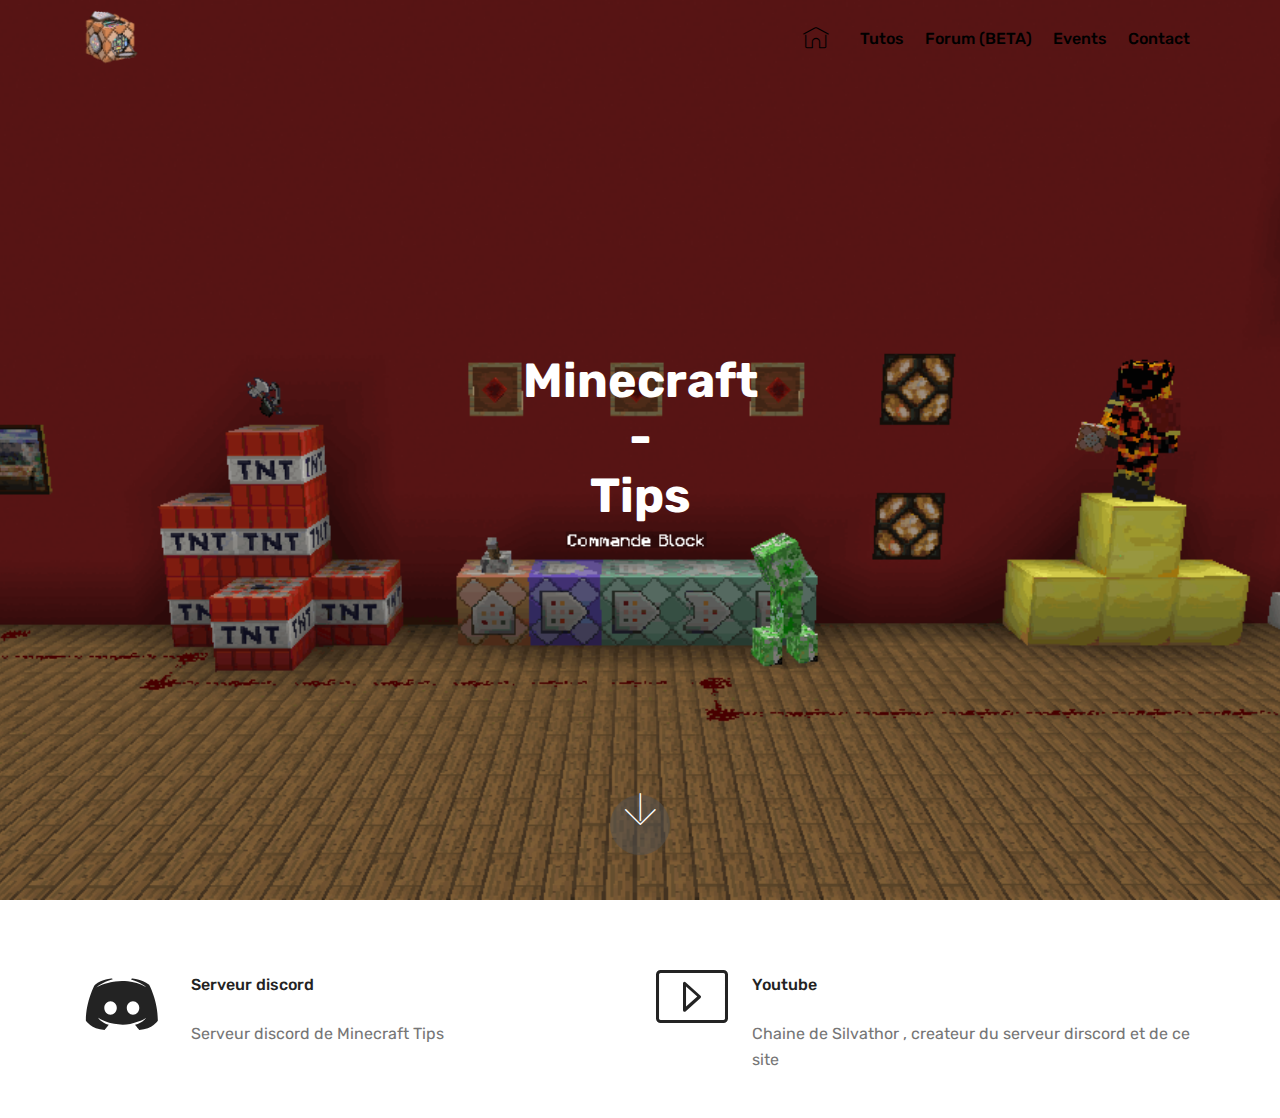
<file: acceuil.html>
<!DOCTYPE html>
<html >
<head>
  <!-- Site made with Mobirise Website Builder v4.8.10, https://mobirise.com -->
  <meta charset="UTF-8">
  <meta http-equiv="X-UA-Compatible" content="IE=edge">
  <meta name="generator" content="Mobirise v4.8.10, mobirise.com">
  <meta name="viewport" content="width=device-width, initial-scale=1, minimum-scale=1">
  <link rel="shortcut icon" href="assets/images/commandblock-128x128.png" type="image/x-icon">
  <meta name="description" content="Acceuil du site officiel de Minecraft Tips">
  <title>Acceuil</title>
  <link rel="stylesheet" href="assets/web/assets/mobirise-icons/mobirise-icons.css">
  <link rel="stylesheet" href="assets/tether/tether.min.css">
  <link rel="stylesheet" href="assets/bootstrap/css/bootstrap.min.css">
  <link rel="stylesheet" href="assets/bootstrap/css/bootstrap-grid.min.css">
  <link rel="stylesheet" href="assets/bootstrap/css/bootstrap-reboot.min.css">
  <link rel="stylesheet" href="assets/soundcloud-plugin/style.css">
  <link rel="stylesheet" href="assets/socicon/css/styles.css">
  <link rel="stylesheet" href="assets/dropdown/css/style.css">
  <link rel="stylesheet" href="assets/theme/css/style.css">
  <link rel="stylesheet" href="assets/mobirise/css/mbr-additional.css" type="text/css">
  
  
  
</head>
<body>
  <section class="menu cid-rciaYVyxCL" once="menu" id="menu2-8">

    

    <nav class="navbar navbar-expand beta-menu navbar-dropdown align-items-center navbar-toggleable-sm bg-color transparent">
        <button class="navbar-toggler navbar-toggler-right" type="button" data-toggle="collapse" data-target="#navbarSupportedContent" aria-controls="navbarSupportedContent" aria-expanded="false" aria-label="Toggle navigation">
            <div class="hamburger">
                <span></span>
                <span></span>
                <span></span>
                <span></span>
            </div>
        </button>
        <div class="menu-logo">
            <div class="navbar-brand">
                <span class="navbar-logo">
                    <a href="acceuil.html">
                        <img src="assets/images/commandblock-128x128-1.png" alt="Mobirise" title="" style="height: 3.8rem;">
                    </a>
                </span>
                
            </div>
        </div>
        <div class="collapse navbar-collapse" id="navbarSupportedContent">
            <ul class="navbar-nav nav-dropdown nav-right" data-app-modern-menu="true"><li class="nav-item">
                    <a class="nav-link link text-black display-4" href="acceuil.html"><span class="mbri-home mbr-iconfont mbr-iconfont-btn"></span></a>
                </li><li class="nav-item"><a class="nav-link link text-black display-4" href="tutos.html">Tutos</a></li><li class="nav-item"><a class="nav-link link text-black display-4" href="http://minecraftips.forumprod.com/">Forum (BETA)</a></li><li class="nav-item"><a class="nav-link link text-black display-4" href="events.html">Events</a></li><li class="nav-item">
                    <a class="nav-link link text-black display-4" href="contact.html">Contact</a>
                </li></ul>
            
        </div>
    </nav>
</section>

<section class="engine"><a href="https://mobirise.info/w">html5 templates</a></section><section class="cid-rciciZqhSb mbr-fullscreen" id="header2-a">

    

    <div class="mbr-overlay" style="opacity: 0; background-color: rgb(118, 118, 118);"></div>

    <div class="container align-center">
        <div class="row justify-content-md-center">
            <div class="mbr-white col-md-10">
                <h1 class="mbr-section-title mbr-bold pb-3 mbr-fonts-style display-2">Minecraft<br>-<br>Tips</h1>
                
                
                
            </div>
        </div>
    </div>
    <div class="mbr-arrow hidden-sm-down" aria-hidden="true">
        <a href="#next">
            <i class="mbri-down mbr-iconfont"></i>
        </a>
    </div>
</section>

<section class="features9 cid-rcifkvo56c" id="features9-3">

    

    
    <div class="container">
        <div class="row justify-content-center">
            <div class="card p-3 col-12 col-md-6">
                <div class="media-container-row">
                    <div class="card-img pr-2">
                        <a href="https://discord.gg/VbD9qta" target="_blank"><span class="mbr-iconfont socicon-discord socicon" style="color: rgb(35, 35, 35); fill: rgb(35, 35, 35);"></span></a>
                    </div>
                    <div class="card-box">
                        <h4 class="card-title py-3 mbr-fonts-style display-7">Serveur discord</h4>
                        <p class="mbr-text mbr-fonts-style display-7">Serveur discord de Minecraft Tips &nbsp; &nbsp; &nbsp; &nbsp; &nbsp; &nbsp; &nbsp; &nbsp; &nbsp; &nbsp; &nbsp; &nbsp; &nbsp; &nbsp; &nbsp; &nbsp; &nbsp; &nbsp; &nbsp; &nbsp; &nbsp; &nbsp;&nbsp;</p>
                    </div>
                </div>
            </div>

            <div class="card p-3 col-12 col-md-6">
                <div class="media-container-row">
                    <div class="card-img pr-2">
                        <a href="https://www.youtube.com/channel/UCe_nGFDs5_r1hRbL5l3JcfQ" target="_blank"><span class="mbr-iconfont mbri-video" style="color: rgb(35, 35, 35); fill: rgb(35, 35, 35);"></span></a>
                    </div>
                    <div class="card-box">
                        <h4 class="card-title py-3 mbr-fonts-style display-7">Youtube</h4>
                        <p class="mbr-text mbr-fonts-style display-7">Chaine de Silvathor , createur du serveur dirscord et de ce site</p>
                    </div>
                </div>
            </div>

            

            
        </div>
    </div>
</section>


  <script src="assets/web/assets/jquery/jquery.min.js"></script>
  <script src="assets/popper/popper.min.js"></script>
  <script src="assets/tether/tether.min.js"></script>
  <script src="assets/bootstrap/js/bootstrap.min.js"></script>
  <script src="assets/dropdown/js/script.min.js"></script>
  <script src="assets/touchswipe/jquery.touch-swipe.min.js"></script>
  <script src="assets/smoothscroll/smooth-scroll.js"></script>
  <script src="assets/theme/js/script.js"></script>
  
  
</body>
</html>
</file>
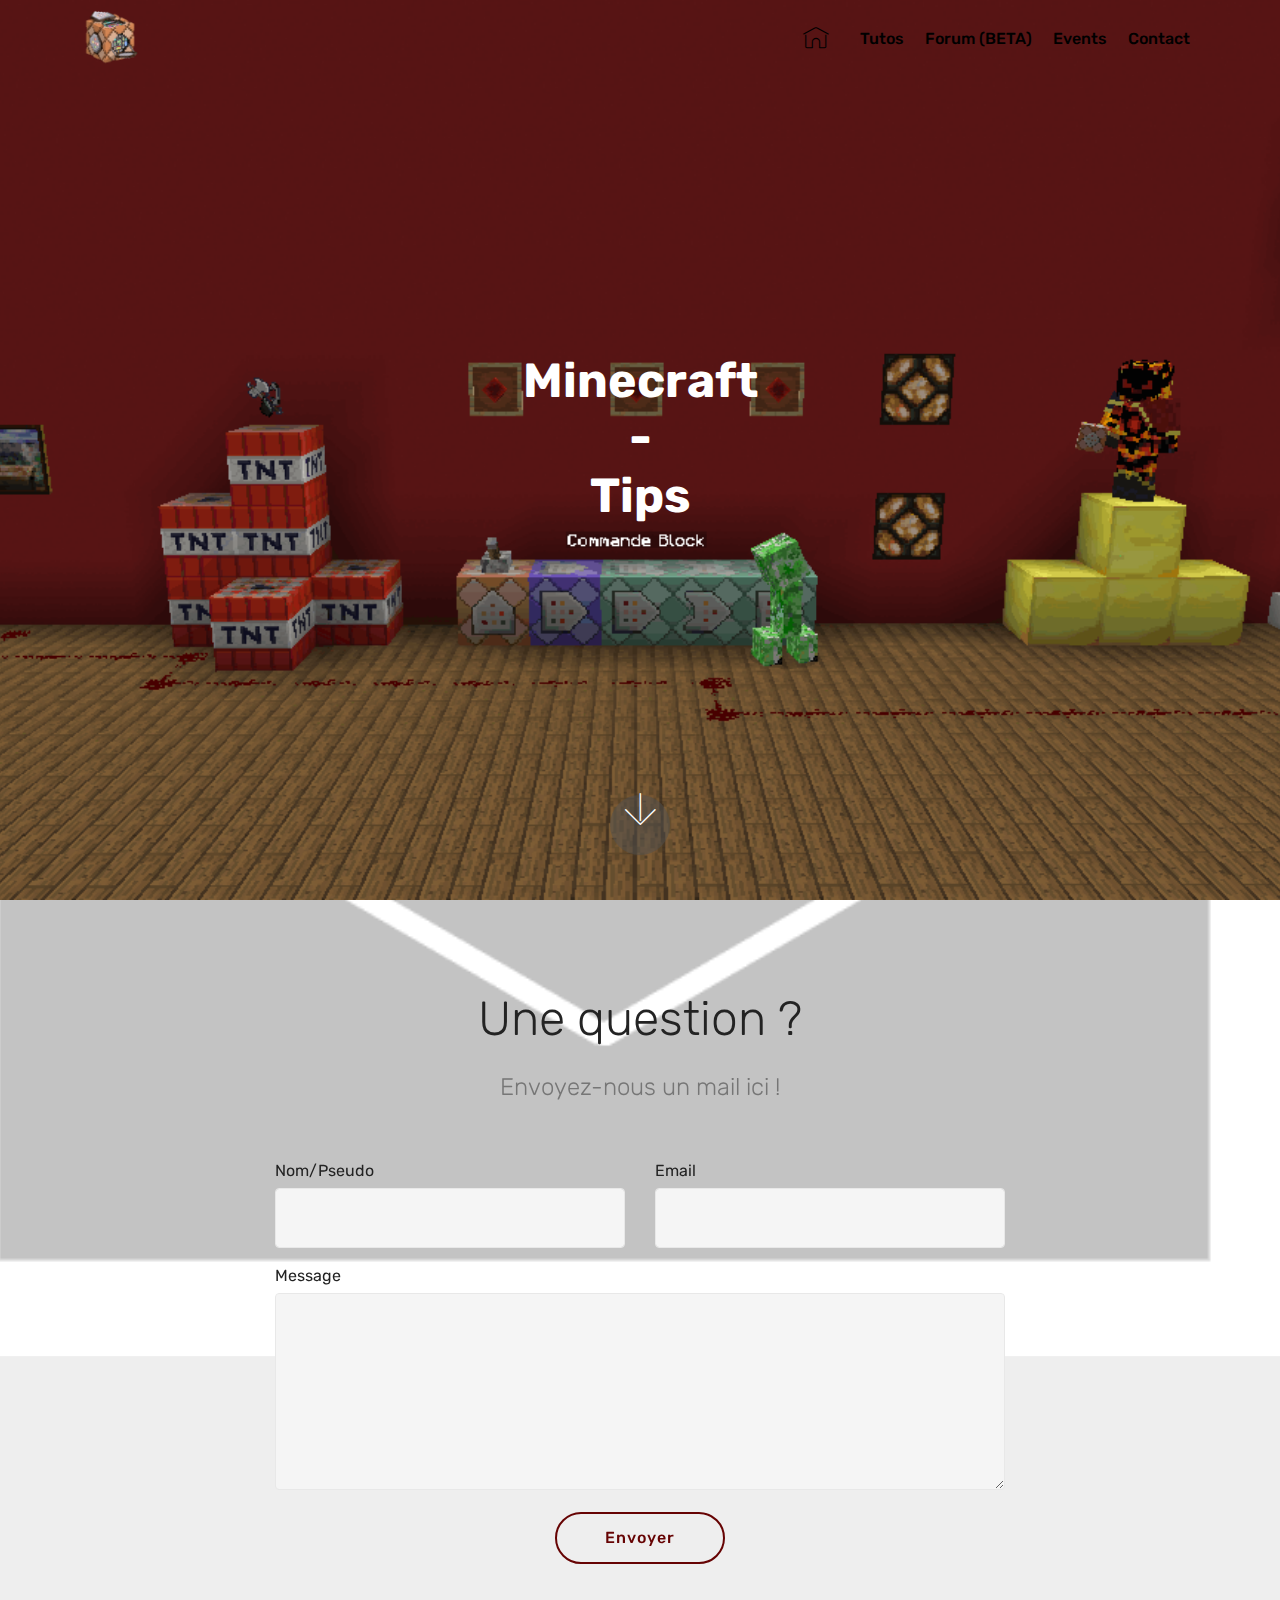
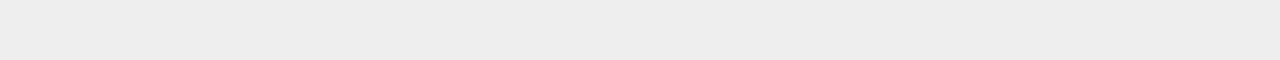
<file: contact.html>
<!DOCTYPE html>
<html >
<head>
  <!-- Site made with Mobirise Website Builder v4.8.10, https://mobirise.com -->
  <meta charset="UTF-8">
  <meta http-equiv="X-UA-Compatible" content="IE=edge">
  <meta name="generator" content="Mobirise v4.8.10, mobirise.com">
  <meta name="viewport" content="width=device-width, initial-scale=1, minimum-scale=1">
  <link rel="shortcut icon" href="assets/images/commandblock-128x128.png" type="image/x-icon">
  <meta name="description" content="Contacter le staff de minecraft-tips">
  <title>contact</title>
  <link rel="stylesheet" href="assets/web/assets/mobirise-icons/mobirise-icons.css">
  <link rel="stylesheet" href="assets/tether/tether.min.css">
  <link rel="stylesheet" href="assets/soundcloud-plugin/style.css">
  <link rel="stylesheet" href="assets/bootstrap/css/bootstrap.min.css">
  <link rel="stylesheet" href="assets/bootstrap/css/bootstrap-grid.min.css">
  <link rel="stylesheet" href="assets/bootstrap/css/bootstrap-reboot.min.css">
  <link rel="stylesheet" href="assets/dropdown/css/style.css">
  <link rel="stylesheet" href="assets/theme/css/style.css">
  <link rel="stylesheet" href="assets/mobirise/css/mbr-additional.css" type="text/css">
  
  
  
</head>
<body>
  <section class="menu cid-rd8wf29FBY" once="menu" id="menu2-4">

    

    <nav class="navbar navbar-expand beta-menu navbar-dropdown align-items-center navbar-toggleable-sm bg-color transparent">
        <button class="navbar-toggler navbar-toggler-right" type="button" data-toggle="collapse" data-target="#navbarSupportedContent" aria-controls="navbarSupportedContent" aria-expanded="false" aria-label="Toggle navigation">
            <div class="hamburger">
                <span></span>
                <span></span>
                <span></span>
                <span></span>
            </div>
        </button>
        <div class="menu-logo">
            <div class="navbar-brand">
                <span class="navbar-logo">
                    <a href="acceuil.html">
                        <img src="assets/images/commandblock-128x128-1.png" alt="Mobirise" title="" style="height: 3.8rem;">
                    </a>
                </span>
                
            </div>
        </div>
        <div class="collapse navbar-collapse" id="navbarSupportedContent">
            <ul class="navbar-nav nav-dropdown nav-right" data-app-modern-menu="true"><li class="nav-item">
                    <a class="nav-link link text-black display-4" href="acceuil.html"><span class="mbri-home mbr-iconfont mbr-iconfont-btn"></span></a>
                </li><li class="nav-item"><a class="nav-link link text-black display-4" href="tutos.html">Tutos</a></li><li class="nav-item"><a class="nav-link link text-black display-4" href="http://minecraftips.forumprod.com/">Forum (BETA)</a></li><li class="nav-item"><a class="nav-link link text-black display-4" href="events.html">Events</a></li><li class="nav-item">
                    <a class="nav-link link text-black display-4" href="contact.html">Contact</a>
                </li></ul>
            
        </div>
    </nav>
</section>

<section class="engine"><a href="https://mobirise.info/b">create your own website</a></section><section class="cid-rd8wf2OY4t mbr-fullscreen" id="header2-5">

    

    <div class="mbr-overlay" style="opacity: 0; background-color: rgb(118, 118, 118);"></div>

    <div class="container align-center">
        <div class="row justify-content-md-center">
            <div class="mbr-white col-md-10">
                <h1 class="mbr-section-title mbr-bold pb-3 mbr-fonts-style display-2">Minecraft<br>-<br>Tips</h1>
                
                
                
            </div>
        </div>
    </div>
    <div class="mbr-arrow hidden-sm-down" aria-hidden="true">
        <a href="#next">
            <i class="mbri-down mbr-iconfont"></i>
        </a>
    </div>
</section>

<section class="mbr-section form1 cid-rd8y5Qu4eo mbr-parallax-background" id="form1-a">

    

    
    <div class="container">
        <div class="row justify-content-center">
            <div class="title col-12 col-lg-8">
                <h2 class="mbr-section-title align-center pb-3 mbr-fonts-style display-2">Une question ?</h2>
                <h3 class="mbr-section-subtitle align-center mbr-light pb-3 mbr-fonts-style display-5">Envoyez-nous un mail ici !</h3>
            </div>
        </div>
    </div>
    <div class="container">
        <div class="row justify-content-center">
            <div class="media-container-column col-lg-8" data-form-type="formoid">
                    <div data-form-alert="" hidden="">Merci de nous avoir contacté , un membre du staff vous repondra dans les plus brefs delais !</div>
            
                    <form class="mbr-form" action="https://mobirise.com/" method="post" data-form-title="Mobirise Form"><input type="hidden" name="email" data-form-email="true" value="6pEScFCHJqfS36SSxOU9mz9BKcLqoFziLIa+8T2ED2xh1kbTLuknMe4lDQE6Zh9IbNM9of7zMM1mhlVn0Z0oSWh/rmpvbPuXMK93nynQdCR7VVNbHDS5bzO8rJ2zCJYZ">
                        <div class="row row-sm-offset">
                            <div class="col-md-4 multi-horizontal" data-for="name">
                                <div class="form-group">
                                    <label class="form-control-label mbr-fonts-style display-7" for="name-form1-a">Nom/Pseudo</label>
                                    <input type="text" class="form-control" name="name" data-form-field="Name" required="" id="name-form1-a">
                                </div>
                            </div>
                            <div class="col-md-4 multi-horizontal" data-for="email">
                                <div class="form-group">
                                    <label class="form-control-label mbr-fonts-style display-7" for="email-form1-a">Email</label>
                                    <input type="email" class="form-control" name="email" data-form-field="Email" required="" id="email-form1-a">
                                </div>
                            </div>
                            
                        </div>
                        <div class="form-group" data-for="message">
                            <label class="form-control-label mbr-fonts-style display-7" for="message-form1-a">Message</label>
                            <textarea type="text" class="form-control" name="message" rows="7" data-form-field="Message" id="message-form1-a"></textarea>
                        </div>
            
                        <span class="input-group-btn"><button href="" type="submit" class="btn btn-form btn-danger-outline display-4">Envoyer</button></span>
                    </form>
            </div>
        </div>
    </div>
</section>


  <script src="assets/web/assets/jquery/jquery.min.js"></script>
  <script src="assets/popper/popper.min.js"></script>
  <script src="assets/tether/tether.min.js"></script>
  <script src="assets/bootstrap/js/bootstrap.min.js"></script>
  <script src="assets/smoothscroll/smooth-scroll.js"></script>
  <script src="assets/dropdown/js/script.min.js"></script>
  <script src="assets/touchswipe/jquery.touch-swipe.min.js"></script>
  <script src="assets/parallax/jarallax.min.js"></script>
  <script src="assets/theme/js/script.js"></script>
  <script src="assets/formoid/formoid.min.js"></script>
  
  
</body>
</html>
</file>
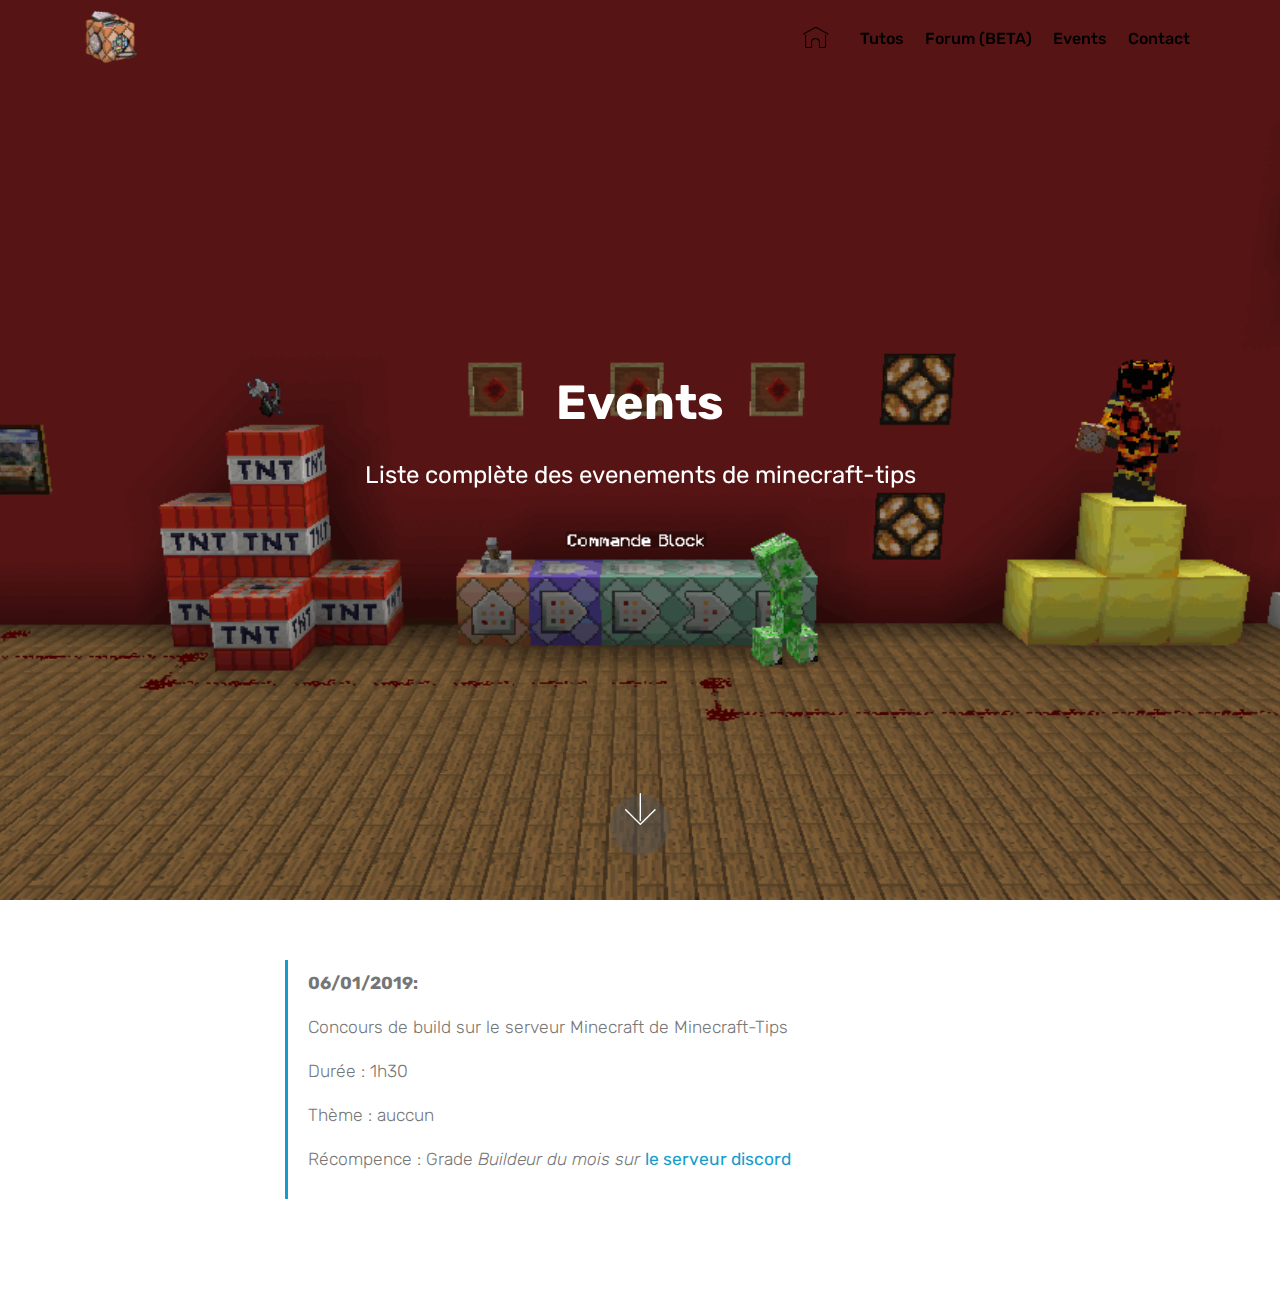
<file: events.html>
<!DOCTYPE html>
<html >
<head>
  <!-- Site made with Mobirise Website Builder v4.8.10, https://mobirise.com -->
  <meta charset="UTF-8">
  <meta http-equiv="X-UA-Compatible" content="IE=edge">
  <meta name="generator" content="Mobirise v4.8.10, mobirise.com">
  <meta name="viewport" content="width=device-width, initial-scale=1, minimum-scale=1">
  <link rel="shortcut icon" href="assets/images/commandblock-128x128.png" type="image/x-icon">
  <meta name="description" content="Liste des evenements Minecraft-tipps">
  <title>Events</title>
  <link rel="stylesheet" href="assets/web/assets/mobirise-icons/mobirise-icons.css">
  <link rel="stylesheet" href="assets/tether/tether.min.css">
  <link rel="stylesheet" href="assets/bootstrap/css/bootstrap.min.css">
  <link rel="stylesheet" href="assets/bootstrap/css/bootstrap-grid.min.css">
  <link rel="stylesheet" href="assets/bootstrap/css/bootstrap-reboot.min.css">
  <link rel="stylesheet" href="assets/soundcloud-plugin/style.css">
  <link rel="stylesheet" href="assets/dropdown/css/style.css">
  <link rel="stylesheet" href="assets/theme/css/style.css">
  <link rel="stylesheet" href="assets/mobirise/css/mbr-additional.css" type="text/css">
  
  
  
</head>
<body>
  <section class="menu cid-rciaYVyxCL" once="menu" id="menu2-g">

    

    <nav class="navbar navbar-expand beta-menu navbar-dropdown align-items-center navbar-toggleable-sm bg-color transparent">
        <button class="navbar-toggler navbar-toggler-right" type="button" data-toggle="collapse" data-target="#navbarSupportedContent" aria-controls="navbarSupportedContent" aria-expanded="false" aria-label="Toggle navigation">
            <div class="hamburger">
                <span></span>
                <span></span>
                <span></span>
                <span></span>
            </div>
        </button>
        <div class="menu-logo">
            <div class="navbar-brand">
                <span class="navbar-logo">
                    <a href="acceuil.html">
                        <img src="assets/images/commandblock-128x128-1.png" alt="Mobirise" title="" style="height: 3.8rem;">
                    </a>
                </span>
                
            </div>
        </div>
        <div class="collapse navbar-collapse" id="navbarSupportedContent">
            <ul class="navbar-nav nav-dropdown nav-right" data-app-modern-menu="true"><li class="nav-item">
                    <a class="nav-link link text-black display-4" href="acceuil.html"><span class="mbri-home mbr-iconfont mbr-iconfont-btn"></span></a>
                </li><li class="nav-item"><a class="nav-link link text-black display-4" href="tutos.html">Tutos</a></li><li class="nav-item"><a class="nav-link link text-black display-4" href="http://minecraftips.forumprod.com/">Forum (BETA)</a></li><li class="nav-item"><a class="nav-link link text-black display-4" href="events.html">Events</a></li><li class="nav-item">
                    <a class="nav-link link text-black display-4" href="contact.html">Contact</a>
                </li></ul>
            
        </div>
    </nav>
</section>

<section class="engine"><a href="https://mobirise.info/z">best website templates</a></section><section class="cid-rdVeOfWM7G mbr-fullscreen mbr-parallax-background" id="header2-h">

    

    

    <div class="container align-center">
        <div class="row justify-content-md-center">
            <div class="mbr-white col-md-10">
                <h1 class="mbr-section-title mbr-bold pb-3 mbr-fonts-style display-2">Events</h1>
                
                <p class="mbr-text pb-3 mbr-fonts-style display-5">Liste complète des evenements de minecraft-tips</p>
                
            </div>
        </div>
    </div>
    <div class="mbr-arrow hidden-sm-down" aria-hidden="true">
        <a href="#next">
            <i class="mbri-down mbr-iconfont"></i>
        </a>
    </div>
</section>

<section class="mbr-section article content1 cid-rdVf8ADo3D" id="content2-i">

     

    <div class="container">
        <div class="media-container-row">
            <div class="mbr-text col-12 col-md-8 mbr-fonts-style display-2">
                <blockquote><p><span style="font-style: normal;"><strong>06/01/2019:</strong></span></p><p><span style="font-style: normal;">Concours de build sur le serveur Minecraft de Minecraft-Tips</span></p><p><span style="font-style: normal;">Durée : 1h30</span></p><p><span style="font-style: normal;">Thème : auccun</span></p><p><span style="font-style: normal;">Récompence : Grade </span>Buildeur du mois sur <span style="font-style: normal;"><a href="https://discord.gg/3XMDbrS" target="_blank">le serveur discord</a></span></p></blockquote>
            </div>
        </div>
    </div>
</section>


  <script src="assets/web/assets/jquery/jquery.min.js"></script>
  <script src="assets/popper/popper.min.js"></script>
  <script src="assets/tether/tether.min.js"></script>
  <script src="assets/bootstrap/js/bootstrap.min.js"></script>
  <script src="assets/dropdown/js/script.min.js"></script>
  <script src="assets/touchswipe/jquery.touch-swipe.min.js"></script>
  <script src="assets/parallax/jarallax.min.js"></script>
  <script src="assets/smoothscroll/smooth-scroll.js"></script>
  <script src="assets/theme/js/script.js"></script>
  
  
</body>
</html>
</file>
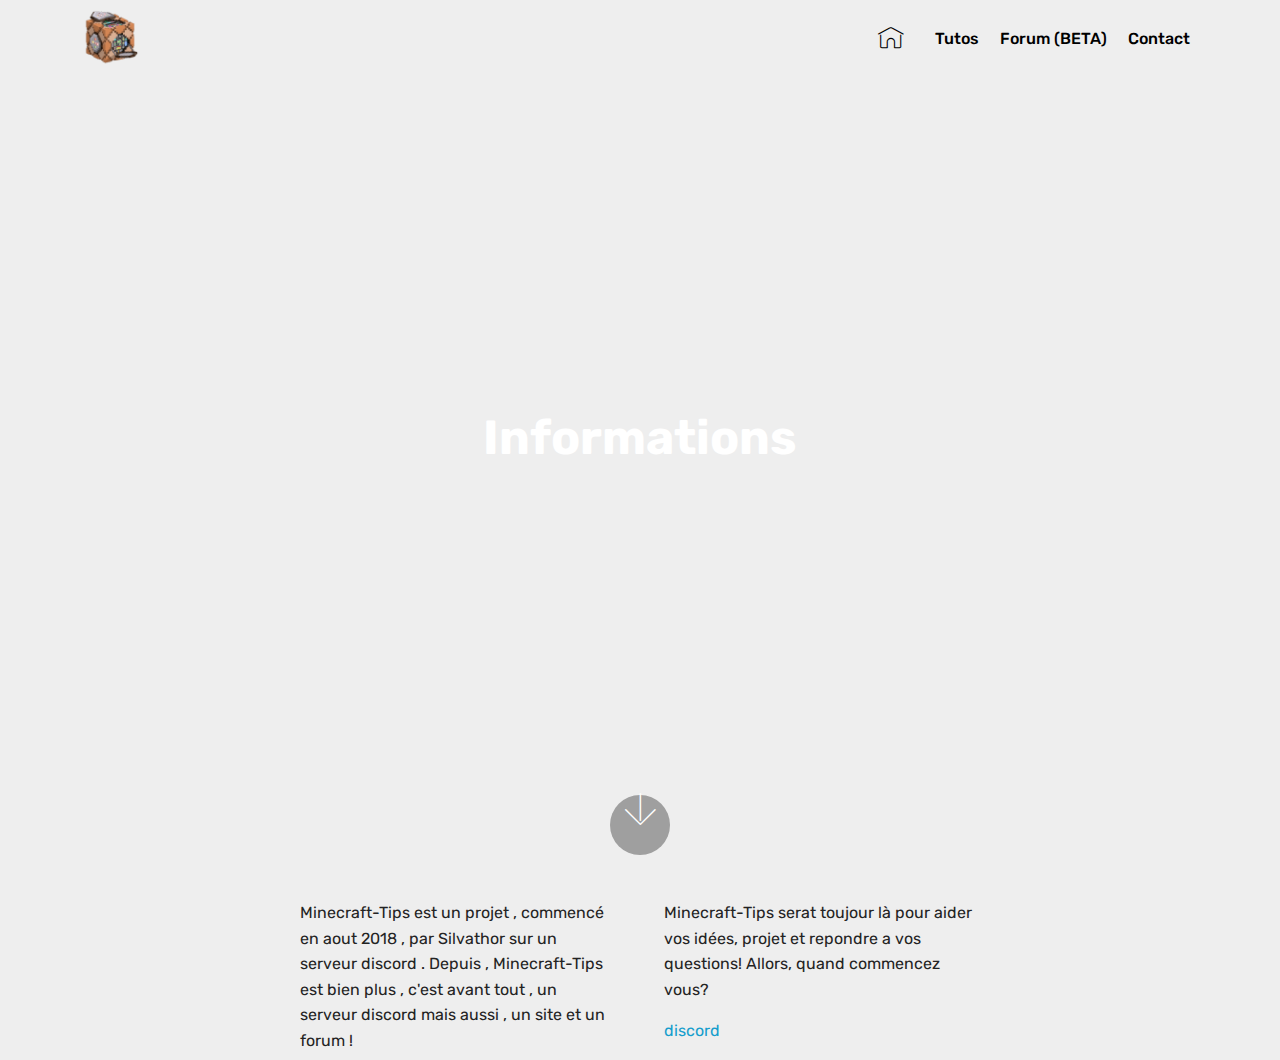
<file: infos.html>
<!DOCTYPE html>
<html >
<head>
  <!-- Site made with Mobirise Website Builder v4.8.10, https://mobirise.com -->
  <meta charset="UTF-8">
  <meta http-equiv="X-UA-Compatible" content="IE=edge">
  <meta name="generator" content="Mobirise v4.8.10, mobirise.com">
  <meta name="viewport" content="width=device-width, initial-scale=1, minimum-scale=1">
  <link rel="shortcut icon" href="assets/images/commandblock-128x128.png" type="image/x-icon">
  <meta name="description" content="Informations sur Minecraft Tips !">
  <title>Infos</title>
  <link rel="stylesheet" href="assets/web/assets/mobirise-icons/mobirise-icons.css">
  <link rel="stylesheet" href="assets/tether/tether.min.css">
  <link rel="stylesheet" href="assets/bootstrap/css/bootstrap.min.css">
  <link rel="stylesheet" href="assets/bootstrap/css/bootstrap-grid.min.css">
  <link rel="stylesheet" href="assets/bootstrap/css/bootstrap-reboot.min.css">
  <link rel="stylesheet" href="assets/soundcloud-plugin/style.css">
  <link rel="stylesheet" href="assets/dropdown/css/style.css">
  <link rel="stylesheet" href="assets/theme/css/style.css">
  <link rel="stylesheet" href="assets/mobirise/css/mbr-additional.css" type="text/css">
  
  
  
</head>
<body>
  <section class="menu cid-rciaYVyxCL" once="menu" id="menu2-2">

    

    <nav class="navbar navbar-expand beta-menu navbar-dropdown align-items-center navbar-toggleable-sm bg-color transparent">
        <button class="navbar-toggler navbar-toggler-right" type="button" data-toggle="collapse" data-target="#navbarSupportedContent" aria-controls="navbarSupportedContent" aria-expanded="false" aria-label="Toggle navigation">
            <div class="hamburger">
                <span></span>
                <span></span>
                <span></span>
                <span></span>
            </div>
        </button>
        <div class="menu-logo">
            <div class="navbar-brand">
                <span class="navbar-logo">
                    <a href="acceuil.html">
                        <img src="assets/images/commandblock-128x128-1.png" alt="Mobirise" title="" style="height: 3.8rem;">
                    </a>
                </span>
                
            </div>
        </div>
        <div class="collapse navbar-collapse" id="navbarSupportedContent">
            <ul class="navbar-nav nav-dropdown nav-right" data-app-modern-menu="true"><li class="nav-item">
                    <a class="nav-link link text-black display-4" href="acceuil.html"><span class="mbri-home mbr-iconfont mbr-iconfont-btn"></span></a>
                </li><li class="nav-item"><a class="nav-link link text-black display-4" href="tutos.html">Tutos</a></li><li class="nav-item"><a class="nav-link link text-black display-4" href="http://minecraftips.forumprod.com/">Forum (BETA)</a></li><li class="nav-item">
                    <a class="nav-link link text-black display-4" href="contact.html">Contact</a>
                </li></ul>
            
        </div>
    </nav>
</section>

<section class="engine"><a href="https://mobirise.info/e">make a site</a></section><section class="cid-rcWAkGos4J mbr-fullscreen mbr-parallax-background" id="header2-3">

    

    

    <div class="container align-center">
        <div class="row justify-content-md-center">
            <div class="mbr-white col-md-10">
                <h1 class="mbr-section-title mbr-bold pb-3 mbr-fonts-style display-2">Informations<br></h1>
                
                
                
            </div>
        </div>
    </div>
    <div class="mbr-arrow hidden-sm-down" aria-hidden="true">
        <a href="#next">
            <i class="mbri-down mbr-iconfont"></i>
        </a>
    </div>
</section>

<section class="mbr-section article content3 cid-rcWAZyb0jv" id="content3-5">
      
     

    <div class="container">
        <div class="media-container-row">
            <div class="row col-12 col-md-8">
                <div class="col-12 col-md-6 pr-lg-4 mbr-text mbr-fonts-style display-7">Minecraft-Tips est un projet , commencé en aout 2018 , par Silvathor sur un serveur discord . Depuis , Minecraft-Tips est bien plus , c'est avant tout , un serveur discord mais aussi , un site et un forum !</div>
                <div class="col-12 col-md-6 pl-lg-4 mbr-text mbr-fonts-style display-7"><p>Minecraft-Tips serat toujour là pour aider vos idées, projet et repondre a vos questions! Allors, quand <span style="font-size: 1rem;">commencez vous?</span></p><p><a href="https://www.discord.me/Minecraft-Tipps" target="_blank">discord</a>&nbsp;</p></div>
            </div>
        </div>
    </div>
</section>


  <script src="assets/web/assets/jquery/jquery.min.js"></script>
  <script src="assets/popper/popper.min.js"></script>
  <script src="assets/tether/tether.min.js"></script>
  <script src="assets/bootstrap/js/bootstrap.min.js"></script>
  <script src="assets/dropdown/js/script.min.js"></script>
  <script src="assets/touchswipe/jquery.touch-swipe.min.js"></script>
  <script src="assets/parallax/jarallax.min.js"></script>
  <script src="assets/smoothscroll/smooth-scroll.js"></script>
  <script src="assets/theme/js/script.js"></script>
  
  
</body>
</html>
</file>
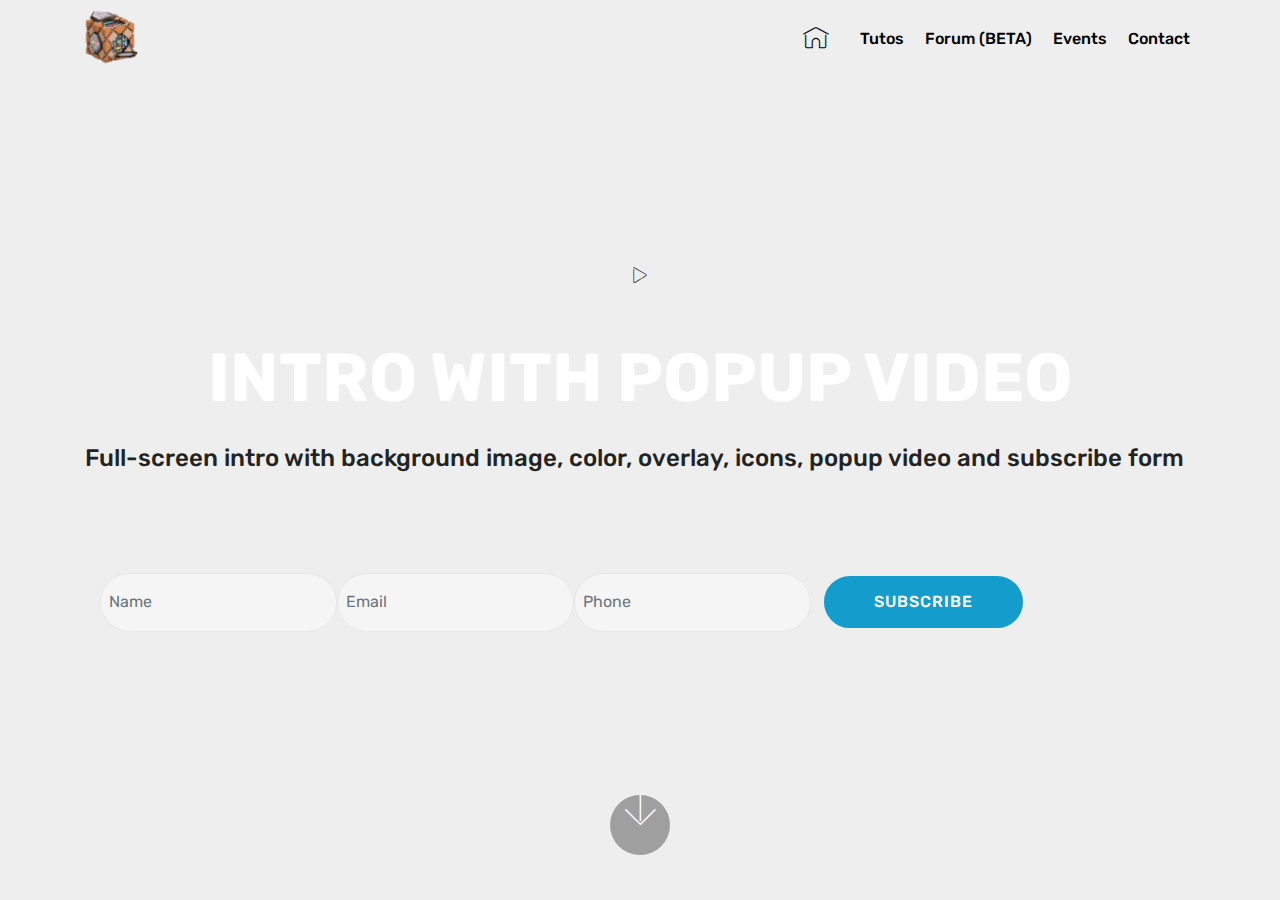
<file: page3.html>
<!DOCTYPE html>
<html >
<head>
  <!-- Site made with Mobirise Website Builder v4.8.10, https://mobirise.com -->
  <meta charset="UTF-8">
  <meta http-equiv="X-UA-Compatible" content="IE=edge">
  <meta name="generator" content="Mobirise v4.8.10, mobirise.com">
  <meta name="viewport" content="width=device-width, initial-scale=1, minimum-scale=1">
  <link rel="shortcut icon" href="assets/images/commandblock-128x128.png" type="image/x-icon">
  <meta name="description" content="Site Generator Description">
  <title>Exemple-video-copier</title>
  <link rel="stylesheet" href="assets/web/assets/mobirise-icons/mobirise-icons.css">
  <link rel="stylesheet" href="assets/tether/tether.min.css">
  <link rel="stylesheet" href="assets/soundcloud-plugin/style.css">
  <link rel="stylesheet" href="assets/bootstrap/css/bootstrap.min.css">
  <link rel="stylesheet" href="assets/bootstrap/css/bootstrap-grid.min.css">
  <link rel="stylesheet" href="assets/bootstrap/css/bootstrap-reboot.min.css">
  <link rel="stylesheet" href="assets/dropdown/css/style.css">
  <link rel="stylesheet" href="assets/theme/css/style.css">
  <link rel="stylesheet" href="assets/mobirise/css/mbr-additional.css" type="text/css">
  
  
  
</head>
<body>
  <section class="menu cid-rciaYVyxCL" once="menu" id="menu2-d">

    

    <nav class="navbar navbar-expand beta-menu navbar-dropdown align-items-center navbar-toggleable-sm bg-color transparent">
        <button class="navbar-toggler navbar-toggler-right" type="button" data-toggle="collapse" data-target="#navbarSupportedContent" aria-controls="navbarSupportedContent" aria-expanded="false" aria-label="Toggle navigation">
            <div class="hamburger">
                <span></span>
                <span></span>
                <span></span>
                <span></span>
            </div>
        </button>
        <div class="menu-logo">
            <div class="navbar-brand">
                <span class="navbar-logo">
                    <a href="acceuil.html">
                        <img src="assets/images/commandblock-128x128-1.png" alt="Mobirise" title="" style="height: 3.8rem;">
                    </a>
                </span>
                
            </div>
        </div>
        <div class="collapse navbar-collapse" id="navbarSupportedContent">
            <ul class="navbar-nav nav-dropdown nav-right" data-app-modern-menu="true"><li class="nav-item">
                    <a class="nav-link link text-black display-4" href="acceuil.html"><span class="mbri-home mbr-iconfont mbr-iconfont-btn"></span></a>
                </li><li class="nav-item"><a class="nav-link link text-black display-4" href="tutos.html">Tutos</a></li><li class="nav-item"><a class="nav-link link text-black display-4" href="http://minecraftips.forumprod.com/">Forum (BETA)</a></li><li class="nav-item"><a class="nav-link link text-black display-4" href="events.html">Events</a></li><li class="nav-item">
                    <a class="nav-link link text-black display-4" href="contact.html">Contact</a>
                </li></ul>
            
        </div>
    </nav>
</section>

<section class="engine"><a href="https://mobirise.info/b">how to create a website</a></section><section class="header13 cid-rdxA14cwIj mbr-fullscreen mbr-parallax-background" id="header13-f">

    

    

    <div class="container">
        <div class="mbr-media show-modal align-center pb-4 mb-4 pt-5" data-modal=".modalWindow">
            <span class="mbri-play mbr-icofont"></span>
        </div>

        <h1 class="mbr-section-title align-center pb-3 mbr-white mbr-bold mbr-fonts-style display-1">
            INTRO WITH POPUP VIDEO
        </h1>

        <h3 class="mbr-section-subtitle mbr-fonts-style display-5">
            Full-screen intro with background image, color, overlay, icons, popup video and subscribe form
        </h3>

        <div class="container mt-5 pt-5 pb-5">
            <div class="media-container-column" data-form-type="formoid">
                <div data-form-alert="" hidden="">
                    Thanks for filling out the form!
                </div>

                <form class="form-inline" action="https://mobirise.com/" method="post" data-form-title="Mobirise Form">
                    <input type="hidden" value="ogoNNhk+b7WF7UsBLJO+LUg+VNzQhZR4mOQtpoxgUT4TMDmBTFZ+WMlHGS59fzdj78PHmO+gsXx/vi97AD0fu6AwC1NVydcdrCzcrpdc19FK/l6A6QCbsJ4tq77TZzTn" data-form-email="true">
                    <div class="form-group">
                        <input type="text" class="form-control input-sm input-inverse" name="name" required="" data-form-field="Name" placeholder="Name" id="name-header13-f">
                    </div>
                    <div class="form-group">
                        <input type="email" class="form-control input-sm input-inverse" name="email" required="" data-form-field="Email" placeholder="Email" id="email-header13-f">
                    </div>
                    <div class="form-group">
                        <input type="tel" class="form-control input-sm input-inverse" name="phone" data-form-field="Phone" placeholder="Phone" id="phone-header13-f">
                    </div>
                    <div class="buttons-wrap">
                        <button href="" class="btn btn-primary display-4" type="submit" role="button">SUBSCRIBE</button>
                    </div>
                </form>
            </div>
        </div>
    </div>

    <div>
        <div class="modalWindow" style="display: none;">
            <div class="modalWindow-container">
                <div class="modalWindow-video-container">
                    <div class="modalWindow-video">
                        <iframe width="100%" height="100%" frameborder="0" allowfullscreen="1"></iframe>
                    </div>
                    <a class="close" role="button" data-dismiss="modal">
                        <span aria-hidden="true" class="mbri-close mbr-iconfont closeModal"></span>
                        <span class="sr-only">Close</span>
                    </a>
                </div>
            </div>
        </div>
    </div>

    <div class="mbr-arrow hidden-sm-down" aria-hidden="true">
        <a href="#next">
            <i class="mbri-down mbr-iconfont"></i>
        </a>
    </div>
</section>


  <script src="assets/web/assets/jquery/jquery.min.js"></script>
  <script src="assets/popper/popper.min.js"></script>
  <script src="assets/tether/tether.min.js"></script>
  <script src="assets/bootstrap/js/bootstrap.min.js"></script>
  <script src="assets/smoothscroll/smooth-scroll.js"></script>
  <script src="assets/dropdown/js/script.min.js"></script>
  <script src="assets/touchswipe/jquery.touch-swipe.min.js"></script>
  <script src="assets/playervimeo/vimeo_player.js"></script>
  <script src="assets/parallax/jarallax.min.js"></script>
  <script src="assets/theme/js/script.js"></script>
  <script src="assets/formoid/formoid.min.js"></script>
  
  
</body>
</html>
</file>
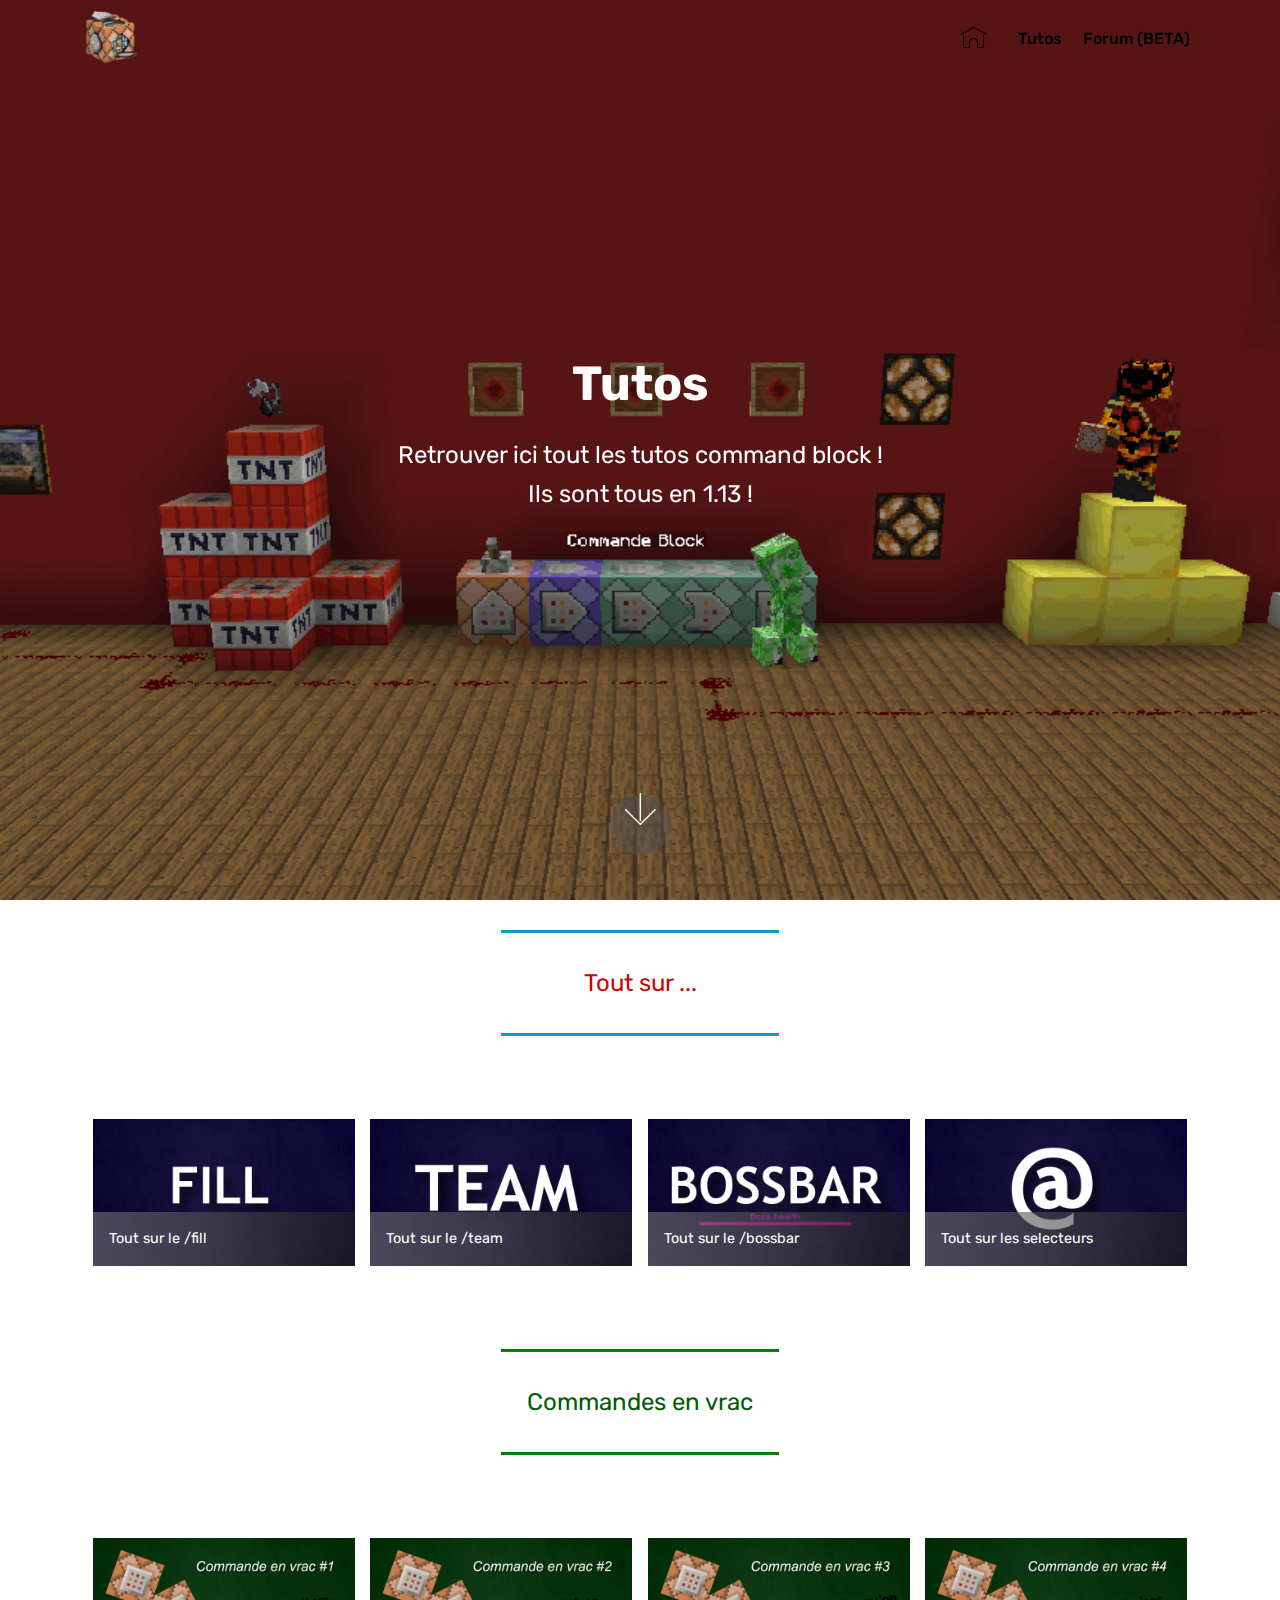
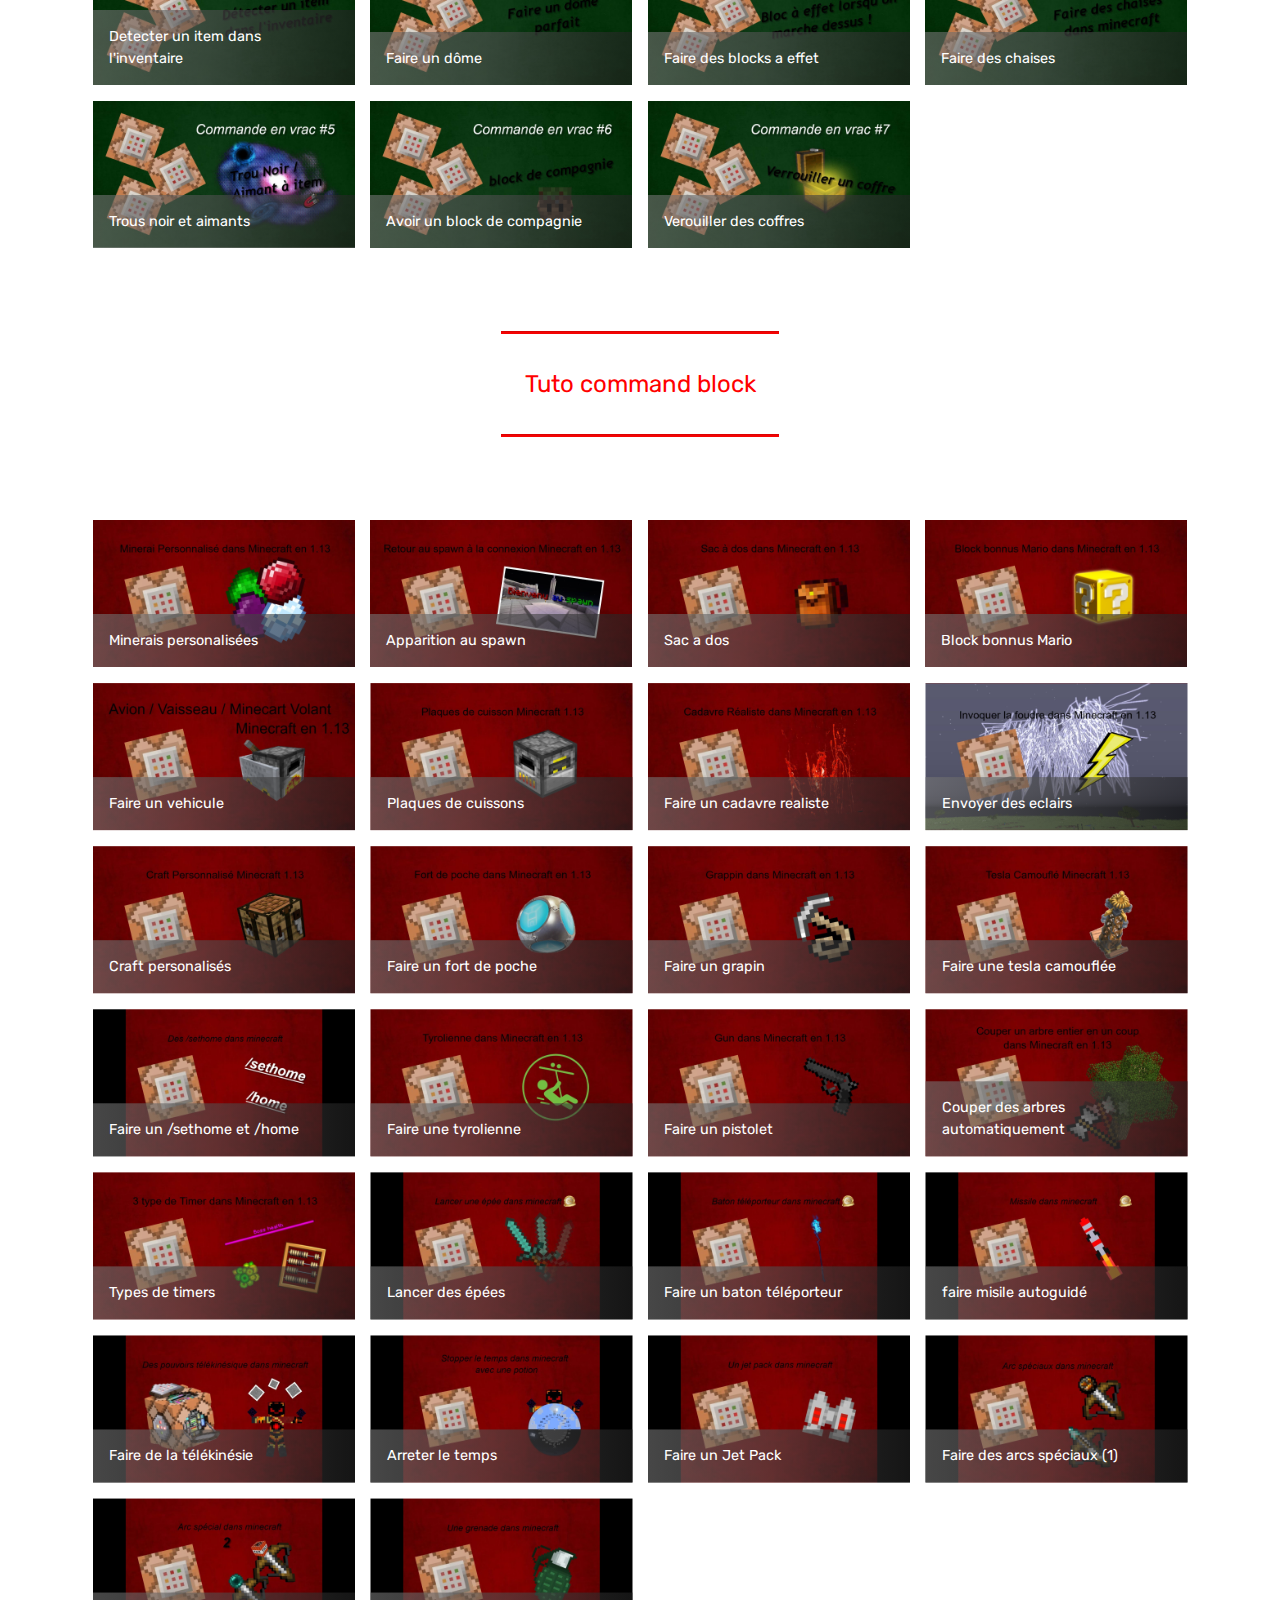
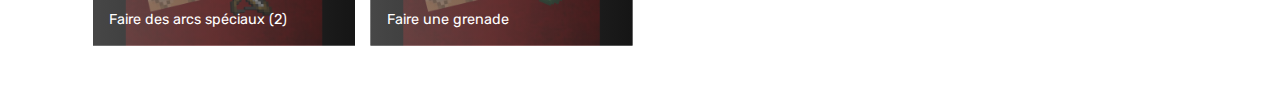
<file: Tutos.html>
<!DOCTYPE html>
<html >
<head>
  <!-- Site made with Mobirise Website Builder v4.8.10, https://mobirise.com -->
  <meta charset="UTF-8">
  <meta http-equiv="X-UA-Compatible" content="IE=edge">
  <meta name="generator" content="Mobirise v4.8.10, mobirise.com">
  <meta name="viewport" content="width=device-width, initial-scale=1, minimum-scale=1">
  <link rel="shortcut icon" href="assets/images/commandblock-128x128.png" type="image/x-icon">
  <meta name="description" content="Tous les tutoriels de Minecraft Tips !">
  <title>Tutos</title>
  <link rel="stylesheet" href="assets/web/assets/mobirise-icons/mobirise-icons.css">
  <link rel="stylesheet" href="assets/tether/tether.min.css">
  <link rel="stylesheet" href="assets/soundcloud-plugin/style.css">
  <link rel="stylesheet" href="assets/bootstrap/css/bootstrap.min.css">
  <link rel="stylesheet" href="assets/bootstrap/css/bootstrap-grid.min.css">
  <link rel="stylesheet" href="assets/bootstrap/css/bootstrap-reboot.min.css">
  <link rel="stylesheet" href="assets/dropdown/css/style.css">
  <link rel="stylesheet" href="assets/theme/css/style.css">
  <link rel="stylesheet" href="assets/gallery/style.css">
  <link rel="stylesheet" href="assets/mobirise/css/mbr-additional.css" type="text/css">
  <!-- Global site tag (gtag.js) - Google Analytics -->
<script async src="https://www.googletagmanager.com/gtag/js?id=UA-126664708-5"></script>
<script>
  window.dataLayer = window.dataLayer || [];
  function gtag(){dataLayer.push(arguments);}
  gtag('js', new Date());

  gtag('config', 'UA-126664708-5');
</script>

  
  
  
</head>
<body>
  <section class="menu cid-rciaYVyxCL" once="menu" id="menu2-9">

    

    <nav class="navbar navbar-expand beta-menu navbar-dropdown align-items-center navbar-toggleable-sm bg-color transparent">
        <button class="navbar-toggler navbar-toggler-right" type="button" data-toggle="collapse" data-target="#navbarSupportedContent" aria-controls="navbarSupportedContent" aria-expanded="false" aria-label="Toggle navigation">
            <div class="hamburger">
                <span></span>
                <span></span>
                <span></span>
                <span></span>
            </div>
        </button>
        <div class="menu-logo">
            <div class="navbar-brand">
                <span class="navbar-logo">
                    <a href="acceuil.html">
                        <img src="assets/images/commandblock-128x128-1.png" alt="Mobirise" title="" style="height: 3.8rem;">
                    </a>
                </span>
                
            </div>
        </div>
        <div class="collapse navbar-collapse" id="navbarSupportedContent">
            <ul class="navbar-nav nav-dropdown nav-right" data-app-modern-menu="true"><li class="nav-item">
                    <a class="nav-link link text-black display-4" href="acceuil.html"><span class="mbri-home mbr-iconfont mbr-iconfont-btn"></span></a>
                </li><li class="nav-item">
                    <a class="nav-link link text-black display-4" href="Tutos.html">Tutos</a>
                </li>
                <li class="nav-item"><a class="nav-link link text-black display-4" href="http://minecraftips.forumprod.com/">Forum (BETA)</a></li></ul>
            
        </div>
    </nav>
</section>

<section class="engine"><a href="https://mobirise.info/l">free site templates</a></section><section class="cid-rcigUq1fkC mbr-fullscreen mbr-parallax-background" id="header2-5">

    

    

    <div class="container align-center">
        <div class="row justify-content-md-center">
            <div class="mbr-white col-md-10">
                <h1 class="mbr-section-title mbr-bold pb-3 mbr-fonts-style display-2">
                    Tutos</h1>
                
                <p class="mbr-text pb-3 mbr-fonts-style display-5">Retrouver ici tout les tutos command block !<br>Ils sont tous en 1.13 !</p>
                
            </div>
        </div>
    </div>
    <div class="mbr-arrow hidden-sm-down" aria-hidden="true">
        <a href="#next">
            <i class="mbri-down mbr-iconfont"></i>
        </a>
    </div>
</section>

<section class="mbr-section article content9 cid-rcijiwmkHs" id="content9-c">
    
     

    <div class="container">
        <div class="inner-container" style="width: 100%;">
            <hr class="line" style="width: 25%;">
            <div class="section-text align-center mbr-fonts-style display-5"><font color="#062060"><strong><a href="https://www.youtube.com/watch?v=URdbG0QQcFQ&list=PLku56bviLQkfkpgMqNDZBXdmTNkTVB7yS" target="_blank" class="text-danger">Tout sur ...</a></strong></font></div>
            <hr class="line" style="width: 25%;">
        </div>
        </div>
</section>

<section class="mbr-gallery mbr-slider-carousel cid-rcijzpIEOv" id="gallery1-d">

    

    <div class="container">
        <div><!-- Filter --><!-- Gallery --><div class="mbr-gallery-row"><div class="mbr-gallery-layout-default"><div><div><div class="mbr-gallery-item mbr-gallery-item--p1 video-slide" data-video-url="https://youtu.be/URdbG0QQcFQ" data-tags="Animé"><div href="#lb-gallery1-d" data-slide-to="0" data-toggle="modal"><div></div><img alt="" src="assets/images/mobirise20181115-1116322018-11-6-11-43-39.jpg"><span class="icon-video"></span><span class="mbr-gallery-title mbr-fonts-style display-7">Tout sur le /fill</span></div></div><div class="mbr-gallery-item mbr-gallery-item--p1 video-slide" data-video-url="https://youtu.be/bKMJYVbp7hY" data-tags="Animé"><div href="#lb-gallery1-d" data-slide-to="1" data-toggle="modal"><div></div><img alt="" src="assets/images/mobirise20181115-1116322018-11-6-11-48-23.jpg"><span class="icon-video"></span><span class="mbr-gallery-title mbr-fonts-style display-7">Tout sur le /team</span></div></div><div class="mbr-gallery-item mbr-gallery-item--p1 video-slide" data-video-url="https://youtu.be/uJbPeLl0TTE" data-tags="Animé"><div href="#lb-gallery1-d" data-slide-to="2" data-toggle="modal"><div></div><img alt="" src="assets/images/mobirise20181115-1116322018-11-6-11-46-43.jpg"><span class="icon-video"></span><span class="mbr-gallery-title mbr-fonts-style display-7">Tout sur le /bossbar</span></div></div><div class="mbr-gallery-item mbr-gallery-item--p1 video-slide" data-video-url="https://youtu.be/SIYxWp3qHoQ" data-tags="Animé"><div href="#lb-gallery1-d" data-slide-to="3" data-toggle="modal"><div></div><img alt="" src="assets/images/mobirise20181115-1116322018-11-6-11-49.jpg"><span class="icon-video"></span><span class="mbr-gallery-title mbr-fonts-style display-7">Tout sur les selecteurs</span></div></div></div></div><div class="clearfix"></div></div></div><!-- Lightbox --><div data-app-prevent-settings="" class="mbr-slider modal fade carousel slide" tabindex="-1" data-keyboard="true" data-interval="false" id="lb-gallery1-d"><div class="modal-dialog"><div class="modal-content"><div class="modal-body"><ol class="carousel-indicators"><li data-app-prevent-settings="" data-target="#lb-gallery1-d" data-slide-to="0"></li><li data-app-prevent-settings="" data-target="#lb-gallery1-d" data-slide-to="1"></li><li data-app-prevent-settings="" data-target="#lb-gallery1-d" class=" active" data-slide-to="2"></li><li data-app-prevent-settings="" data-target="#lb-gallery1-d" data-slide-to="3"></li></ol><div class="carousel-inner"><div class="carousel-item video-container"><img src="assets/images/gallery07.jpg" alt="" title=""></div><div class="carousel-item video-container"><img src="assets/images/gallery07.jpg" alt="" title=""></div><div class="carousel-item active video-container"><img src="assets/images/gallery07.jpg" alt="" title=""></div><div class="carousel-item video-container"><img src="assets/images/gallery07.jpg" alt="" title=""></div></div><a class="carousel-control carousel-control-prev" role="button" data-slide="prev" href="#lb-gallery1-d"><span class="mbri-left mbr-iconfont" aria-hidden="true"></span><span class="sr-only">Previous</span></a><a class="carousel-control carousel-control-next" role="button" data-slide="next" href="#lb-gallery1-d"><span class="mbri-right mbr-iconfont" aria-hidden="true"></span><span class="sr-only">Next</span></a><a class="close" href="#" role="button" data-dismiss="modal"><span class="sr-only">Close</span></a></div></div></div></div></div>
    </div>

</section>

<section class="mbr-section article content9 cid-rcilfdRXgn" id="content9-e">
    
     

    <div class="container">
        <div class="inner-container" style="width: 100%;">
            <hr class="line" style="width: 25%;">
            <div class="section-text align-center mbr-fonts-style display-5">Commandes en vrac</div>
            <hr class="line" style="width: 25%;">
        </div>
        </div>
</section>

<section class="mbr-gallery mbr-slider-carousel cid-rcim5TZkfs" id="gallery1-j">

    

    <div class="container">
        <div><!-- Filter --><!-- Gallery --><div class="mbr-gallery-row"><div class="mbr-gallery-layout-default"><div><div><div class="mbr-gallery-item mbr-gallery-item--p1 video-slide" data-video-url="https://youtu.be/XxJ7EqVhj8A" data-tags="Animé"><div href="#lb-gallery1-j" data-slide-to="0" data-toggle="modal"><div></div><img alt="" src="assets/images/mobirise20181115-1116322018-11-6-11-54-32.jpg"><span class="icon-video"></span><span class="mbr-gallery-title mbr-fonts-style display-7">Detecter un item dans l'inventaire</span></div></div><div class="mbr-gallery-item mbr-gallery-item--p1 video-slide" data-video-url="https://youtu.be/D5nIUJS9qys" data-tags="Animé"><div href="#lb-gallery1-j" data-slide-to="1" data-toggle="modal"><div></div><img alt="" src="assets/images/mobirise20181115-1116322018-11-6-11-56-7.jpg"><span class="icon-video"></span><span class="mbr-gallery-title mbr-fonts-style display-7">Faire un dôme</span></div></div><div class="mbr-gallery-item mbr-gallery-item--p1 video-slide" data-video-url="https://youtu.be/t3OAg49w9y8" data-tags="Animé"><div href="#lb-gallery1-j" data-slide-to="2" data-toggle="modal"><div></div><img alt="" src="assets/images/mobirise20181115-1116322018-11-6-11-56-58.jpg"><span class="icon-video"></span><span class="mbr-gallery-title mbr-fonts-style display-7">Faire des blocks a effet</span></div></div><div class="mbr-gallery-item mbr-gallery-item--p1 video-slide" data-video-url="https://youtu.be/Tttf7ToTeRo" data-tags="Animé"><div href="#lb-gallery1-j" data-slide-to="3" data-toggle="modal"><div></div><img alt="" src="assets/images/mobirise20181115-1116322018-11-6-11-57-55.jpg"><span class="icon-video"></span><span class="mbr-gallery-title mbr-fonts-style display-7">Faire des chaises</span></div></div><div class="mbr-gallery-item mbr-gallery-item--p1 video-slide" data-video-url="https://youtu.be/2T9HkC14TzY" data-tags="Animé"><div href="#lb-gallery1-j" data-slide-to="4" data-toggle="modal"><div></div><img alt="" src="assets/images/mobirise20181115-1116322018-11-6-11-59-1.jpg"><span class="icon-video"></span><span class="mbr-gallery-title mbr-fonts-style display-7">Trous noir et aimants</span></div></div><div class="mbr-gallery-item mbr-gallery-item--p1 video-slide" data-video-url="https://youtu.be/-FQU_xDD-rE" data-tags="Animé"><div href="#lb-gallery1-j" data-slide-to="5" data-toggle="modal"><div></div><img alt="" src="assets/images/mobirise20181115-1116322018-11-6-11-59-37.jpg"><span class="icon-video"></span><span class="mbr-gallery-title mbr-fonts-style display-7">Avoir un block de compagnie</span></div></div><div class="mbr-gallery-item mbr-gallery-item--p1 video-slide" data-video-url="https://youtu.be/YubSt-OPnR8" data-tags="Animé"><div href="#lb-gallery1-j" data-slide-to="6" data-toggle="modal"><div></div><img alt="" src="assets/images/mobirise20181115-1116322018-11-6-11-59-59.jpg"><span class="icon-video"></span><span class="mbr-gallery-title mbr-fonts-style display-7">Verouiller des coffres</span></div></div></div></div><div class="clearfix"></div></div></div><!-- Lightbox --><div data-app-prevent-settings="" class="mbr-slider modal fade carousel slide" tabindex="-1" data-keyboard="true" data-interval="false" id="lb-gallery1-j"><div class="modal-dialog"><div class="modal-content"><div class="modal-body"><ol class="carousel-indicators"><li data-app-prevent-settings="" data-target="#lb-gallery1-j" data-slide-to="0"></li><li data-app-prevent-settings="" data-target="#lb-gallery1-j" data-slide-to="1"></li><li data-app-prevent-settings="" data-target="#lb-gallery1-j" data-slide-to="2"></li><li data-app-prevent-settings="" data-target="#lb-gallery1-j" data-slide-to="3"></li><li data-app-prevent-settings="" data-target="#lb-gallery1-j" data-slide-to="4"></li><li data-app-prevent-settings="" data-target="#lb-gallery1-j" class=" active" data-slide-to="5"></li><li data-app-prevent-settings="" data-target="#lb-gallery1-j" data-slide-to="6"></li></ol><div class="carousel-inner"><div class="carousel-item video-container"><img src="assets/images/gallery07.jpg" alt="" title=""></div><div class="carousel-item video-container"><img src="assets/images/gallery07.jpg" alt="" title=""></div><div class="carousel-item video-container"><img src="assets/images/gallery07.jpg" alt="" title=""></div><div class="carousel-item video-container"><img src="assets/images/gallery07.jpg" alt="" title=""></div><div class="carousel-item video-container"><img src="assets/images/gallery07.jpg" alt="" title=""></div><div class="carousel-item active video-container"><img src="assets/images/gallery07.jpg" alt="" title=""></div><div class="carousel-item video-container"><img src="assets/images/gallery07.jpg" alt="" title=""></div></div><a class="carousel-control carousel-control-prev" role="button" data-slide="prev" href="#lb-gallery1-j"><span class="mbri-left mbr-iconfont" aria-hidden="true"></span><span class="sr-only">Previous</span></a><a class="carousel-control carousel-control-next" role="button" data-slide="next" href="#lb-gallery1-j"><span class="mbri-right mbr-iconfont" aria-hidden="true"></span><span class="sr-only">Next</span></a><a class="close" href="#" role="button" data-dismiss="modal"><span class="sr-only">Close</span></a></div></div></div></div></div>
    </div>

</section>

<section class="mbr-section article content9 cid-rcio2FelLV" id="content9-l">
    
     

    <div class="container">
        <div class="inner-container" style="width: 100%;">
            <hr class="line" style="width: 25%;">
            <div class="section-text align-center mbr-fonts-style display-5">Tuto command block</div>
            <hr class="line" style="width: 25%;">
        </div>
        </div>
</section>

<section class="mbr-gallery mbr-slider-carousel cid-rcioejVumm" id="gallery1-m">

    

    <div class="container">
        <div><!-- Filter --><!-- Gallery --><div class="mbr-gallery-row"><div class="mbr-gallery-layout-default"><div><div><div class="mbr-gallery-item mbr-gallery-item--p1 video-slide" data-video-url="https://youtu.be/h-7VpfgqeG4" data-tags="Animé"><div href="#lb-gallery1-m" data-slide-to="0" data-toggle="modal"><div></div><img alt="" src="assets/images/mobirise20181115-1116322018-11-6-12-3.jpg"><span class="icon-video"></span><span class="mbr-gallery-title mbr-fonts-style display-7">Minerais personalisées</span></div></div><div class="mbr-gallery-item mbr-gallery-item--p1 video-slide" data-video-url="https://youtu.be/cku4vh9zrnQ" data-tags="Animé"><div href="#lb-gallery1-m" data-slide-to="1" data-toggle="modal"><div></div><img alt="" src="assets/images/mobirise20181115-1116322018-11-6-12-4-19.jpg"><span class="icon-video"></span><span class="mbr-gallery-title mbr-fonts-style display-7">Apparition au spawn</span></div></div><div class="mbr-gallery-item mbr-gallery-item--p1 video-slide" data-video-url="https://youtu.be/hW1LNiJA4Qk" data-tags="Animé"><div href="#lb-gallery1-m" data-slide-to="2" data-toggle="modal"><div></div><img alt="" src="assets/images/mobirise20181115-1116322018-11-6-12-4-53.jpg"><span class="icon-video"></span><span class="mbr-gallery-title mbr-fonts-style display-7">Sac a dos</span></div></div><div class="mbr-gallery-item mbr-gallery-item--p1 video-slide" data-video-url="https://youtu.be/EQEFwoCflU0" data-tags="Animé"><div href="#lb-gallery1-m" data-slide-to="3" data-toggle="modal"><div></div><img alt="" src="assets/images/mobirise20181115-1116322018-11-6-12-5-23.jpg"><span class="icon-video"></span><span class="mbr-gallery-title mbr-fonts-style display-7">Block bonnus Mario</span></div></div><div class="mbr-gallery-item mbr-gallery-item--p1 video-slide" data-video-url="https://youtu.be/FJS99cZfQE8" data-tags="Animé"><div href="#lb-gallery1-m" data-slide-to="4" data-toggle="modal"><div></div><img alt="" src="assets/images/mobirise20181115-1116322018-11-6-12-6-8.jpg"><span class="icon-video"></span><span class="mbr-gallery-title mbr-fonts-style display-7">Faire un vehicule</span></div></div><div class="mbr-gallery-item mbr-gallery-item--p1 video-slide" data-video-url="https://youtu.be/SFH6NL8l8k4" data-tags="Animé"><div href="#lb-gallery1-m" data-slide-to="5" data-toggle="modal"><div></div><img alt="" src="assets/images/mobirise20181115-1116322018-11-6-12-6-55.jpg"><span class="icon-video"></span><span class="mbr-gallery-title mbr-fonts-style display-7">Plaques de cuissons</span></div></div><div class="mbr-gallery-item mbr-gallery-item--p1 video-slide" data-video-url="https://youtu.be/5qMb4hI9Nls" data-tags="Animé"><div href="#lb-gallery1-m" data-slide-to="6" data-toggle="modal"><div></div><img alt="" src="assets/images/mobirise20181115-1116322018-11-6-12-8-1.jpg"><span class="icon-video"></span><span class="mbr-gallery-title mbr-fonts-style display-7">Faire un cadavre realiste</span></div></div><div class="mbr-gallery-item mbr-gallery-item--p1 video-slide" data-video-url="https://youtu.be/xsCjMojs5uI" data-tags="Animé"><div href="#lb-gallery1-m" data-slide-to="7" data-toggle="modal"><div></div><img alt="" src="assets/images/mobirise20181115-1116322018-11-6-12-12-35.jpg"><span class="icon-video"></span><span class="mbr-gallery-title mbr-fonts-style display-7">Envoyer des eclairs</span></div></div><div class="mbr-gallery-item mbr-gallery-item--p1 video-slide" data-video-url="https://youtu.be/fl_u0d8ru5g" data-tags="Animé"><div href="#lb-gallery1-m" data-slide-to="8" data-toggle="modal"><div></div><img alt="" src="assets/images/mobirise20181115-1116322018-11-6-12-14-16.jpg"><span class="icon-video"></span><span class="mbr-gallery-title mbr-fonts-style display-7">Craft personalisés</span></div></div><div class="mbr-gallery-item mbr-gallery-item--p1 video-slide" data-video-url="https://youtu.be/RbPcywHY6KM" data-tags="Animé"><div href="#lb-gallery1-m" data-slide-to="9" data-toggle="modal"><div></div><img alt="" src="assets/images/mobirise20181115-1116322018-11-6-12-18-10.jpg"><span class="icon-video"></span><span class="mbr-gallery-title mbr-fonts-style display-7">Faire un fort de poche</span></div></div><div class="mbr-gallery-item mbr-gallery-item--p1 video-slide" data-video-url="https://youtu.be/QAMrfEmASFo" data-tags="Animé"><div href="#lb-gallery1-m" data-slide-to="10" data-toggle="modal"><div></div><img alt="" src="assets/images/mobirise20181115-1116322018-11-6-12-18-46.jpg"><span class="icon-video"></span><span class="mbr-gallery-title mbr-fonts-style display-7">Faire un grapin</span></div></div><div class="mbr-gallery-item mbr-gallery-item--p1 video-slide" data-video-url="https://youtu.be/x9LwjpSFzL4" data-tags="Animé"><div href="#lb-gallery1-m" data-slide-to="11" data-toggle="modal"><div></div><img alt="" src="assets/images/mobirise20181115-1116322018-11-6-12-19-26.jpg"><span class="icon-video"></span><span class="mbr-gallery-title mbr-fonts-style display-7">Faire une tesla camouflée</span></div></div><div class="mbr-gallery-item mbr-gallery-item--p1 video-slide" data-video-url="https://youtu.be/aVNFXbTz9YE" data-tags="Animé"><div href="#lb-gallery1-m" data-slide-to="12" data-toggle="modal"><div></div><img alt="" src="assets/images/mobirise20181115-1116322018-11-6-12-22-16.jpg"><span class="icon-video"></span><span class="mbr-gallery-title mbr-fonts-style display-7">Faire un /sethome et /home</span></div></div><div class="mbr-gallery-item mbr-gallery-item--p1 video-slide" data-video-url="https://youtu.be/2MCdH6iQ_UY" data-tags="Animé"><div href="#lb-gallery1-m" data-slide-to="13" data-toggle="modal"><div></div><img alt="" src="assets/images/mobirise20181115-1116322018-11-6-12-21-32.jpg"><span class="icon-video"></span><span class="mbr-gallery-title mbr-fonts-style display-7">Faire une tyrolienne</span></div></div><div class="mbr-gallery-item mbr-gallery-item--p1 video-slide" data-video-url="https://youtu.be/D5-_GIM_Edk" data-tags="Animé"><div href="#lb-gallery1-m" data-slide-to="14" data-toggle="modal"><div></div><img alt="" src="assets/images/mobirise20181115-1116322018-11-6-12-22-46.jpg"><span class="icon-video"></span><span class="mbr-gallery-title mbr-fonts-style display-7">Faire un pistolet</span></div></div><div class="mbr-gallery-item mbr-gallery-item--p1 video-slide" data-video-url="https://youtu.be/VXF0uLrZOcg" data-tags="Animé"><div href="#lb-gallery1-m" data-slide-to="15" data-toggle="modal"><div></div><img alt="" src="assets/images/mobirise20181115-1116322018-11-6-12-23-1.jpg"><span class="icon-video"></span><span class="mbr-gallery-title mbr-fonts-style display-7">Couper des arbres automatiquement</span></div></div><div class="mbr-gallery-item mbr-gallery-item--p1 video-slide" data-video-url="https://youtu.be/mJya_G42KcU" data-tags="Animé"><div href="#lb-gallery1-m" data-slide-to="16" data-toggle="modal"><div></div><img alt="" src="assets/images/mobirise20181115-1116322018-11-6-12-24-36.jpg"><span class="icon-video"></span><span class="mbr-gallery-title mbr-fonts-style display-7">Types de timers</span></div></div><div class="mbr-gallery-item mbr-gallery-item--p1 video-slide" data-video-url="https://youtu.be/uLeJWThtDJQ" data-tags="Animé"><div href="#lb-gallery1-m" data-slide-to="17" data-toggle="modal"><div></div><img alt="" src="assets/images/mobirise20181115-1116322018-11-6-12-24-53.jpg"><span class="icon-video"></span><span class="mbr-gallery-title mbr-fonts-style display-7">Lancer des épées</span></div></div><div class="mbr-gallery-item mbr-gallery-item--p1 video-slide" data-video-url="https://youtu.be/wJ36VH8NqlM" data-tags="Animé"><div href="#lb-gallery1-m" data-slide-to="18" data-toggle="modal"><div></div><img alt="" src="assets/images/mobirise20181115-1116322018-11-6-12-25-38.jpg"><span class="icon-video"></span><span class="mbr-gallery-title mbr-fonts-style display-7">Faire un baton téléporteur</span></div></div><div class="mbr-gallery-item mbr-gallery-item--p1 video-slide" data-video-url="https://youtu.be/fcnftll8R4o" data-tags="Animé"><div href="#lb-gallery1-m" data-slide-to="19" data-toggle="modal"><div></div><img alt="" src="assets/images/mobirise20181115-1116322018-11-6-12-26-49.jpg"><span class="icon-video"></span><span class="mbr-gallery-title mbr-fonts-style display-7">faire misile autoguidé</span></div></div><div class="mbr-gallery-item mbr-gallery-item--p1 video-slide" data-video-url="https://youtu.be/WRXDi2Ql8mo" data-tags="Animé"><div href="#lb-gallery1-m" data-slide-to="20" data-toggle="modal"><div></div><img alt="" src="assets/images/mobirise20181115-1116322018-11-6-12-27-8.jpg"><span class="icon-video"></span><span class="mbr-gallery-title mbr-fonts-style display-7">Faire de la télékinésie</span></div></div><div class="mbr-gallery-item mbr-gallery-item--p1 video-slide" data-video-url="https://youtu.be/06m0_IWMQXc" data-tags="Animé"><div href="#lb-gallery1-m" data-slide-to="21" data-toggle="modal"><div></div><img alt="" src="assets/images/mobirise20181115-1116322018-11-6-12-29-3.jpg"><span class="icon-video"></span><span class="mbr-gallery-title mbr-fonts-style display-7">Arreter le temps</span></div></div><div class="mbr-gallery-item mbr-gallery-item--p1 video-slide" data-video-url="https://youtu.be/1TitOA0ulf4" data-tags="Animé"><div href="#lb-gallery1-m" data-slide-to="22" data-toggle="modal"><div></div><img alt="" src="assets/images/mobirise20181115-1116322018-11-6-12-29-26.jpg"><span class="icon-video"></span><span class="mbr-gallery-title mbr-fonts-style display-7">Faire un Jet Pack</span></div></div><div class="mbr-gallery-item mbr-gallery-item--p1 video-slide" data-video-url="https://youtu.be/dfXN-Tr237E" data-tags="Animé"><div href="#lb-gallery1-m" data-slide-to="23" data-toggle="modal"><div></div><img alt="" src="assets/images/mobirise20181115-1116322018-11-6-12-30-3.jpg"><span class="icon-video"></span><span class="mbr-gallery-title mbr-fonts-style display-7">Faire des arcs spéciaux (1)</span></div></div><div class="mbr-gallery-item mbr-gallery-item--p1 video-slide" data-video-url="https://youtu.be/KRGZwipGBKw" data-tags="Animé"><div href="#lb-gallery1-m" data-slide-to="24" data-toggle="modal"><div></div><img alt="" src="assets/images/mobirise20181115-1116322018-11-6-12-29-41.jpg"><span class="icon-video"></span><span class="mbr-gallery-title mbr-fonts-style display-7">Faire des arcs spéciaux (2)</span></div></div><div class="mbr-gallery-item mbr-gallery-item--p1 video-slide" data-video-url="https://youtu.be/KOXdSlKz8oU" data-tags="Animé"><div href="#lb-gallery1-m" data-slide-to="25" data-toggle="modal"><div></div><img alt="" src="assets/images/mobirise20181115-1116322018-11-6-12-30-20.jpg"><span class="icon-video"></span><span class="mbr-gallery-title mbr-fonts-style display-7">Faire une grenade</span></div></div></div></div><div class="clearfix"></div></div></div><!-- Lightbox --><div data-app-prevent-settings="" class="mbr-slider modal fade carousel slide" tabindex="-1" data-keyboard="true" data-interval="false" id="lb-gallery1-m"><div class="modal-dialog"><div class="modal-content"><div class="modal-body"><ol class="carousel-indicators"><li data-app-prevent-settings="" data-target="#lb-gallery1-m" data-slide-to="0"></li><li data-app-prevent-settings="" data-target="#lb-gallery1-m" data-slide-to="1"></li><li data-app-prevent-settings="" data-target="#lb-gallery1-m" data-slide-to="2"></li><li data-app-prevent-settings="" data-target="#lb-gallery1-m" data-slide-to="3"></li><li data-app-prevent-settings="" data-target="#lb-gallery1-m" data-slide-to="4"></li><li data-app-prevent-settings="" data-target="#lb-gallery1-m" data-slide-to="5"></li><li data-app-prevent-settings="" data-target="#lb-gallery1-m" data-slide-to="6"></li><li data-app-prevent-settings="" data-target="#lb-gallery1-m" data-slide-to="7"></li><li data-app-prevent-settings="" data-target="#lb-gallery1-m" data-slide-to="8"></li><li data-app-prevent-settings="" data-target="#lb-gallery1-m" data-slide-to="9"></li><li data-app-prevent-settings="" data-target="#lb-gallery1-m" data-slide-to="10"></li><li data-app-prevent-settings="" data-target="#lb-gallery1-m" data-slide-to="11"></li><li data-app-prevent-settings="" data-target="#lb-gallery1-m" data-slide-to="12"></li><li data-app-prevent-settings="" data-target="#lb-gallery1-m" data-slide-to="13"></li><li data-app-prevent-settings="" data-target="#lb-gallery1-m" data-slide-to="14"></li><li data-app-prevent-settings="" data-target="#lb-gallery1-m" data-slide-to="15"></li><li data-app-prevent-settings="" data-target="#lb-gallery1-m" data-slide-to="16"></li><li data-app-prevent-settings="" data-target="#lb-gallery1-m" data-slide-to="17"></li><li data-app-prevent-settings="" data-target="#lb-gallery1-m" data-slide-to="18"></li><li data-app-prevent-settings="" data-target="#lb-gallery1-m" data-slide-to="19"></li><li data-app-prevent-settings="" data-target="#lb-gallery1-m" data-slide-to="20"></li><li data-app-prevent-settings="" data-target="#lb-gallery1-m" data-slide-to="21"></li><li data-app-prevent-settings="" data-target="#lb-gallery1-m" data-slide-to="22"></li><li data-app-prevent-settings="" data-target="#lb-gallery1-m" data-slide-to="23"></li><li data-app-prevent-settings="" data-target="#lb-gallery1-m" data-slide-to="24"></li><li data-app-prevent-settings="" data-target="#lb-gallery1-m" class=" active" data-slide-to="25"></li></ol><div class="carousel-inner"><div class="carousel-item video-container"><img src="assets/images/gallery07.jpg" alt="" title=""></div><div class="carousel-item video-container"><img src="assets/images/gallery07.jpg" alt="" title=""></div><div class="carousel-item video-container"><img src="assets/images/gallery07.jpg" alt="" title=""></div><div class="carousel-item video-container"><img src="assets/images/gallery07.jpg" alt="" title=""></div><div class="carousel-item video-container"><img src="assets/images/gallery07.jpg" alt="" title=""></div><div class="carousel-item video-container"><img src="assets/images/gallery07.jpg" alt="" title=""></div><div class="carousel-item video-container"><img src="assets/images/gallery07.jpg" alt="" title=""></div><div class="carousel-item video-container"><img src="assets/images/gallery07.jpg" alt="" title=""></div><div class="carousel-item video-container"><img src="assets/images/gallery07.jpg" alt="" title=""></div><div class="carousel-item video-container"><img src="assets/images/gallery07.jpg" alt="" title=""></div><div class="carousel-item video-container"><img src="assets/images/gallery07.jpg" alt="" title=""></div><div class="carousel-item video-container"><img src="assets/images/gallery07.jpg" alt="" title=""></div><div class="carousel-item video-container"><img src="assets/images/gallery07.jpg" alt="" title=""></div><div class="carousel-item video-container"><img src="assets/images/gallery07.jpg" alt="" title=""></div><div class="carousel-item video-container"><img src="assets/images/gallery07.jpg" alt="" title=""></div><div class="carousel-item video-container"><img src="assets/images/gallery07.jpg" alt="" title=""></div><div class="carousel-item video-container"><img src="assets/images/gallery07.jpg" alt="" title=""></div><div class="carousel-item video-container"><img src="assets/images/gallery07.jpg" alt="" title=""></div><div class="carousel-item video-container"><img src="assets/images/gallery07.jpg" alt="" title=""></div><div class="carousel-item video-container"><img src="assets/images/gallery07.jpg" alt="" title=""></div><div class="carousel-item video-container"><img src="assets/images/gallery07.jpg" alt="" title=""></div><div class="carousel-item video-container"><img src="assets/images/gallery07.jpg" alt="" title=""></div><div class="carousel-item video-container"><img src="assets/images/gallery07.jpg" alt="" title=""></div><div class="carousel-item video-container"><img src="assets/images/gallery07.jpg" alt="" title=""></div><div class="carousel-item video-container"><img src="assets/images/gallery07.jpg" alt="" title=""></div><div class="carousel-item active video-container"><img src="assets/images/gallery07.jpg" alt="" title=""></div></div><a class="carousel-control carousel-control-prev" role="button" data-slide="prev" href="#lb-gallery1-m"><span class="mbri-left mbr-iconfont" aria-hidden="true"></span><span class="sr-only">Previous</span></a><a class="carousel-control carousel-control-next" role="button" data-slide="next" href="#lb-gallery1-m"><span class="mbri-right mbr-iconfont" aria-hidden="true"></span><span class="sr-only">Next</span></a><a class="close" href="#" role="button" data-dismiss="modal"><span class="sr-only">Close</span></a></div></div></div></div></div>
    </div>

</section>


  <script src="assets/web/assets/jquery/jquery.min.js"></script>
  <script src="assets/popper/popper.min.js"></script>
  <script src="assets/tether/tether.min.js"></script>
  <script src="assets/bootstrap/js/bootstrap.min.js"></script>
  <script src="assets/touchswipe/jquery.touch-swipe.min.js"></script>
  <script src="assets/dropdown/js/script.min.js"></script>
  <script src="assets/vimeoplayer/jquery.mb.vimeo_player.js"></script>
  <script src="assets/smoothscroll/smooth-scroll.js"></script>
  <script src="assets/masonry/masonry.pkgd.min.js"></script>
  <script src="assets/imagesloaded/imagesloaded.pkgd.min.js"></script>
  <script src="assets/bootstrapcarouselswipe/bootstrap-carousel-swipe.js"></script>
  <script src="assets/parallax/jarallax.min.js"></script>
  <script src="assets/theme/js/script.js"></script>
  <script src="assets/gallery/player.min.js"></script>
  <script src="assets/gallery/script.js"></script>
  <script src="assets/slidervideo/script.js"></script>
  
  
</body>
</html>
</file>
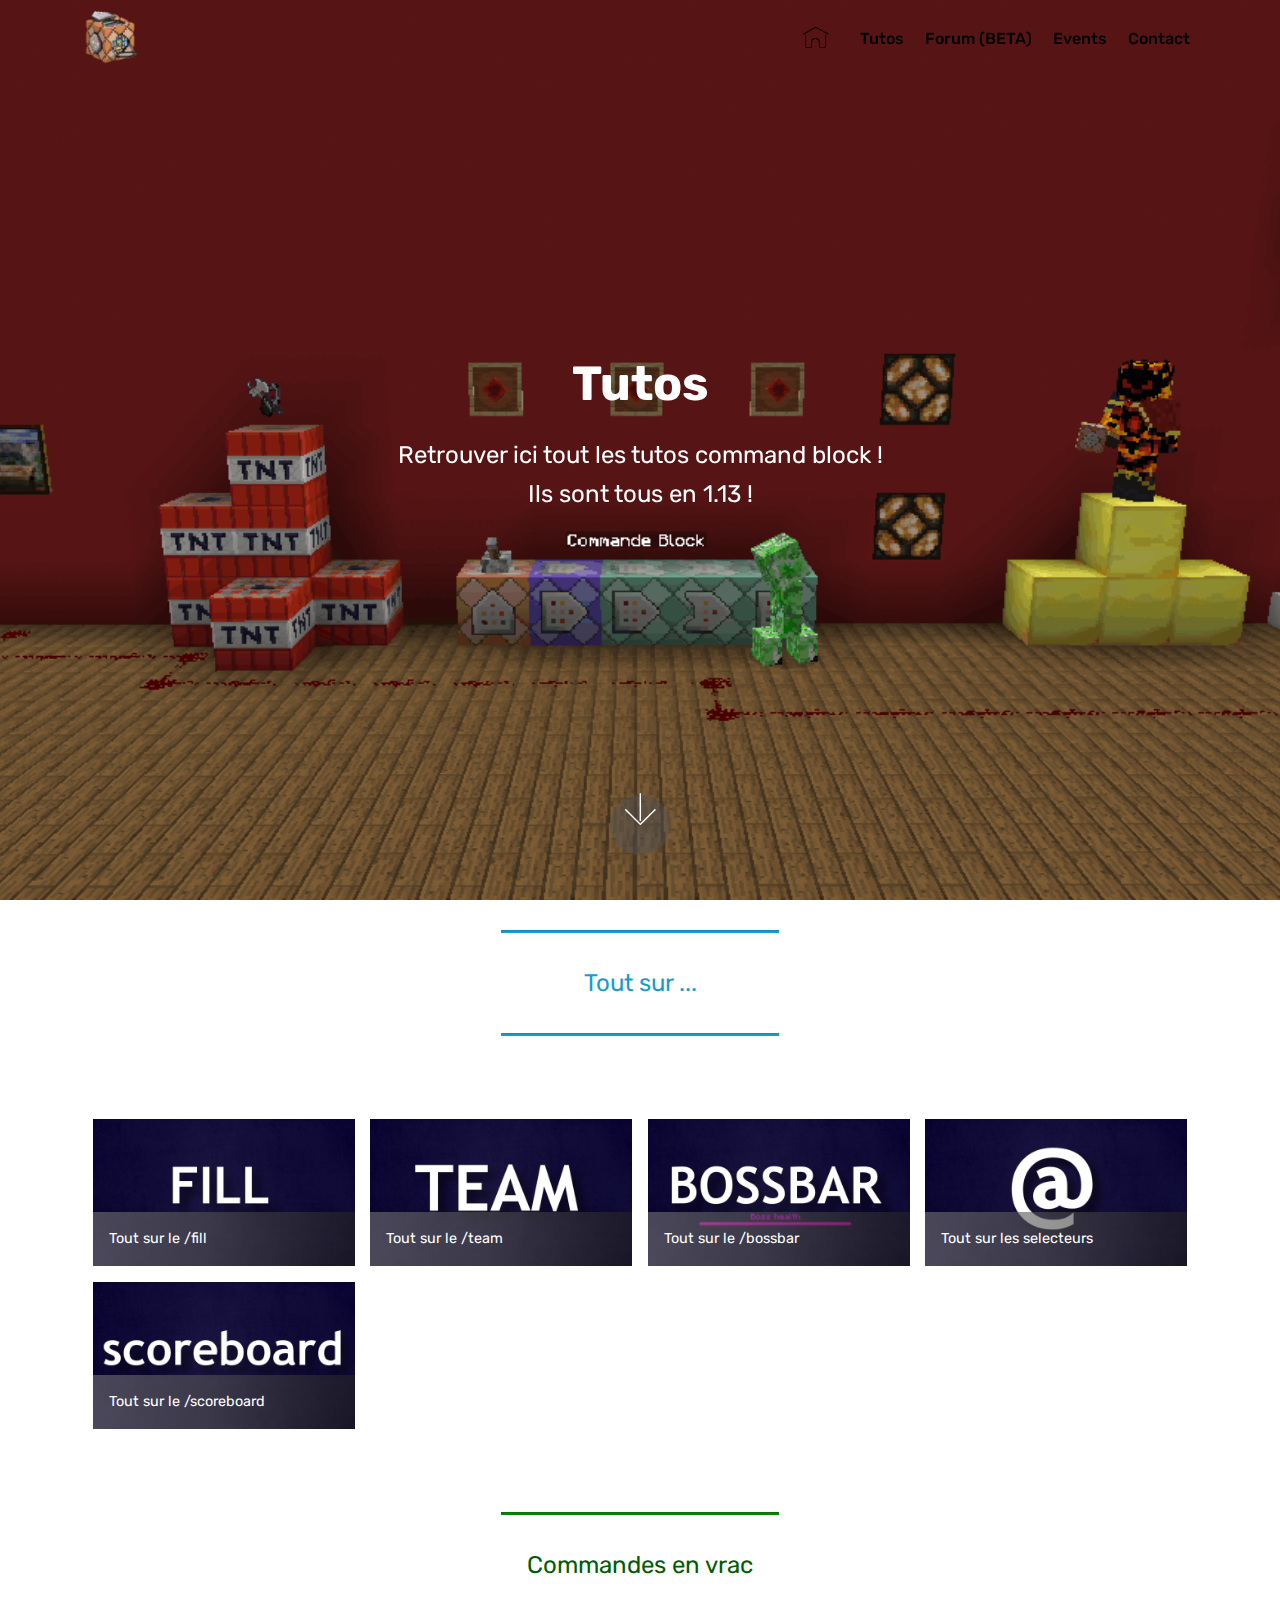
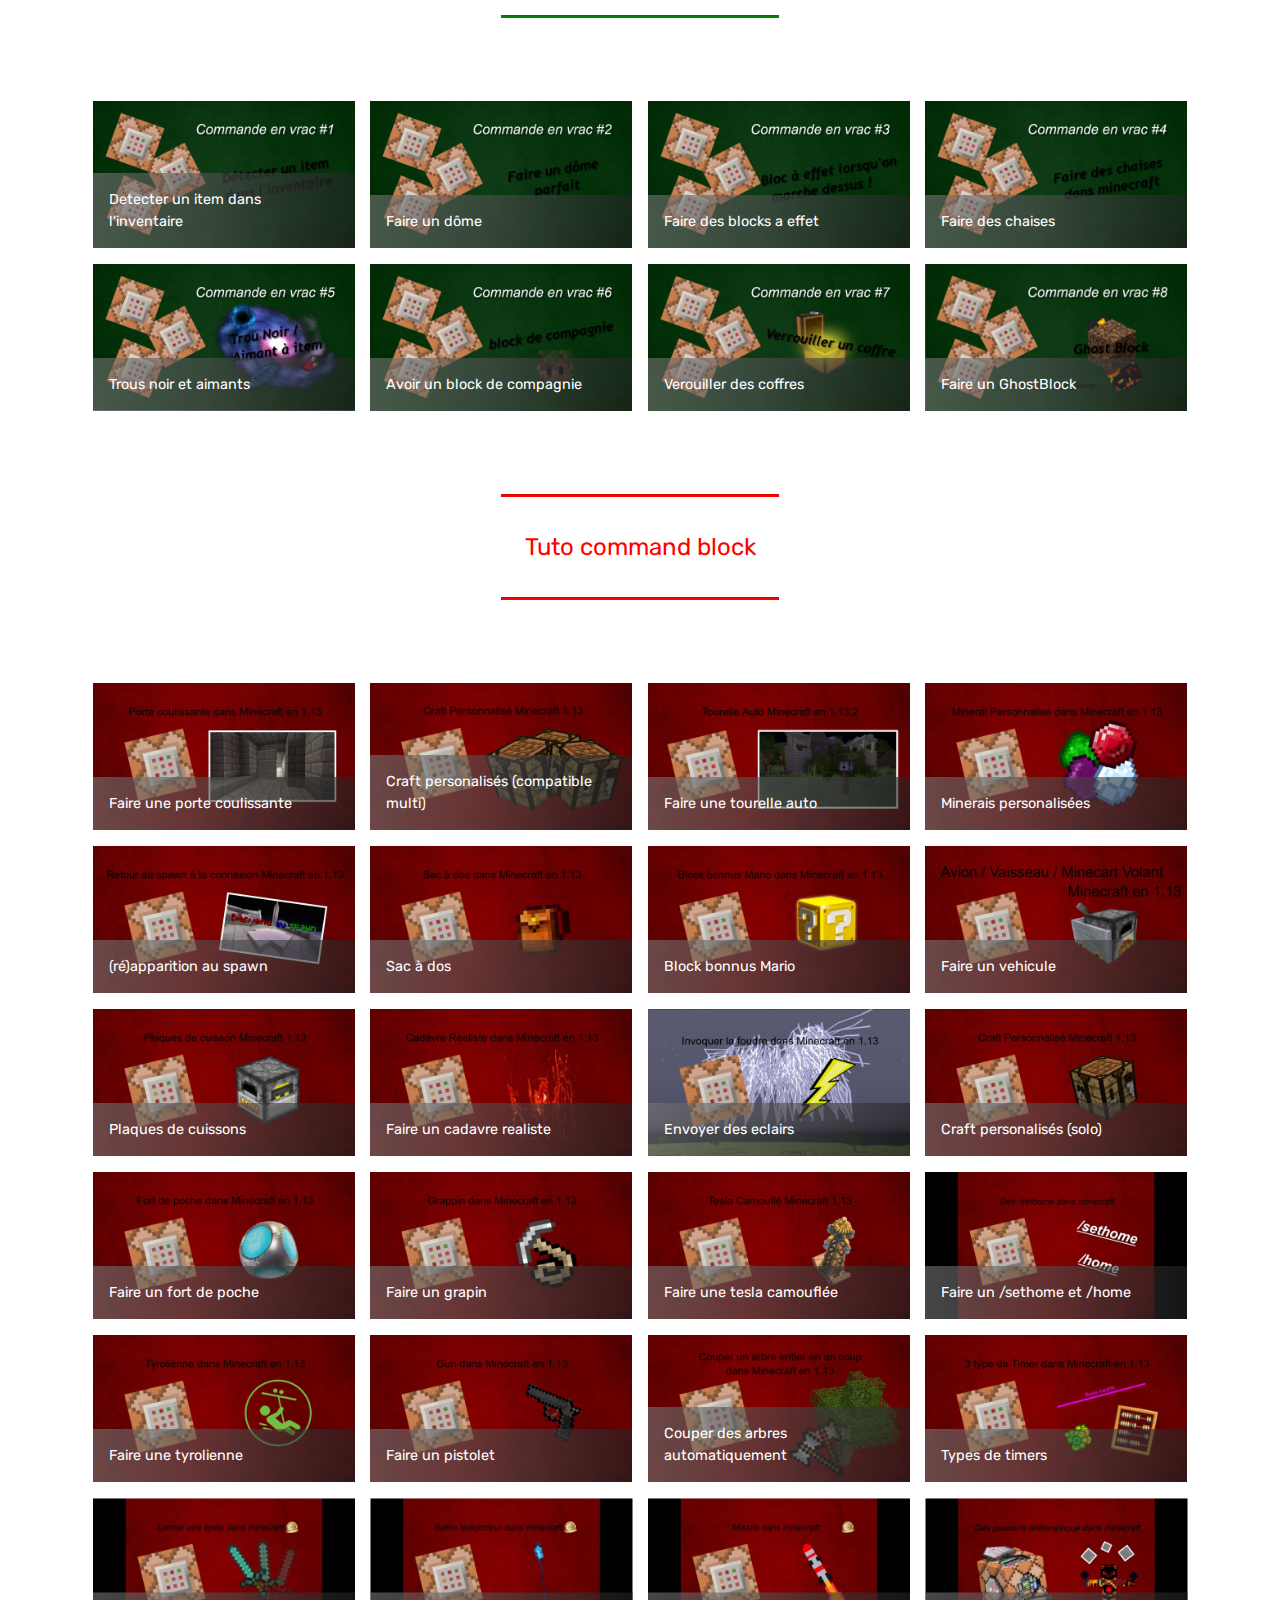
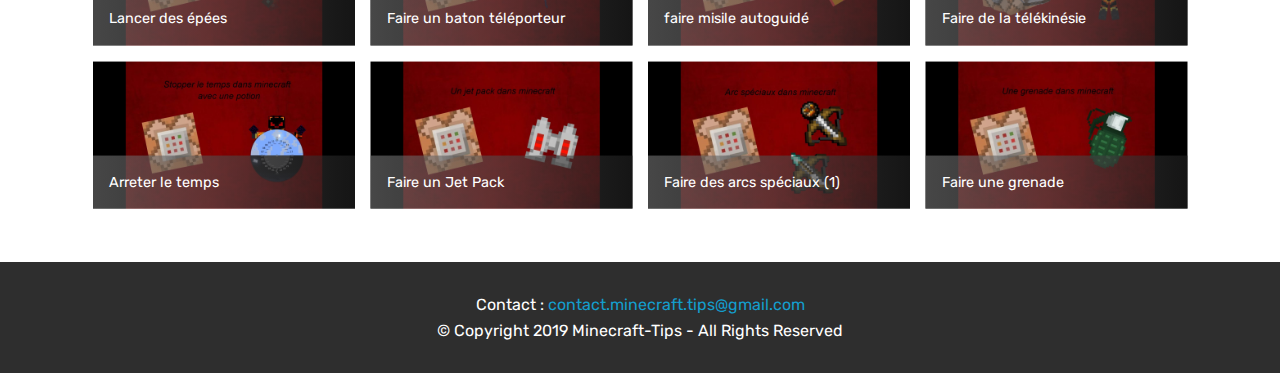
<file: tutos.html>
<!DOCTYPE html>
<html >
<head>
  <!-- Site made with Mobirise Website Builder v4.8.10, https://mobirise.com -->
  <meta charset="UTF-8">
  <meta http-equiv="X-UA-Compatible" content="IE=edge">
  <meta name="generator" content="Mobirise v4.8.10, mobirise.com">
  <meta name="viewport" content="width=device-width, initial-scale=1, minimum-scale=1">
  <link rel="shortcut icon" href="assets/images/commandblock-128x128.png" type="image/x-icon">
  <meta name="description" content="Tous les tutoriels de Minecraft Tips !">
  <title>Tutos</title>
  <link rel="stylesheet" href="assets/web/assets/mobirise-icons/mobirise-icons.css">
  <link rel="stylesheet" href="assets/tether/tether.min.css">
  <link rel="stylesheet" href="assets/soundcloud-plugin/style.css">
  <link rel="stylesheet" href="assets/bootstrap/css/bootstrap.min.css">
  <link rel="stylesheet" href="assets/bootstrap/css/bootstrap-grid.min.css">
  <link rel="stylesheet" href="assets/bootstrap/css/bootstrap-reboot.min.css">
  <link rel="stylesheet" href="assets/dropdown/css/style.css">
  <link rel="stylesheet" href="assets/theme/css/style.css">
  <link rel="stylesheet" href="assets/gallery/style.css">
  <link rel="stylesheet" href="assets/mobirise/css/mbr-additional.css" type="text/css">
  
  
  
</head>
<body>
  <section class="menu cid-rciaYVyxCL" once="menu" id="menu2-9">

    

    <nav class="navbar navbar-expand beta-menu navbar-dropdown align-items-center navbar-toggleable-sm bg-color transparent">
        <button class="navbar-toggler navbar-toggler-right" type="button" data-toggle="collapse" data-target="#navbarSupportedContent" aria-controls="navbarSupportedContent" aria-expanded="false" aria-label="Toggle navigation">
            <div class="hamburger">
                <span></span>
                <span></span>
                <span></span>
                <span></span>
            </div>
        </button>
        <div class="menu-logo">
            <div class="navbar-brand">
                <span class="navbar-logo">
                    <a href="acceuil.html">
                        <img src="assets/images/commandblock-128x128-1.png" alt="Mobirise" title="" style="height: 3.8rem;">
                    </a>
                </span>
                
            </div>
        </div>
        <div class="collapse navbar-collapse" id="navbarSupportedContent">
            <ul class="navbar-nav nav-dropdown nav-right" data-app-modern-menu="true"><li class="nav-item">
                    <a class="nav-link link text-black display-4" href="acceuil.html"><span class="mbri-home mbr-iconfont mbr-iconfont-btn"></span></a>
                </li><li class="nav-item"><a class="nav-link link text-black display-4" href="tutos.html">Tutos</a></li><li class="nav-item"><a class="nav-link link text-black display-4" href="http://minecraftips.forumprod.com/">Forum (BETA)</a></li><li class="nav-item"><a class="nav-link link text-black display-4" href="events.html">Events</a></li><li class="nav-item">
                    <a class="nav-link link text-black display-4" href="contact.html">Contact</a>
                </li></ul>
            
        </div>
    </nav>
</section>

<section class="engine"><a href="https://mobirise.info/f">simple site builder</a></section><section class="cid-rcigUq1fkC mbr-fullscreen mbr-parallax-background" id="header2-5">

    

    

    <div class="container align-center">
        <div class="row justify-content-md-center">
            <div class="mbr-white col-md-10">
                <h1 class="mbr-section-title mbr-bold pb-3 mbr-fonts-style display-2">
                    Tutos</h1>
                
                <p class="mbr-text pb-3 mbr-fonts-style display-5">Retrouver ici tout les tutos command block !<br>Ils sont tous en 1.13 !</p>
                
            </div>
        </div>
    </div>
    <div class="mbr-arrow hidden-sm-down" aria-hidden="true">
        <a href="#next">
            <i class="mbri-down mbr-iconfont"></i>
        </a>
    </div>
</section>

<section class="mbr-section article content9 cid-rcijiwmkHs" id="content9-c">
    
     

    <div class="container">
        <div class="inner-container" style="width: 100%;">
            <hr class="line" style="width: 25%;">
            <div class="section-text align-center mbr-fonts-style display-5"><font color="#062060"><strong><a href="https://www.youtube.com/watch?v=URdbG0QQcFQ&list=PLku56bviLQkfkpgMqNDZBXdmTNkTVB7yS" target="_blank" class="text-primary">Tout sur ...</a></strong></font></div>
            <hr class="line" style="width: 25%;">
        </div>
        </div>
</section>

<section class="mbr-gallery mbr-slider-carousel cid-rcijzpIEOv" id="gallery1-d">

    

    <div class="container">
        <div><!-- Filter --><!-- Gallery --><div class="mbr-gallery-row"><div class="mbr-gallery-layout-default"><div><div><div class="mbr-gallery-item mbr-gallery-item--p1 video-slide" data-video-url="https://youtu.be/URdbG0QQcFQ" data-tags="Animé"><div href="#lb-gallery1-d" data-slide-to="0" data-toggle="modal"><div></div><img alt="" src="assets/images/mobirise20181115-1116322018-11-6-11-43-39.jpg"><span class="icon-video"></span><span class="mbr-gallery-title mbr-fonts-style display-7">Tout sur le /fill</span></div></div><div class="mbr-gallery-item mbr-gallery-item--p1 video-slide" data-video-url="https://youtu.be/bKMJYVbp7hY" data-tags="Animé"><div href="#lb-gallery1-d" data-slide-to="1" data-toggle="modal"><div></div><img alt="" src="assets/images/mobirise20181115-1116322018-11-6-11-48-23.jpg"><span class="icon-video"></span><span class="mbr-gallery-title mbr-fonts-style display-7">Tout sur le /team</span></div></div><div class="mbr-gallery-item mbr-gallery-item--p1 video-slide" data-video-url="https://youtu.be/uJbPeLl0TTE" data-tags="Animé"><div href="#lb-gallery1-d" data-slide-to="2" data-toggle="modal"><div></div><img alt="" src="assets/images/mobirise20181115-1116322018-11-6-11-46-43.jpg"><span class="icon-video"></span><span class="mbr-gallery-title mbr-fonts-style display-7">Tout sur le /bossbar</span></div></div><div class="mbr-gallery-item mbr-gallery-item--p1 video-slide" data-video-url="https://youtu.be/SIYxWp3qHoQ" data-tags="Animé"><div href="#lb-gallery1-d" data-slide-to="3" data-toggle="modal"><div></div><img alt="" src="assets/images/mobirise20181115-1116322018-11-6-11-49.jpg"><span class="icon-video"></span><span class="mbr-gallery-title mbr-fonts-style display-7">Tout sur les selecteurs</span></div></div><div class="mbr-gallery-item mbr-gallery-item--p1 video-slide" data-video-url="https://youtu.be/KQZqKqUgTqE" data-tags="Animé"><div href="#lb-gallery1-d" data-slide-to="4" data-toggle="modal"><div></div><img alt="" src="assets/images/mobirise2019013-101592019-0-0-10-16-23.jpg"><span class="icon-video"></span><span class="mbr-gallery-title mbr-fonts-style display-7">Tout sur le /scoreboard</span></div></div></div></div><div class="clearfix"></div></div></div><!-- Lightbox --><div data-app-prevent-settings="" class="mbr-slider modal fade carousel slide" tabindex="-1" data-keyboard="true" data-interval="false" id="lb-gallery1-d"><div class="modal-dialog"><div class="modal-content"><div class="modal-body"><ol class="carousel-indicators"><li data-app-prevent-settings="" data-target="#lb-gallery1-d" data-slide-to="0"></li><li data-app-prevent-settings="" data-target="#lb-gallery1-d" data-slide-to="1"></li><li data-app-prevent-settings="" data-target="#lb-gallery1-d" data-slide-to="2"></li><li data-app-prevent-settings="" data-target="#lb-gallery1-d" data-slide-to="3"></li><li data-app-prevent-settings="" data-target="#lb-gallery1-d" class=" active" data-slide-to="4"></li></ol><div class="carousel-inner"><div class="carousel-item video-container"><img src="assets/images/gallery07.jpg" alt="" title=""></div><div class="carousel-item video-container"><img src="assets/images/gallery07.jpg" alt="" title=""></div><div class="carousel-item video-container"><img src="assets/images/gallery07.jpg" alt="" title=""></div><div class="carousel-item video-container"><img src="assets/images/gallery07.jpg" alt="" title=""></div><div class="carousel-item active video-container"><img src="assets/images/gallery07.jpg" alt="" title=""></div></div><a class="carousel-control carousel-control-prev" role="button" data-slide="prev" href="#lb-gallery1-d"><span class="mbri-left mbr-iconfont" aria-hidden="true"></span><span class="sr-only">Previous</span></a><a class="carousel-control carousel-control-next" role="button" data-slide="next" href="#lb-gallery1-d"><span class="mbri-right mbr-iconfont" aria-hidden="true"></span><span class="sr-only">Next</span></a><a class="close" href="#" role="button" data-dismiss="modal"><span class="sr-only">Close</span></a></div></div></div></div></div>
    </div>

</section>

<section class="mbr-section article content9 cid-rcilfdRXgn" id="content9-e">
    
     

    <div class="container">
        <div class="inner-container" style="width: 100%;">
            <hr class="line" style="width: 25%;">
            <div class="section-text align-center mbr-fonts-style display-5">Commandes en vrac</div>
            <hr class="line" style="width: 25%;">
        </div>
        </div>
</section>

<section class="mbr-gallery mbr-slider-carousel cid-rcim5TZkfs" id="gallery1-j">

    

    <div class="container">
        <div><!-- Filter --><!-- Gallery --><div class="mbr-gallery-row"><div class="mbr-gallery-layout-default"><div><div><div class="mbr-gallery-item mbr-gallery-item--p1 video-slide" data-video-url="https://youtu.be/XxJ7EqVhj8A" data-tags="Animé"><div href="#lb-gallery1-j" data-slide-to="0" data-toggle="modal"><div></div><img alt="" src="assets/images/mobirise20181115-1116322018-11-6-11-54-32.jpg"><span class="icon-video"></span><span class="mbr-gallery-title mbr-fonts-style display-7">Detecter un item dans l'inventaire</span></div></div><div class="mbr-gallery-item mbr-gallery-item--p1 video-slide" data-video-url="https://youtu.be/D5nIUJS9qys" data-tags="Animé"><div href="#lb-gallery1-j" data-slide-to="1" data-toggle="modal"><div></div><img alt="" src="assets/images/mobirise20181115-1116322018-11-6-11-56-7.jpg"><span class="icon-video"></span><span class="mbr-gallery-title mbr-fonts-style display-7">Faire un dôme</span></div></div><div class="mbr-gallery-item mbr-gallery-item--p1 video-slide" data-video-url="https://youtu.be/t3OAg49w9y8" data-tags="Animé"><div href="#lb-gallery1-j" data-slide-to="2" data-toggle="modal"><div></div><img alt="" src="assets/images/mobirise20181115-1116322018-11-6-11-56-58.jpg"><span class="icon-video"></span><span class="mbr-gallery-title mbr-fonts-style display-7">Faire des blocks a effet</span></div></div><div class="mbr-gallery-item mbr-gallery-item--p1 video-slide" data-video-url="https://youtu.be/Tttf7ToTeRo" data-tags="Animé"><div href="#lb-gallery1-j" data-slide-to="3" data-toggle="modal"><div></div><img alt="" src="assets/images/mobirise20181115-1116322018-11-6-11-57-55.jpg"><span class="icon-video"></span><span class="mbr-gallery-title mbr-fonts-style display-7">Faire des chaises</span></div></div><div class="mbr-gallery-item mbr-gallery-item--p1 video-slide" data-video-url="https://youtu.be/2T9HkC14TzY" data-tags="Animé"><div href="#lb-gallery1-j" data-slide-to="4" data-toggle="modal"><div></div><img alt="" src="assets/images/mobirise20181115-1116322018-11-6-11-59-1.jpg"><span class="icon-video"></span><span class="mbr-gallery-title mbr-fonts-style display-7">Trous noir et aimants</span></div></div><div class="mbr-gallery-item mbr-gallery-item--p1 video-slide" data-video-url="https://youtu.be/-FQU_xDD-rE" data-tags="Animé"><div href="#lb-gallery1-j" data-slide-to="5" data-toggle="modal"><div></div><img alt="" src="assets/images/mobirise20181115-1116322018-11-6-11-59-37.jpg"><span class="icon-video"></span><span class="mbr-gallery-title mbr-fonts-style display-7">Avoir un block de compagnie</span></div></div><div class="mbr-gallery-item mbr-gallery-item--p1 video-slide" data-video-url="https://youtu.be/YubSt-OPnR8" data-tags="Animé"><div href="#lb-gallery1-j" data-slide-to="6" data-toggle="modal"><div></div><img alt="" src="assets/images/mobirise20181115-1116322018-11-6-11-59-59.jpg"><span class="icon-video"></span><span class="mbr-gallery-title mbr-fonts-style display-7">Verouiller des coffres</span></div></div><div class="mbr-gallery-item mbr-gallery-item--p1 video-slide" data-video-url="https://youtu.be/fxyCa0aoHs4" data-tags="Animé"><div href="#lb-gallery1-j" data-slide-to="7" data-toggle="modal"><div></div><img alt="" src="assets/images/mobirise2019013-101592019-0-0-10-18-54.jpg"><span class="icon-video"></span><span class="mbr-gallery-title mbr-fonts-style display-7">Faire un GhostBlock</span></div></div></div></div><div class="clearfix"></div></div></div><!-- Lightbox --><div data-app-prevent-settings="" class="mbr-slider modal fade carousel slide" tabindex="-1" data-keyboard="true" data-interval="false" id="lb-gallery1-j"><div class="modal-dialog"><div class="modal-content"><div class="modal-body"><ol class="carousel-indicators"><li data-app-prevent-settings="" data-target="#lb-gallery1-j" data-slide-to="0"></li><li data-app-prevent-settings="" data-target="#lb-gallery1-j" data-slide-to="1"></li><li data-app-prevent-settings="" data-target="#lb-gallery1-j" data-slide-to="2"></li><li data-app-prevent-settings="" data-target="#lb-gallery1-j" data-slide-to="3"></li><li data-app-prevent-settings="" data-target="#lb-gallery1-j" data-slide-to="4"></li><li data-app-prevent-settings="" data-target="#lb-gallery1-j" data-slide-to="5"></li><li data-app-prevent-settings="" data-target="#lb-gallery1-j" data-slide-to="6"></li><li data-app-prevent-settings="" data-target="#lb-gallery1-j" class=" active" data-slide-to="7"></li></ol><div class="carousel-inner"><div class="carousel-item video-container"><img src="assets/images/gallery07.jpg" alt="" title=""></div><div class="carousel-item video-container"><img src="assets/images/gallery07.jpg" alt="" title=""></div><div class="carousel-item video-container"><img src="assets/images/gallery07.jpg" alt="" title=""></div><div class="carousel-item video-container"><img src="assets/images/gallery07.jpg" alt="" title=""></div><div class="carousel-item video-container"><img src="assets/images/gallery07.jpg" alt="" title=""></div><div class="carousel-item video-container"><img src="assets/images/gallery07.jpg" alt="" title=""></div><div class="carousel-item video-container"><img src="assets/images/gallery07.jpg" alt="" title=""></div><div class="carousel-item active video-container"><img src="assets/images/gallery07.jpg" alt="" title=""></div></div><a class="carousel-control carousel-control-prev" role="button" data-slide="prev" href="#lb-gallery1-j"><span class="mbri-left mbr-iconfont" aria-hidden="true"></span><span class="sr-only">Previous</span></a><a class="carousel-control carousel-control-next" role="button" data-slide="next" href="#lb-gallery1-j"><span class="mbri-right mbr-iconfont" aria-hidden="true"></span><span class="sr-only">Next</span></a><a class="close" href="#" role="button" data-dismiss="modal"><span class="sr-only">Close</span></a></div></div></div></div></div>
    </div>

</section>

<section class="mbr-section article content9 cid-rcio2FelLV" id="content9-l">
    
     

    <div class="container">
        <div class="inner-container" style="width: 100%;">
            <hr class="line" style="width: 25%;">
            <div class="section-text align-center mbr-fonts-style display-5">Tuto command block</div>
            <hr class="line" style="width: 25%;">
        </div>
        </div>
</section>

<section class="mbr-gallery mbr-slider-carousel cid-rcioejVumm" id="gallery1-m">

    

    <div class="container">
        <div><!-- Filter --><!-- Gallery --><div class="mbr-gallery-row"><div class="mbr-gallery-layout-default"><div><div><div class="mbr-gallery-item mbr-gallery-item--p1 video-slide" data-video-url="https://youtu.be/2m1Zk2TjX04" data-tags="Animé"><div href="#lb-gallery1-m" data-slide-to="0" data-toggle="modal"><div></div><img alt="" src="assets/images/mobirise2019019-108482019-0-6-10-11-23.jpg"><span class="icon-video"></span><span class="mbr-gallery-title mbr-fonts-style display-7">Faire une porte coulissante</span></div></div><div class="mbr-gallery-item mbr-gallery-item--p1 video-slide" data-video-url="https://youtu.be/mPrb7QQFLoQ" data-tags="Animé"><div href="#lb-gallery1-m" data-slide-to="1" data-toggle="modal"><div></div><img alt="" src="assets/images/mobirise2019019-108482019-0-6-10-11-4.jpg"><span class="icon-video"></span><span class="mbr-gallery-title mbr-fonts-style display-7">Craft personalisés (compatible multi)</span></div></div><div class="mbr-gallery-item mbr-gallery-item--p1 video-slide" data-video-url="https://youtu.be/etbSRWCoz7A" data-tags="Animé"><div href="#lb-gallery1-m" data-slide-to="2" data-toggle="modal"><div></div><img alt="" src="assets/images/mobirise2019013-101592019-0-0-10-20-43.jpg"><span class="icon-video"></span><span class="mbr-gallery-title mbr-fonts-style display-7">Faire une tourelle auto</span></div></div><div class="mbr-gallery-item mbr-gallery-item--p1 video-slide" data-video-url="https://youtu.be/h-7VpfgqeG4" data-tags="Animé"><div href="#lb-gallery1-m" data-slide-to="3" data-toggle="modal"><div></div><img alt="" src="assets/images/mobirise20181115-1116322018-11-6-12-3.jpg"><span class="icon-video"></span><span class="mbr-gallery-title mbr-fonts-style display-7">Minerais personalisées</span></div></div><div class="mbr-gallery-item mbr-gallery-item--p1 video-slide" data-video-url="https://youtu.be/cku4vh9zrnQ" data-tags="Animé"><div href="#lb-gallery1-m" data-slide-to="4" data-toggle="modal"><div></div><img alt="" src="assets/images/mobirise20181115-1116322018-11-6-12-4-19.jpg"><span class="icon-video"></span><span class="mbr-gallery-title mbr-fonts-style display-7">(ré)apparition au spawn</span></div></div><div class="mbr-gallery-item mbr-gallery-item--p1 video-slide" data-video-url="https://youtu.be/hW1LNiJA4Qk" data-tags="Animé"><div href="#lb-gallery1-m" data-slide-to="5" data-toggle="modal"><div></div><img alt="" src="assets/images/mobirise20181115-1116322018-11-6-12-4-53.jpg"><span class="icon-video"></span><span class="mbr-gallery-title mbr-fonts-style display-7">Sac à dos</span></div></div><div class="mbr-gallery-item mbr-gallery-item--p1 video-slide" data-video-url="https://youtu.be/EQEFwoCflU0" data-tags="Animé"><div href="#lb-gallery1-m" data-slide-to="6" data-toggle="modal"><div></div><img alt="" src="assets/images/mobirise20181115-1116322018-11-6-12-5-23.jpg"><span class="icon-video"></span><span class="mbr-gallery-title mbr-fonts-style display-7">Block bonnus Mario</span></div></div><div class="mbr-gallery-item mbr-gallery-item--p1 video-slide" data-video-url="https://youtu.be/FJS99cZfQE8" data-tags="Animé"><div href="#lb-gallery1-m" data-slide-to="7" data-toggle="modal"><div></div><img alt="" src="assets/images/mobirise20181115-1116322018-11-6-12-6-8.jpg"><span class="icon-video"></span><span class="mbr-gallery-title mbr-fonts-style display-7">Faire un vehicule</span></div></div><div class="mbr-gallery-item mbr-gallery-item--p1 video-slide" data-video-url="https://youtu.be/SFH6NL8l8k4" data-tags="Animé"><div href="#lb-gallery1-m" data-slide-to="8" data-toggle="modal"><div></div><img alt="" src="assets/images/mobirise20181115-1116322018-11-6-12-6-55.jpg"><span class="icon-video"></span><span class="mbr-gallery-title mbr-fonts-style display-7">Plaques de cuissons</span></div></div><div class="mbr-gallery-item mbr-gallery-item--p1 video-slide" data-video-url="https://youtu.be/5qMb4hI9Nls" data-tags="Animé"><div href="#lb-gallery1-m" data-slide-to="9" data-toggle="modal"><div></div><img alt="" src="assets/images/mobirise20181115-1116322018-11-6-12-8-1.jpg"><span class="icon-video"></span><span class="mbr-gallery-title mbr-fonts-style display-7">Faire un cadavre realiste</span></div></div><div class="mbr-gallery-item mbr-gallery-item--p1 video-slide" data-video-url="https://youtu.be/xsCjMojs5uI" data-tags="Animé"><div href="#lb-gallery1-m" data-slide-to="10" data-toggle="modal"><div></div><img alt="" src="assets/images/mobirise20181115-1116322018-11-6-12-12-35.jpg"><span class="icon-video"></span><span class="mbr-gallery-title mbr-fonts-style display-7">Envoyer des eclairs</span></div></div><div class="mbr-gallery-item mbr-gallery-item--p1 video-slide" data-video-url="https://youtu.be/fl_u0d8ru5g" data-tags="Animé"><div href="#lb-gallery1-m" data-slide-to="11" data-toggle="modal"><div></div><img alt="" src="assets/images/mobirise20181115-1116322018-11-6-12-14-16.jpg"><span class="icon-video"></span><span class="mbr-gallery-title mbr-fonts-style display-7">Craft personalisés (solo)</span></div></div><div class="mbr-gallery-item mbr-gallery-item--p1 video-slide" data-video-url="https://youtu.be/RbPcywHY6KM" data-tags="Animé"><div href="#lb-gallery1-m" data-slide-to="12" data-toggle="modal"><div></div><img alt="" src="assets/images/mobirise20181115-1116322018-11-6-12-18-10.jpg"><span class="icon-video"></span><span class="mbr-gallery-title mbr-fonts-style display-7">Faire un fort de poche</span></div></div><div class="mbr-gallery-item mbr-gallery-item--p1 video-slide" data-video-url="https://youtu.be/QAMrfEmASFo" data-tags="Animé"><div href="#lb-gallery1-m" data-slide-to="13" data-toggle="modal"><div></div><img alt="" src="assets/images/mobirise20181115-1116322018-11-6-12-18-46.jpg"><span class="icon-video"></span><span class="mbr-gallery-title mbr-fonts-style display-7">Faire un grapin</span></div></div><div class="mbr-gallery-item mbr-gallery-item--p1 video-slide" data-video-url="https://youtu.be/x9LwjpSFzL4" data-tags="Animé"><div href="#lb-gallery1-m" data-slide-to="14" data-toggle="modal"><div></div><img alt="" src="assets/images/mobirise20181115-1116322018-11-6-12-19-26.jpg"><span class="icon-video"></span><span class="mbr-gallery-title mbr-fonts-style display-7">Faire une tesla camouflée</span></div></div><div class="mbr-gallery-item mbr-gallery-item--p1 video-slide" data-video-url="https://youtu.be/aVNFXbTz9YE" data-tags="Animé"><div href="#lb-gallery1-m" data-slide-to="15" data-toggle="modal"><div></div><img alt="" src="assets/images/mobirise20181115-1116322018-11-6-12-22-16.jpg"><span class="icon-video"></span><span class="mbr-gallery-title mbr-fonts-style display-7">Faire un /sethome et /home</span></div></div><div class="mbr-gallery-item mbr-gallery-item--p1 video-slide" data-video-url="https://youtu.be/2MCdH6iQ_UY" data-tags="Animé"><div href="#lb-gallery1-m" data-slide-to="16" data-toggle="modal"><div></div><img alt="" src="assets/images/mobirise20181115-1116322018-11-6-12-21-32.jpg"><span class="icon-video"></span><span class="mbr-gallery-title mbr-fonts-style display-7">Faire une tyrolienne</span></div></div><div class="mbr-gallery-item mbr-gallery-item--p1 video-slide" data-video-url="https://youtu.be/D5-_GIM_Edk" data-tags="Animé"><div href="#lb-gallery1-m" data-slide-to="17" data-toggle="modal"><div></div><img alt="" src="assets/images/mobirise20181115-1116322018-11-6-12-22-46.jpg"><span class="icon-video"></span><span class="mbr-gallery-title mbr-fonts-style display-7">Faire un pistolet</span></div></div><div class="mbr-gallery-item mbr-gallery-item--p1 video-slide" data-video-url="https://youtu.be/VXF0uLrZOcg" data-tags="Animé"><div href="#lb-gallery1-m" data-slide-to="18" data-toggle="modal"><div></div><img alt="" src="assets/images/mobirise20181115-1116322018-11-6-12-23-1.jpg"><span class="icon-video"></span><span class="mbr-gallery-title mbr-fonts-style display-7">Couper des arbres automatiquement</span></div></div><div class="mbr-gallery-item mbr-gallery-item--p1 video-slide" data-video-url="https://youtu.be/mJya_G42KcU" data-tags="Animé"><div href="#lb-gallery1-m" data-slide-to="19" data-toggle="modal"><div></div><img alt="" src="assets/images/mobirise20181115-1116322018-11-6-12-24-36.jpg"><span class="icon-video"></span><span class="mbr-gallery-title mbr-fonts-style display-7">Types de timers</span></div></div><div class="mbr-gallery-item mbr-gallery-item--p1 video-slide" data-video-url="https://youtu.be/uLeJWThtDJQ" data-tags="Animé"><div href="#lb-gallery1-m" data-slide-to="20" data-toggle="modal"><div></div><img alt="" src="assets/images/mobirise20181115-1116322018-11-6-12-24-53.jpg"><span class="icon-video"></span><span class="mbr-gallery-title mbr-fonts-style display-7">Lancer des épées</span></div></div><div class="mbr-gallery-item mbr-gallery-item--p1 video-slide" data-video-url="https://youtu.be/wJ36VH8NqlM" data-tags="Animé"><div href="#lb-gallery1-m" data-slide-to="21" data-toggle="modal"><div></div><img alt="" src="assets/images/mobirise20181115-1116322018-11-6-12-25-38.jpg"><span class="icon-video"></span><span class="mbr-gallery-title mbr-fonts-style display-7">Faire un baton téléporteur</span></div></div><div class="mbr-gallery-item mbr-gallery-item--p1 video-slide" data-video-url="https://youtu.be/fcnftll8R4o" data-tags="Animé"><div href="#lb-gallery1-m" data-slide-to="22" data-toggle="modal"><div></div><img alt="" src="assets/images/mobirise20181115-1116322018-11-6-12-26-49.jpg"><span class="icon-video"></span><span class="mbr-gallery-title mbr-fonts-style display-7">faire misile autoguidé</span></div></div><div class="mbr-gallery-item mbr-gallery-item--p1 video-slide" data-video-url="https://youtu.be/WRXDi2Ql8mo" data-tags="Animé"><div href="#lb-gallery1-m" data-slide-to="23" data-toggle="modal"><div></div><img alt="" src="assets/images/mobirise20181115-1116322018-11-6-12-27-8.jpg"><span class="icon-video"></span><span class="mbr-gallery-title mbr-fonts-style display-7">Faire de la télékinésie</span></div></div><div class="mbr-gallery-item mbr-gallery-item--p1 video-slide" data-video-url="https://youtu.be/06m0_IWMQXc" data-tags="Animé"><div href="#lb-gallery1-m" data-slide-to="24" data-toggle="modal"><div></div><img alt="" src="assets/images/mobirise20181115-1116322018-11-6-12-29-3.jpg"><span class="icon-video"></span><span class="mbr-gallery-title mbr-fonts-style display-7">Arreter le temps</span></div></div><div class="mbr-gallery-item mbr-gallery-item--p1 video-slide" data-video-url="https://youtu.be/1TitOA0ulf4" data-tags="Animé"><div href="#lb-gallery1-m" data-slide-to="25" data-toggle="modal"><div></div><img alt="" src="assets/images/mobirise20181115-1116322018-11-6-12-29-26.jpg"><span class="icon-video"></span><span class="mbr-gallery-title mbr-fonts-style display-7">Faire un Jet Pack</span></div></div><div class="mbr-gallery-item mbr-gallery-item--p1 video-slide" data-video-url="https://youtu.be/dfXN-Tr237E" data-tags="Animé"><div href="#lb-gallery1-m" data-slide-to="26" data-toggle="modal"><div></div><img alt="" src="assets/images/mobirise20181115-1116322018-11-6-12-30-3.jpg"><span class="icon-video"></span><span class="mbr-gallery-title mbr-fonts-style display-7">Faire des arcs spéciaux (1)</span></div></div><div class="mbr-gallery-item mbr-gallery-item--p1 video-slide" data-video-url="https://youtu.be/KOXdSlKz8oU" data-tags="Animé"><div href="#lb-gallery1-m" data-slide-to="27" data-toggle="modal"><div></div><img alt="" src="assets/images/mobirise20181115-1116322018-11-6-12-30-20.jpg"><span class="icon-video"></span><span class="mbr-gallery-title mbr-fonts-style display-7">Faire une grenade</span></div></div></div></div><div class="clearfix"></div></div></div><!-- Lightbox --><div data-app-prevent-settings="" class="mbr-slider modal fade carousel slide" tabindex="-1" data-keyboard="true" data-interval="false" id="lb-gallery1-m"><div class="modal-dialog"><div class="modal-content"><div class="modal-body"><ol class="carousel-indicators"><li data-app-prevent-settings="" data-target="#lb-gallery1-m" class=" active" data-slide-to="0"></li><li data-app-prevent-settings="" data-target="#lb-gallery1-m" data-slide-to="1"></li><li data-app-prevent-settings="" data-target="#lb-gallery1-m" data-slide-to="2"></li><li data-app-prevent-settings="" data-target="#lb-gallery1-m" data-slide-to="3"></li><li data-app-prevent-settings="" data-target="#lb-gallery1-m" data-slide-to="4"></li><li data-app-prevent-settings="" data-target="#lb-gallery1-m" data-slide-to="5"></li><li data-app-prevent-settings="" data-target="#lb-gallery1-m" data-slide-to="6"></li><li data-app-prevent-settings="" data-target="#lb-gallery1-m" data-slide-to="7"></li><li data-app-prevent-settings="" data-target="#lb-gallery1-m" data-slide-to="8"></li><li data-app-prevent-settings="" data-target="#lb-gallery1-m" data-slide-to="9"></li><li data-app-prevent-settings="" data-target="#lb-gallery1-m" data-slide-to="10"></li><li data-app-prevent-settings="" data-target="#lb-gallery1-m" data-slide-to="11"></li><li data-app-prevent-settings="" data-target="#lb-gallery1-m" data-slide-to="12"></li><li data-app-prevent-settings="" data-target="#lb-gallery1-m" data-slide-to="13"></li><li data-app-prevent-settings="" data-target="#lb-gallery1-m" data-slide-to="14"></li><li data-app-prevent-settings="" data-target="#lb-gallery1-m" data-slide-to="15"></li><li data-app-prevent-settings="" data-target="#lb-gallery1-m" data-slide-to="16"></li><li data-app-prevent-settings="" data-target="#lb-gallery1-m" data-slide-to="17"></li><li data-app-prevent-settings="" data-target="#lb-gallery1-m" data-slide-to="18"></li><li data-app-prevent-settings="" data-target="#lb-gallery1-m" data-slide-to="19"></li><li data-app-prevent-settings="" data-target="#lb-gallery1-m" data-slide-to="20"></li><li data-app-prevent-settings="" data-target="#lb-gallery1-m" data-slide-to="21"></li><li data-app-prevent-settings="" data-target="#lb-gallery1-m" data-slide-to="22"></li><li data-app-prevent-settings="" data-target="#lb-gallery1-m" data-slide-to="23"></li><li data-app-prevent-settings="" data-target="#lb-gallery1-m" data-slide-to="24"></li><li data-app-prevent-settings="" data-target="#lb-gallery1-m" data-slide-to="25"></li><li data-app-prevent-settings="" data-target="#lb-gallery1-m" data-slide-to="26"></li><li data-app-prevent-settings="" data-target="#lb-gallery1-m" data-slide-to="27"></li></ol><div class="carousel-inner"><div class="carousel-item active video-container"><img src="assets/images/gallery07.jpg" alt="" title=""></div><div class="carousel-item video-container"><img src="assets/images/gallery07.jpg" alt="" title=""></div><div class="carousel-item video-container"><img src="assets/images/gallery07.jpg" alt="" title=""></div><div class="carousel-item video-container"><img src="assets/images/gallery07.jpg" alt="" title=""></div><div class="carousel-item video-container"><img src="assets/images/gallery07.jpg" alt="" title=""></div><div class="carousel-item video-container"><img src="assets/images/gallery07.jpg" alt="" title=""></div><div class="carousel-item video-container"><img src="assets/images/gallery07.jpg" alt="" title=""></div><div class="carousel-item video-container"><img src="assets/images/gallery07.jpg" alt="" title=""></div><div class="carousel-item video-container"><img src="assets/images/gallery07.jpg" alt="" title=""></div><div class="carousel-item video-container"><img src="assets/images/gallery07.jpg" alt="" title=""></div><div class="carousel-item video-container"><img src="assets/images/gallery07.jpg" alt="" title=""></div><div class="carousel-item video-container"><img src="assets/images/gallery07.jpg" alt="" title=""></div><div class="carousel-item video-container"><img src="assets/images/gallery07.jpg" alt="" title=""></div><div class="carousel-item video-container"><img src="assets/images/gallery07.jpg" alt="" title=""></div><div class="carousel-item video-container"><img src="assets/images/gallery07.jpg" alt="" title=""></div><div class="carousel-item video-container"><img src="assets/images/gallery07.jpg" alt="" title=""></div><div class="carousel-item video-container"><img src="assets/images/gallery07.jpg" alt="" title=""></div><div class="carousel-item video-container"><img src="assets/images/gallery07.jpg" alt="" title=""></div><div class="carousel-item video-container"><img src="assets/images/gallery07.jpg" alt="" title=""></div><div class="carousel-item video-container"><img src="assets/images/gallery07.jpg" alt="" title=""></div><div class="carousel-item video-container"><img src="assets/images/gallery07.jpg" alt="" title=""></div><div class="carousel-item video-container"><img src="assets/images/gallery07.jpg" alt="" title=""></div><div class="carousel-item video-container"><img src="assets/images/gallery07.jpg" alt="" title=""></div><div class="carousel-item video-container"><img src="assets/images/gallery07.jpg" alt="" title=""></div><div class="carousel-item video-container"><img src="assets/images/gallery07.jpg" alt="" title=""></div><div class="carousel-item video-container"><img src="assets/images/gallery07.jpg" alt="" title=""></div><div class="carousel-item video-container"><img src="assets/images/gallery07.jpg" alt="" title=""></div><div class="carousel-item video-container"><img src="assets/images/gallery07.jpg" alt="" title=""></div></div><a class="carousel-control carousel-control-prev" role="button" data-slide="prev" href="#lb-gallery1-m"><span class="mbri-left mbr-iconfont" aria-hidden="true"></span><span class="sr-only">Previous</span></a><a class="carousel-control carousel-control-next" role="button" data-slide="next" href="#lb-gallery1-m"><span class="mbri-right mbr-iconfont" aria-hidden="true"></span><span class="sr-only">Next</span></a><a class="close" href="#" role="button" data-dismiss="modal"><span class="sr-only">Close</span></a></div></div></div></div></div>
    </div>

</section>

<section once="" class="cid-rd4OYmEl0d" id="footer6-2">

    

    

    <div class="container">
        <div class="media-container-row align-center mbr-white">
            <div class="col-12">
                <p class="mbr-text mb-0 mbr-fonts-style display-7">Contact : <a href="mailto:contact.minecraft.tips@gmail.com">contact.minecraft.tips@gmail.com</a><br>© Copyright 2019 Minecraft-Tips - All Rights Reserved<br>
                </p>
            </div>
        </div>
    </div>
</section>


  <script src="assets/web/assets/jquery/jquery.min.js"></script>
  <script src="assets/popper/popper.min.js"></script>
  <script src="assets/tether/tether.min.js"></script>
  <script src="assets/bootstrap/js/bootstrap.min.js"></script>
  <script src="assets/touchswipe/jquery.touch-swipe.min.js"></script>
  <script src="assets/dropdown/js/script.min.js"></script>
  <script src="assets/vimeoplayer/jquery.mb.vimeo_player.js"></script>
  <script src="assets/smoothscroll/smooth-scroll.js"></script>
  <script src="assets/masonry/masonry.pkgd.min.js"></script>
  <script src="assets/imagesloaded/imagesloaded.pkgd.min.js"></script>
  <script src="assets/bootstrapcarouselswipe/bootstrap-carousel-swipe.js"></script>
  <script src="assets/parallax/jarallax.min.js"></script>
  <script src="assets/theme/js/script.js"></script>
  <script src="assets/gallery/player.min.js"></script>
  <script src="assets/gallery/script.js"></script>
  <script src="assets/slidervideo/script.js"></script>
  
  
</body>
</html>
</file>
<file: assets/web/assets/mobirise-icons/mobirise-icons.css>
@font-face {
  font-family: 'MobiriseIcons';
  src:  url('mobirise-icons.eot?spat4u');
  src:  url('mobirise-icons.eot?spat4u#iefix') format('embedded-opentype'),
    url('mobirise-icons.ttf?spat4u') format('truetype'),
    url('mobirise-icons.woff?spat4u') format('woff'),
    url('mobirise-icons.svg?spat4u#MobiriseIcons') format('svg');
  font-weight: normal;
  font-style: normal;
}

[class^="mbri-"], [class*=" mbri-"] {
  /* use !important to prevent issues with browser extensions that change fonts */
  font-family: MobiriseIcons !important;
  speak: none;
  font-style: normal;
  font-weight: normal;
  font-variant: normal;
  text-transform: none;
  line-height: 1;

  /* Better Font Rendering =========== */
  -webkit-font-smoothing: antialiased;
  -moz-osx-font-smoothing: grayscale;
}

.mbri-add-submenu:before {
  content: "\e900";
}
.mbri-alert:before {
  content: "\e901";
}
.mbri-align-center:before {
  content: "\e902";
}
.mbri-align-justify:before {
  content: "\e903";
}
.mbri-align-left:before {
  content: "\e904";
}
.mbri-align-right:before {
  content: "\e905";
}
.mbri-android:before {
  content: "\e906";
}
.mbri-apple:before {
  content: "\e907";
}
.mbri-arrow-down:before {
  content: "\e908";
}
.mbri-arrow-next:before {
  content: "\e909";
}
.mbri-arrow-prev:before {
  content: "\e90a";
}
.mbri-arrow-up:before {
  content: "\e90b";
}
.mbri-bold:before {
  content: "\e90c";
}
.mbri-bookmark:before {
  content: "\e90d";
}
.mbri-bootstrap:before {
  content: "\e90e";
}
.mbri-briefcase:before {
  content: "\e90f";
}
.mbri-browse:before {
  content: "\e910";
}
.mbri-bulleted-list:before {
  content: "\e911";
}
.mbri-calendar:before {
  content: "\e912";
}
.mbri-camera:before {
  content: "\e913";
}
.mbri-cart-add:before {
  content: "\e914";
}
.mbri-cart-full:before {
  content: "\e915";
}
.mbri-cash:before {
  content: "\e916";
}
.mbri-change-style:before {
  content: "\e917";
}
.mbri-chat:before {
  content: "\e918";
}
.mbri-clock:before {
  content: "\e919";
}
.mbri-close:before {
  content: "\e91a";
}
.mbri-cloud:before {
  content: "\e91b";
}
.mbri-code:before {
  content: "\e91c";
}
.mbri-contact-form:before {
  content: "\e91d";
}
.mbri-credit-card:before {
  content: "\e91e";
}
.mbri-cursor-click:before {
  content: "\e91f";
}
.mbri-cust-feedback:before {
  content: "\e920";
}
.mbri-database:before {
  content: "\e921";
}
.mbri-delivery:before {
  content: "\e922";
}
.mbri-desktop:before {
  content: "\e923";
}
.mbri-devices:before {
  content: "\e924";
}
.mbri-down:before {
  content: "\e925";
}
.mbri-download:before {
  content: "\e989";
}
.mbri-drag-n-drop:before {
  content: "\e927";
}
.mbri-drag-n-drop2:before {
  content: "\e928";
}
.mbri-edit:before {
  content: "\e929";
}
.mbri-edit2:before {
  content: "\e92a";
}
.mbri-error:before {
  content: "\e92b";
}
.mbri-extension:before {
  content: "\e92c";
}
.mbri-features:before {
  content: "\e92d";
}
.mbri-file:before {
  content: "\e92e";
}
.mbri-flag:before {
  content: "\e92f";
}
.mbri-folder:before {
  content: "\e930";
}
.mbri-gift:before {
  content: "\e931";
}
.mbri-github:before {
  content: "\e932";
}
.mbri-globe:before {
  content: "\e933";
}
.mbri-globe-2:before {
  content: "\e934";
}
.mbri-growing-chart:before {
  content: "\e935";
}
.mbri-hearth:before {
  content: "\e936";
}
.mbri-help:before {
  content: "\e937";
}
.mbri-home:before {
  content: "\e938";
}
.mbri-hot-cup:before {
  content: "\e939";
}
.mbri-idea:before {
  content: "\e93a";
}
.mbri-image-gallery:before {
  content: "\e93b";
}
.mbri-image-slider:before {
  content: "\e93c";
}
.mbri-info:before {
  content: "\e93d";
}
.mbri-italic:before {
  content: "\e93e";
}
.mbri-key:before {
  content: "\e93f";
}
.mbri-laptop:before {
  content: "\e940";
}
.mbri-layers:before {
  content: "\e941";
}
.mbri-left-right:before {
  content: "\e942";
}
.mbri-left:before {
  content: "\e943";
}
.mbri-letter:before {
  content: "\e944";
}
.mbri-like:before {
  content: "\e945";
}
.mbri-link:before {
  content: "\e946";
}
.mbri-lock:before {
  content: "\e947";
}
.mbri-login:before {
  content: "\e948";
}
.mbri-logout:before {
  content: "\e949";
}
.mbri-magic-stick:before {
  content: "\e94a";
}
.mbri-map-pin:before {
  content: "\e94b";
}
.mbri-menu:before {
  content: "\e94c";
}
.mbri-mobile:before {
  content: "\e94d";
}
.mbri-mobile2:before {
  content: "\e94e";
}
.mbri-mobirise:before {
  content: "\e94f";
}
.mbri-more-horizontal:before {
  content: "\e950";
}
.mbri-more-vertical:before {
  content: "\e951";
}
.mbri-music:before {
  content: "\e952";
}
.mbri-new-file:before {
  content: "\e953";
}
.mbri-numbered-list:before {
  content: "\e954";
}
.mbri-opened-folder:before {
  content: "\e955";
}
.mbri-pages:before {
  content: "\e956";
}
.mbri-paper-plane:before {
  content: "\e957";
}
.mbri-paperclip:before {
  content: "\e958";
}
.mbri-photo:before {
  content: "\e959";
}
.mbri-photos:before {
  content: "\e95a";
}
.mbri-pin:before {
  content: "\e95b";
}
.mbri-play:before {
  content: "\e95c";
}
.mbri-plus:before {
  content: "\e95d";
}
.mbri-preview:before {
  content: "\e95e";
}
.mbri-print:before {
  content: "\e95f";
}
.mbri-protect:before {
  content: "\e960";
}
.mbri-question:before {
  content: "\e961";
}
.mbri-quote-left:before {
  content: "\e962";
}
.mbri-quote-right:before {
  content: "\e963";
}
.mbri-refresh:before {
  content: "\e964";
}
.mbri-responsive:before {
  content: "\e965";
}
.mbri-right:before {
  content: "\e966";
}
.mbri-rocket:before {
  content: "\e967";
}
.mbri-sad-face:before {
  content: "\e968";
}
.mbri-sale:before {
  content: "\e969";
}
.mbri-save:before {
  content: "\e96a";
}
.mbri-search:before {
  content: "\e96b";
}
.mbri-setting:before {
  content: "\e96c";
}
.mbri-setting2:before {
  content: "\e96d";
}
.mbri-setting3:before {
  content: "\e96e";
}
.mbri-share:before {
  content: "\e96f";
}
.mbri-shopping-bag:before {
  content: "\e970";
}
.mbri-shopping-basket:before {
  content: "\e971";
}
.mbri-shopping-cart:before {
  content: "\e972";
}
.mbri-sites:before {
  content: "\e973";
}
.mbri-smile-face:before {
  content: "\e974";
}
.mbri-speed:before {
  content: "\e975";
}
.mbri-star:before {
  content: "\e976";
}
.mbri-success:before {
  content: "\e977";
}
.mbri-sun:before {
  content: "\e978";
}
.mbri-sun2:before {
  content: "\e979";
}
.mbri-tablet:before {
  content: "\e97a";
}
.mbri-tablet-vertical:before {
  content: "\e97b";
}
.mbri-target:before {
  content: "\e97c";
}
.mbri-timer:before {
  content: "\e97d";
}
.mbri-to-ftp:before {
  content: "\e97e";
}
.mbri-to-local-drive:before {
  content: "\e97f";
}
.mbri-touch-swipe:before {
  content: "\e980";
}
.mbri-touch:before {
  content: "\e981";
}
.mbri-trash:before {
  content: "\e982";
}
.mbri-underline:before {
  content: "\e983";
}
.mbri-unlink:before {
  content: "\e984";
}
.mbri-unlock:before {
  content: "\e985";
}
.mbri-up-down:before {
  content: "\e986";
}
.mbri-up:before {
  content: "\e987";
}
.mbri-update:before {
  content: "\e988";
}
.mbri-upload:before {
 content: "\e926"; 
}
.mbri-user:before {
  content: "\e98a";
}
.mbri-user2:before {
  content: "\e98b";
}
.mbri-users:before {
  content: "\e98c";
}
.mbri-video:before {
  content: "\e98d";
}
.mbri-video-play:before {
  content: "\e98e";
}
.mbri-watch:before {
  content: "\e98f";
}
.mbri-website-theme:before {
  content: "\e990";
}
.mbri-wifi:before {
  content: "\e991";
}
.mbri-windows:before {
  content: "\e992";
}
.mbri-zoom-out:before {
  content: "\e993";
}
.mbri-redo:before {
  content: "\e994";
}
.mbri-undo:before {
  content: "\e995";
}
</file>
<file: assets/soundcloud-plugin/style.css>
.addons-container {
  position: relative;
  margin-left: auto;
  margin-right: auto;
  padding-right: 15px;
  padding-left: 15px; }
  @media (min-width: 576px) {
    .addons-container {
      padding-right: 15px;
      padding-left: 15px; } }
  @media (min-width: 768px) {
    .addons-container {
      padding-right: 15px;
      padding-left: 15px; } }
  @media (min-width: 992px) {
    .addons-container {
      padding-right: 15px;
      padding-left: 15px; } }
  @media (min-width: 1200px) {
    .addons-container {
      padding-right: 15px;
      padding-left: 15px; } }
  @media (min-width: 576px) {
    .addons-container {
      width: 540px;
      max-width: 100%; } }
  @media (min-width: 768px) {
    .addons-container {
      width: 720px;
      max-width: 100%; } }
  @media (min-width: 992px) {
    .addons-container {
      width: 960px;
      max-width: 100%; } }
  @media (min-width: 1200px) {
    .addons-container {
      width: 1140px;
      max-width: 100%; } }

.addons-container-inner{
    position: relative;
    width: 100%;
    min-height: 1px;
    padding-right: 15px;
    padding-left: 15px;
}
@media (min-width: 567px) {
    .addons-container-inner{
        -ms-flex: 0 0 66.666667%;
        flex: 0 0 66.666667%;
        max-width: 66.666667%;
    }
}
.addons-row{
    display: flex;
    justify-content:center;
}
</file>
<file: assets/socicon/css/styles.css>
@charset "UTF-8";

@font-face {
  font-family: "socicon";
  src:url("../fonts/socicon.eot");
  src:url("../fonts/socicon.eot?#iefix") format("embedded-opentype"),
    url("../fonts/socicon.woff") format("woff"),
    url("../fonts/socicon.ttf") format("truetype"),
    url("../fonts/socicon.svg#socicon") format("svg");
  font-weight: normal;
  font-style: normal;

}

[data-icon]:before {
  font-family: "socicon" !important;
  content: attr(data-icon);
  font-style: normal !important;
  font-weight: normal !important;
  font-variant: normal !important;
  text-transform: none !important;
  speak: none;
  line-height: 1;
  -webkit-font-smoothing: antialiased;
  -moz-osx-font-smoothing: grayscale;
}

[class^="socicon-"]:before,
[class*=" socicon-"]:before {
  font-family: "socicon" !important;
  font-style: normal !important;
  font-weight: normal !important;
  font-variant: normal !important;
  text-transform: none !important;
  speak: none;
  line-height: 1;
  -webkit-font-smoothing: antialiased;
  -moz-osx-font-smoothing: grayscale;
}

.socicon-modelmayhem:before {
  content: "\e000";
}
.socicon-mixcloud:before {
  content: "\e001";
}
.socicon-drupal:before {
  content: "\e002";
}
.socicon-swarm:before {
  content: "\e003";
}
.socicon-istock:before {
  content: "\e004";
}
.socicon-yammer:before {
  content: "\e005";
}
.socicon-ello:before {
  content: "\e006";
}
.socicon-stackoverflow:before {
  content: "\e007";
}
.socicon-persona:before {
  content: "\e008";
}
.socicon-triplej:before {
  content: "\e009";
}
.socicon-houzz:before {
  content: "\e00a";
}
.socicon-rss:before {
  content: "\e00b";
}
.socicon-paypal:before {
  content: "\e00c";
}
.socicon-odnoklassniki:before {
  content: "\e00d";
}
.socicon-airbnb:before {
  content: "\e00e";
}
.socicon-periscope:before {
  content: "\e00f";
}
.socicon-outlook:before {
  content: "\e010";
}
.socicon-coderwall:before {
  content: "\e011";
}
.socicon-tripadvisor:before {
  content: "\e012";
}
.socicon-appnet:before {
  content: "\e013";
}
.socicon-goodreads:before {
  content: "\e014";
}
.socicon-tripit:before {
  content: "\e015";
}
.socicon-lanyrd:before {
  content: "\e016";
}
.socicon-slideshare:before {
  content: "\e017";
}
.socicon-buffer:before {
  content: "\e018";
}
.socicon-disqus:before {
  content: "\e019";
}
.socicon-vkontakte:before {
  content: "\e01a";
}
.socicon-whatsapp:before {
  content: "\e01b";
}
.socicon-patreon:before {
  content: "\e01c";
}
.socicon-storehouse:before {
  content: "\e01d";
}
.socicon-pocket:before {
  content: "\e01e";
}
.socicon-mail:before {
  content: "\e01f";
}
.socicon-blogger:before {
  content: "\e020";
}
.socicon-technorati:before {
  content: "\e021";
}
.socicon-reddit:before {
  content: "\e022";
}
.socicon-dribbble:before {
  content: "\e023";
}
.socicon-stumbleupon:before {
  content: "\e024";
}
.socicon-digg:before {
  content: "\e025";
}
.socicon-envato:before {
  content: "\e026";
}
.socicon-behance:before {
  content: "\e027";
}
.socicon-delicious:before {
  content: "\e028";
}
.socicon-deviantart:before {
  content: "\e029";
}
.socicon-forrst:before {
  content: "\e02a";
}
.socicon-play:before {
  content: "\e02b";
}
.socicon-zerply:before {
  content: "\e02c";
}
.socicon-wikipedia:before {
  content: "\e02d";
}
.socicon-apple:before {
  content: "\e02e";
}
.socicon-flattr:before {
  content: "\e02f";
}
.socicon-github:before {
  content: "\e030";
}
.socicon-renren:before {
  content: "\e031";
}
.socicon-friendfeed:before {
  content: "\e032";
}
.socicon-newsvine:before {
  content: "\e033";
}
.socicon-identica:before {
  content: "\e034";
}
.socicon-bebo:before {
  content: "\e035";
}
.socicon-zynga:before {
  content: "\e036";
}
.socicon-steam:before {
  content: "\e037";
}
.socicon-xbox:before {
  content: "\e038";
}
.socicon-windows:before {
  content: "\e039";
}
.socicon-qq:before {
  content: "\e03a";
}
.socicon-douban:before {
  content: "\e03b";
}
.socicon-meetup:before {
  content: "\e03c";
}
.socicon-playstation:before {
  content: "\e03d";
}
.socicon-android:before {
  content: "\e03e";
}
.socicon-snapchat:before {
  content: "\e03f";
}
.socicon-twitter:before {
  content: "\e040";
}
.socicon-facebook:before {
  content: "\e041";
}
.socicon-googleplus:before {
  content: "\e042";
}
.socicon-pinterest:before {
  content: "\e043";
}
.socicon-foursquare:before {
  content: "\e044";
}
.socicon-yahoo:before {
  content: "\e045";
}
.socicon-skype:before {
  content: "\e046";
}
.socicon-yelp:before {
  content: "\e047";
}
.socicon-feedburner:before {
  content: "\e048";
}
.socicon-linkedin:before {
  content: "\e049";
}
.socicon-viadeo:before {
  content: "\e04a";
}
.socicon-xing:before {
  content: "\e04b";
}
.socicon-myspace:before {
  content: "\e04c";
}
.socicon-soundcloud:before {
  content: "\e04d";
}
.socicon-spotify:before {
  content: "\e04e";
}
.socicon-grooveshark:before {
  content: "\e04f";
}
.socicon-lastfm:before {
  content: "\e050";
}
.socicon-youtube:before {
  content: "\e051";
}
.socicon-vimeo:before {
  content: "\e052";
}
.socicon-dailymotion:before {
  content: "\e053";
}
.socicon-vine:before {
  content: "\e054";
}
.socicon-flickr:before {
  content: "\e055";
}
.socicon-500px:before {
  content: "\e056";
}
.socicon-wordpress:before {
  content: "\e058";
}
.socicon-tumblr:before {
  content: "\e059";
}
.socicon-twitch:before {
  content: "\e05a";
}
.socicon-8tracks:before {
  content: "\e05b";
}
.socicon-amazon:before {
  content: "\e05c";
}
.socicon-icq:before {
  content: "\e05d";
}
.socicon-smugmug:before {
  content: "\e05e";
}
.socicon-ravelry:before {
  content: "\e05f";
}
.socicon-weibo:before {
  content: "\e060";
}
.socicon-baidu:before {
  content: "\e061";
}
.socicon-angellist:before {
  content: "\e062";
}
.socicon-ebay:before {
  content: "\e063";
}
.socicon-imdb:before {
  content: "\e064";
}
.socicon-stayfriends:before {
  content: "\e065";
}
.socicon-residentadvisor:before {
  content: "\e066";
}
.socicon-google:before {
  content: "\e067";
}
.socicon-yandex:before {
  content: "\e068";
}
.socicon-sharethis:before {
  content: "\e069";
}
.socicon-bandcamp:before {
  content: "\e06a";
}
.socicon-itunes:before {
  content: "\e06b";
}
.socicon-deezer:before {
  content: "\e06c";
}
.socicon-telegram:before {
  content: "\e06e";
}
.socicon-openid:before {
  content: "\e06f";
}
.socicon-amplement:before {
  content: "\e070";
}
.socicon-viber:before {
  content: "\e071";
}
.socicon-zomato:before {
  content: "\e072";
}
.socicon-draugiem:before {
  content: "\e074";
}
.socicon-endomodo:before {
  content: "\e075";
}
.socicon-filmweb:before {
  content: "\e076";
}
.socicon-stackexchange:before {
  content: "\e077";
}
.socicon-wykop:before {
  content: "\e078";
}
.socicon-teamspeak:before {
  content: "\e079";
}
.socicon-teamviewer:before {
  content: "\e07a";
}
.socicon-ventrilo:before {
  content: "\e07b";
}
.socicon-younow:before {
  content: "\e07c";
}
.socicon-raidcall:before {
  content: "\e07d";
}
.socicon-mumble:before {
  content: "\e07e";
}
.socicon-medium:before {
  content: "\e06d";
}
.socicon-bebee:before {
  content: "\e07f";
}
.socicon-hitbox:before {
  content: "\e080";
}
.socicon-reverbnation:before {
  content: "\e081";
}
.socicon-formulr:before {
  content: "\e082";
}
.socicon-instagram:before {
  content: "\e057";
}
.socicon-battlenet:before {
  content: "\e083";
}
.socicon-chrome:before {
  content: "\e084";
}
.socicon-discord:before {
  content: "\e086";
}
.socicon-issuu:before {
  content: "\e087";
}
.socicon-macos:before {
  content: "\e088";
}
.socicon-firefox:before {
  content: "\e089";
}
.socicon-opera:before {
  content: "\e08d";
}
.socicon-keybase:before {
  content: "\e090";
}
.socicon-alliance:before {
  content: "\e091";
}
.socicon-livejournal:before {
  content: "\e092";
}
.socicon-googlephotos:before {
  content: "\e093";
}
.socicon-horde:before {
  content: "\e094";
}
.socicon-etsy:before {
  content: "\e095";
}
.socicon-zapier:before {
  content: "\e096";
}
.socicon-google-scholar:before {
  content: "\e097";
}
.socicon-researchgate:before {
  content: "\e098";
}
.socicon-wechat:before {
  content: "\e099";
}
.socicon-strava:before {
  content: "\e09a";
}
.socicon-line:before {
  content: "\e09b";
}
.socicon-lyft:before {
  content: "\e09c";
}
.socicon-uber:before {
  content: "\e09d";
}
.socicon-songkick:before {
  content: "\e09e";
}
.socicon-viewbug:before {
  content: "\e09f";
}
.socicon-googlegroups:before {
  content: "\e0a0";
}
.socicon-quora:before {
  content: "\e073";
}
.socicon-diablo:before {
  content: "\e085";
}
.socicon-blizzard:before {
  content: "\e0a1";
}
.socicon-hearthstone:before {
  content: "\e08b";
}
.socicon-heroes:before {
  content: "\e08a";
}
.socicon-overwatch:before {
  content: "\e08c";
}
.socicon-warcraft:before {
  content: "\e08e";
}
.socicon-starcraft:before {
  content: "\e08f";
}
.socicon-beam:before {
  content: "\e0a2";
}
.socicon-curse:before {
  content: "\e0a3";
}
.socicon-player:before {
  content: "\e0a4";
}
.socicon-streamjar:before {
  content: "\e0a5";
}
.socicon-nintendo:before {
  content: "\e0a6";
}
.socicon-hellocoton:before {
  content: "\e0a7";
}
</file>
<file: assets/dropdown/css/style.css>
.navbar-dropdown {
  left: 0;
  padding: 0;
  position: absolute;
  right: 0;
  top: 0;
  transition: all 0.45s ease;
  z-index: 1030;
  background: #282828; }
  .navbar-dropdown .navbar-logo {
    margin-right: 0.8rem;
    transition: margin 0.3s ease-in-out;
    vertical-align: middle; }
    .navbar-dropdown .navbar-logo img {
      height: 3.125rem;
      transition: all 0.3s ease-in-out; }
    .navbar-dropdown .navbar-logo.mbr-iconfont {
      font-size: 3.125rem;
      line-height: 3.125rem; }
  .navbar-dropdown .navbar-caption {
    font-weight: 700;
    white-space: normal;
    vertical-align: -4px;
    line-height: 3.125rem !important; }
    .navbar-dropdown .navbar-caption, .navbar-dropdown .navbar-caption:hover {
      color: inherit;
      text-decoration: none; }
  .navbar-dropdown .mbr-iconfont + .navbar-caption {
    vertical-align: -1px; }
  .navbar-dropdown.navbar-fixed-top {
    position: fixed; }
  .navbar-dropdown .navbar-brand span {
    vertical-align: -4px; }
  .navbar-dropdown.bg-color.transparent {
    background: none; }
  .navbar-dropdown.navbar-short .navbar-brand {
    padding: 0.625rem 0; }
    .navbar-dropdown.navbar-short .navbar-brand span {
      vertical-align: -1px; }
  .navbar-dropdown.navbar-short .navbar-caption {
    line-height: 2.375rem !important;
    vertical-align: -2px; }
  .navbar-dropdown.navbar-short .navbar-logo {
    margin-right: 0.5rem; }
    .navbar-dropdown.navbar-short .navbar-logo img {
      height: 2.375rem; }
    .navbar-dropdown.navbar-short .navbar-logo.mbr-iconfont {
      font-size: 2.375rem;
      line-height: 2.375rem; }
  .navbar-dropdown.navbar-short .mbr-table-cell {
    height: 3.625rem; }
  .navbar-dropdown .navbar-close {
    left: 0.6875rem;
    position: fixed;
    top: 0.75rem;
    z-index: 1000; }
  .navbar-dropdown .hamburger-icon {
    content: "";
    display: inline-block;
    vertical-align: middle;
    width: 16px;
    -webkit-box-shadow: 0 -6px 0 1px #282828,0 0 0 1px #282828,0 6px 0 1px #282828;
    -moz-box-shadow: 0 -6px 0 1px #282828,0 0 0 1px #282828,0 6px 0 1px #282828;
    box-shadow: 0 -6px 0 1px #282828,0 0 0 1px #282828,0 6px 0 1px #282828; }

.dropdown-menu .dropdown-toggle[data-toggle="dropdown-submenu"]::after {
  border-bottom: 0.35em solid transparent;
  border-left: 0.35em solid;
  border-right: 0;
  border-top: 0.35em solid transparent;
  margin-left: 0.3rem; }

.dropdown-menu .dropdown-item:focus {
  outline: 0; }

.nav-dropdown {
  font-size: 0.75rem;
  font-weight: 500;
  height: auto !important; }
  .nav-dropdown .nav-btn {
    padding-left: 1rem; }
  .nav-dropdown .link {
    margin: .667em 1.667em;
    font-weight: 500;
    padding: 0;
    transition: color .2s ease-in-out; }
    .nav-dropdown .link.dropdown-toggle {
      margin-right: 2.583em; }
      .nav-dropdown .link.dropdown-toggle::after {
        margin-left: .25rem;
        border-top: 0.35em solid;
        border-right: 0.35em solid transparent;
        border-left: 0.35em solid transparent;
        border-bottom: 0; }
      .nav-dropdown .link.dropdown-toggle[aria-expanded="true"] {
        margin: 0;
        padding: 0.667em 3.263em  0.667em 1.667em; }
  .nav-dropdown .link::after,
  .nav-dropdown .dropdown-item::after {
    color: inherit; }
  .nav-dropdown .btn {
    font-size: 0.75rem;
    font-weight: 700;
    letter-spacing: 0;
    margin-bottom: 0;
    padding-left: 1.25rem;
    padding-right: 1.25rem; }
  .nav-dropdown .dropdown-menu {
    border-radius: 0;
    border: 0;
    left: 0;
    margin: 0;
    padding-bottom: 1.25rem;
    padding-top: 1.25rem;
    position: relative; }
  .nav-dropdown .dropdown-submenu {
    margin-left: 0.125rem;
    top: 0; }
  .nav-dropdown .dropdown-item {
    font-weight: 500;
    line-height: 2;
    padding: 0.3846em 4.615em 0.3846em 1.5385em;
    position: relative;
    transition: color .2s ease-in-out, background-color .2s ease-in-out; }
    .nav-dropdown .dropdown-item::after {
      margin-top: -0.3077em;
      position: absolute;
      right: 1.1538em;
      top: 50%; }
    .nav-dropdown .dropdown-item:focus, .nav-dropdown .dropdown-item:hover {
      background: none; }

@media (max-width: 767px) {
  .nav-dropdown.navbar-toggleable-sm {
    bottom: 0;
    display: none;
    left: 0;
    overflow-x: hidden;
    position: fixed;
    top: 0;
    transform: translateX(-100%);
    -ms-transform: translateX(-100%);
    -webkit-transform: translateX(-100%);
    width: 18.75rem;
    z-index: 999; } }
.nav-dropdown.navbar-toggleable-xl {
  bottom: 0;
  display: none;
  left: 0;
  overflow-x: hidden;
  position: fixed;
  top: 0;
  transform: translateX(-100%);
  -ms-transform: translateX(-100%);
  -webkit-transform: translateX(-100%);
  width: 18.75rem;
  z-index: 999; }

.nav-dropdown-sm {
  display: block !important;
  overflow-x: hidden;
  overflow: auto;
  padding-top: 3.875rem; }
  .nav-dropdown-sm::after {
    content: "";
    display: block;
    height: 3rem;
    width: 100%; }
  .nav-dropdown-sm.collapse.in ~ .navbar-close {
    display: block !important; }
  .nav-dropdown-sm.collapsing, .nav-dropdown-sm.collapse.in {
    transform: translateX(0);
    -ms-transform: translateX(0);
    -webkit-transform: translateX(0);
    transition: all 0.25s ease-out;
    -webkit-transition: all 0.25s ease-out;
    background: #282828; }
  .nav-dropdown-sm.collapsing[aria-expanded="false"] {
    transform: translateX(-100%);
    -ms-transform: translateX(-100%);
    -webkit-transform: translateX(-100%); }
  .nav-dropdown-sm .nav-item {
    display: block;
    margin-left: 0 !important;
    padding-left: 0; }
  .nav-dropdown-sm .link,
  .nav-dropdown-sm .dropdown-item {
    border-top: 1px dotted rgba(255, 255, 255, 0.1);
    font-size: 0.8125rem;
    line-height: 1.6;
    margin: 0 !important;
    padding: 0.875rem 2.4rem 0.875rem 1.5625rem !important;
    position: relative;
    white-space: normal; }
    .nav-dropdown-sm .link:focus, .nav-dropdown-sm .link:hover,
    .nav-dropdown-sm .dropdown-item:focus,
    .nav-dropdown-sm .dropdown-item:hover {
      background: rgba(0, 0, 0, 0.2) !important;
      color: #c0a375; }
  .nav-dropdown-sm .nav-btn {
    position: relative;
    padding: 1.5625rem 1.5625rem 0 1.5625rem; }
    .nav-dropdown-sm .nav-btn::before {
      border-top: 1px dotted rgba(255, 255, 255, 0.1);
      content: "";
      left: 0;
      position: absolute;
      top: 0;
      width: 100%; }
    .nav-dropdown-sm .nav-btn + .nav-btn {
      padding-top: 0.625rem; }
      .nav-dropdown-sm .nav-btn + .nav-btn::before {
        display: none; }
  .nav-dropdown-sm .btn {
    padding: 0.625rem 0; }
  .nav-dropdown-sm .dropdown-toggle[data-toggle="dropdown-submenu"]::after {
    margin-left: .25rem;
    border-top: 0.35em solid;
    border-right: 0.35em solid transparent;
    border-left: 0.35em solid transparent;
    border-bottom: 0; }
  .nav-dropdown-sm .dropdown-toggle[data-toggle="dropdown-submenu"][aria-expanded="true"]::after {
    border-top: 0;
    border-right: 0.35em solid transparent;
    border-left: 0.35em solid transparent;
    border-bottom: 0.35em solid; }
  .nav-dropdown-sm .dropdown-menu {
    margin: 0;
    padding: 0;
    position: relative;
    top: 0;
    left: 0;
    width: 100%;
    border: 0;
    float: none;
    border-radius: 0;
    background: none; }
  .nav-dropdown-sm .dropdown-submenu {
    left: 100%;
    margin-left: 0.125rem;
    margin-top: -1.25rem;
    top: 0; }

.navbar-toggleable-sm .nav-dropdown .dropdown-menu {
  position: absolute; }

.navbar-toggleable-sm .nav-dropdown .dropdown-submenu {
  left: 100%;
  margin-left: 0.125rem;
  margin-top: -1.25rem;
  top: 0; }

.navbar-toggleable-sm.opened .nav-dropdown .dropdown-menu {
  position: relative; }

.navbar-toggleable-sm.opened .nav-dropdown .dropdown-submenu {
  left: 0;
  margin-left: 00rem;
  margin-top: 0rem;
  top: 0; }

.is-builder .nav-dropdown.collapsing {
  transition: none !important; }

/*# sourceMappingURL=style.css.map */
</file>
<file: assets/theme/css/style.css>
/*!
 * Mobirise v4 theme (https://mobirise.com/)
 * Copyright 2017 Mobirise
 */
section {
  background-color: #eeeeee; }

section,
.container,
.container-fluid {
  position: relative;
  word-wrap: break-word; }

a.mbr-iconfont:hover {
  text-decoration: none; }

.article .lead p, .article .lead ul, .article .lead ol, .article .lead pre, .article .lead blockquote {
  margin-bottom: 0; }

a {
  font-style: normal;
  font-weight: 400;
  cursor: pointer; }
  a, a:hover {
    text-decoration: none; }

figure {
  margin-bottom: 0; }

body {
  color: #232323; }

h1, h2, h3, h4, h5, h6,
.h1, .h2, .h3, .h4, .h5, .h6,
.display-1, .display-2, .display-3, .display-4 {
  line-height: 1;
  word-break: break-word;
  word-wrap: break-word; }

b, strong {
  font-weight: bold; }

blockquote {
  padding: 10px 0 10px 20px;
  position: relative;
  border-left: 2px solid;
  border-color: #ff3366; }

input:-webkit-autofill, input:-webkit-autofill:hover, input:-webkit-autofill:focus, input:-webkit-autofill:active {
  transition-delay: 9999s;
  transition-property: background-color, color; }

textarea[type="hidden"] {
  display: none; }

body {
  position: relative; }

section {
  background-position: 50% 50%;
  background-repeat: no-repeat;
  background-size: cover; }
  section .mbr-background-video,
  section .mbr-background-video-preview {
    position: absolute;
    bottom: 0;
    left: 0;
    right: 0;
    top: 0; }

.hidden {
  visibility: hidden; }

.mbr-z-index20 {
  z-index: 20; }

/*! Base colors */
.mbr-white {
  color: #ffffff; }

.mbr-black {
  color: #000000; }

.mbr-bg-white {
  background-color: #ffffff; }

.mbr-bg-black {
  background-color: #000000; }

/*! Text-aligns */
.align-left {
  text-align: left; }

.align-center {
  text-align: center; }

.align-right {
  text-align: right; }

@media (max-width: 767px) {
  .align-left, .align-center, .align-right, .mbr-section-btn, .mbr-section-title {
    text-align: center; } }
/*! Font-weight  */
.mbr-light {
  font-weight: 300; }

.mbr-regular {
  font-weight: 400; }

.mbr-semibold {
  font-weight: 500; }

.mbr-bold {
  font-weight: 700; }

/*! Media  */
.media-size-item {
  -webkit-flex: 1 1 auto;
  -moz-flex: 1 1 auto;
  -ms-flex: 1 1 auto;
  -o-flex: 1 1 auto;
  flex: 1 1 auto; }

.media-content {
  -webkit-flex-basis: 100%;
  flex-basis: 100%; }

.media-container-row {
  display: -ms-flexbox;
  display: -webkit-flex;
  display: flex;
  -webkit-flex-direction: row;
  -ms-flex-direction: row;
  flex-direction: row;
  -webkit-flex-wrap: wrap;
  -ms-flex-wrap: wrap;
  flex-wrap: wrap;
  -webkit-justify-content: center;
  -ms-flex-pack: center;
  justify-content: center;
  -webkit-align-content: center;
  -ms-flex-line-pack: center;
  align-content: center;
  -webkit-align-items: start;
  -ms-flex-align: start;
  align-items: start; }
  .media-container-row .media-size-item {
    width: 400px; }

.media-container-column {
  display: -ms-flexbox;
  display: -webkit-flex;
  display: flex;
  -webkit-flex-direction: column;
  -ms-flex-direction: column;
  flex-direction: column;
  -webkit-flex-wrap: wrap;
  -ms-flex-wrap: wrap;
  flex-wrap: wrap;
  -webkit-justify-content: center;
  -ms-flex-pack: center;
  justify-content: center;
  -webkit-align-content: center;
  -ms-flex-line-pack: center;
  align-content: center;
  -webkit-align-items: stretch;
  -ms-flex-align: stretch;
  align-items: stretch; }
  .media-container-column > * {
    width: 100%; }

@media (min-width: 992px) {
  .media-container-row {
    -webkit-flex-wrap: nowrap;
    -ms-flex-wrap: nowrap;
    flex-wrap: nowrap; } }
figure {
  overflow: hidden; }

figure[mbr-media-size] {
  transition: width 0.1s; }

.mbr-figure img, .mbr-figure iframe {
  display: block;
  width: 100%; }

.card {
  background-color: transparent;
  border: none; }

.card-img {
  text-align: center;
  flex-shrink: 0;
  -webkit-flex-shrink: 0; }

.media {
  max-width: 100%;
  margin: 0 auto; }

.mbr-figure {
  -ms-flex-item-align: center;
  -ms-grid-row-align: center;
  -webkit-align-self: center;
  align-self: center; }

.media-container > div {
  max-width: 100%; }

.mbr-figure img, .card-img img {
  width: 100%; }

@media (max-width: 991px) {
  .media-size-item {
    width: auto !important; }

  .media {
    width: auto; }

  .mbr-figure {
    width: 100% !important; } }
/*! Buttons */
.mbr-section-btn {
  margin-left: -.25rem;
  margin-right: -.25rem;
  font-size: 0; }

nav .mbr-section-btn {
  margin-left: 0rem;
  margin-right: 0rem; }

/*! Btn icon margin */
.btn .mbr-iconfont, .btn.btn-sm .mbr-iconfont {
  cursor: pointer;
  margin-right: 0.5rem; }

.btn.btn-md .mbr-iconfont, .btn.btn-md .mbr-iconfont {
  margin-right: 0.8rem; }

.mbr-regular {
  font-weight: 400; }

.mbr-semibold {
  font-weight: 500; }

.mbr-bold {
  font-weight: 700; }

[type="submit"] {
  -webkit-appearance: none; }

/*! Full-screen */
.mbr-fullscreen .mbr-overlay {
  min-height: 100vh; }

.mbr-fullscreen {
  display: flex;
  display: -webkit-flex;
  display: -moz-flex;
  display: -ms-flex;
  display: -o-flex;
  align-items: center;
  -webkit-align-items: center;
  min-height: 100vh;
  padding-top: 3rem;
  padding-bottom: 3rem; }

/*! Map */
.map {
  height: 25rem;
  position: relative; }
  .map iframe {
    width: 100%;
    height: 100%; }

/* Form */
.form-asterisk {
  font-family: initial;
  position: absolute;
  top: -2px;
  font-weight: normal; }

/*! Scroll to top arrow */
.mbr-arrow-up {
  bottom: 25px;
  right: 90px;
  position: fixed;
  text-align: right;
  z-index: 5000;
  color: #ffffff;
  font-size: 32px;
  transform: rotate(180deg);
  -webkit-transform: rotate(180deg); }

.mbr-arrow-up a {
  background: rgba(0, 0, 0, 0.2);
  border-radius: 3px;
  color: #fff;
  display: inline-block;
  height: 60px;
  width: 60px;
  outline-style: none !important;
  position: relative;
  text-decoration: none;
  transition: all .3s ease-in-out;
  cursor: pointer;
  text-align: center; }
  .mbr-arrow-up a:hover {
    background-color: rgba(0, 0, 0, 0.4); }
  .mbr-arrow-up a i {
    line-height: 60px; }

.mbr-arrow-up-icon {
  display: block;
  color: #fff; }

.mbr-arrow-up-icon::before {
  content: "\203a";
  display: inline-block;
  font-family: serif;
  font-size: 32px;
  line-height: 1;
  font-style: normal;
  position: relative;
  top: 6px;
  left: -4px;
  -webkit-transform: rotate(-90deg);
  transform: rotate(-90deg); }

/*! Arrow Down */
.mbr-arrow {
  position: absolute;
  bottom: 45px;
  left: 50%;
  width: 60px;
  height: 60px;
  cursor: pointer;
  background-color: rgba(80, 80, 80, 0.5);
  border-radius: 50%;
  -webkit-transform: translateX(-50%);
  transform: translateX(-50%); }
  .mbr-arrow > a {
    display: inline-block;
    text-decoration: none;
    outline-style: none;
    -webkit-animation: arrowdown 1.7s ease-in-out infinite;
    animation: arrowdown 1.7s ease-in-out infinite; }
    .mbr-arrow > a > i {
      position: absolute;
      top: -2px;
      left: 15px;
      font-size: 2rem; }

@keyframes arrowdown {
  0% {
    transform: translateY(0px);
    -webkit-transform: translateY(0px); }
  50% {
    transform: translateY(-5px);
    -webkit-transform: translateY(-5px); }
  100% {
    transform: translateY(0px);
    -webkit-transform: translateY(0px); } }
@-webkit-keyframes arrowdown {
  0% {
    transform: translateY(0px);
    -webkit-transform: translateY(0px); }
  50% {
    transform: translateY(-5px);
    -webkit-transform: translateY(-5px); }
  100% {
    transform: translateY(0px);
    -webkit-transform: translateY(0px); } }
@media (max-width: 500px) {
  .mbr-arrow-up {
    left: 50%;
    right: auto;
    transform: translateX(-50%) rotate(180deg);
    -webkit-transform: translateX(-50%) rotate(180deg); } }
/*Gradients animation*/
@keyframes gradient-animation {
  from {
    background-position: 0% 100%;
    animation-timing-function: ease-in-out; }
  to {
    background-position: 100% 0%;
    animation-timing-function: ease-in-out; } }
@-webkit-keyframes gradient-animation {
  from {
    background-position: 0% 100%;
    animation-timing-function: ease-in-out; }
  to {
    background-position: 100% 0%;
    animation-timing-function: ease-in-out; } }
.bg-gradient {
  background-size: 200% 200%;
  animation: gradient-animation 5s infinite alternate;
  -webkit-animation: gradient-animation 5s infinite alternate; }

.menu .navbar-brand {
  display: -webkit-flex; }
  .menu .navbar-brand span {
    display: flex;
    display: -webkit-flex; }
  .menu .navbar-brand .navbar-caption-wrap {
    display: -webkit-flex; }
  .menu .navbar-brand .navbar-logo img {
    display: -webkit-flex; }
@media (min-width: 768px) and (max-width: 991px) {
  .menu .navbar-toggleable-sm .navbar-nav {
    display: -webkit-box;
    display: -webkit-flex;
    display: -ms-flexbox; } }
@media (min-width: 992px) {
  .menu .navbar-nav.nav-dropdown {
    display: -webkit-flex; }
  .menu .navbar-toggleable-sm .navbar-collapse {
    display: -webkit-flex !important; } }
@media (max-width: 767px) {
  .menu .navbar-collapse {
    overflow-y: auto;
    max-height: 80vh; }
  .menu .dropdown-menu {
    max-height: 60vh;
    overflow-y: auto; } }

.navbar {
  display: -webkit-flex;
  -webkit-flex-wrap: wrap;
  -webkit-align-items: center;
  -webkit-justify-content: space-between; }

.navbar-collapse {
  -webkit-flex-basis: 100%;
  -webkit-flex-grow: 1;
  -webkit-align-items: center; }

.nav-dropdown .link {
  padding: .667em 1.667em !important;
  margin: 0 !important; }

.nav {
  display: -webkit-flex;
  -webkit-flex-wrap: wrap; }

.row {
  display: -webkit-flex;
  -webkit-flex-wrap: wrap; }

.justify-content-center {
  -webkit-justify-content: center; }

.form-inline {
  display: -webkit-flex;
  -webkit-flex-flow: row wrap;
  -webkit-align-items: center; }

.card-wrapper {
  -webkit-flex: 1; }

.carousel-control {
  z-index: 10;
  display: -webkit-flex;
  -webkit-align-items: center;
  -webkit-justify-content: center; }

.carousel-controls {
  display: -webkit-flex; }

.media {
  display: -webkit-flex; }

/*# sourceMappingURL=style.css.map */
.engine {
	position: absolute;
	text-indent: -2400px;
	text-align: center;
	padding: 0;
	top: 0;
	left: -2400px;
}
</file>
<file: assets/mobirise/css/mbr-additional.css>
@import url(https://fonts.googleapis.com/css?family=Rubik:300,300i,400,400i,500,500i,700,700i,900,900i);





body {
  font-style: normal;
  line-height: 1.5;
}
.mbr-section-title {
  font-style: normal;
  line-height: 1.2;
}
.mbr-section-subtitle {
  line-height: 1.3;
}
.mbr-text {
  font-style: normal;
  line-height: 1.6;
}
.display-1 {
  font-family: 'Rubik', sans-serif;
  font-size: 4.25rem;
}
.display-1 > .mbr-iconfont {
  font-size: 6.8rem;
}
.display-2 {
  font-family: 'Rubik', sans-serif;
  font-size: 3rem;
}
.display-2 > .mbr-iconfont {
  font-size: 4.8rem;
}
.display-4 {
  font-family: 'Rubik', sans-serif;
  font-size: 1rem;
}
.display-4 > .mbr-iconfont {
  font-size: 1.6rem;
}
.display-5 {
  font-family: 'Rubik', sans-serif;
  font-size: 1.5rem;
}
.display-5 > .mbr-iconfont {
  font-size: 2.4rem;
}
.display-7 {
  font-family: 'Rubik', sans-serif;
  font-size: 1rem;
}
.display-7 > .mbr-iconfont {
  font-size: 1.6rem;
}
/* ---- Fluid typography for mobile devices ---- */
/* 1.4 - font scale ratio ( bootstrap == 1.42857 ) */
/* 100vw - current viewport width */
/* (48 - 20)  48 == 48rem == 768px, 20 == 20rem == 320px(minimal supported viewport) */
/* 0.65 - min scale variable, may vary */
@media (max-width: 768px) {
  .display-1 {
    font-size: 3.4rem;
    font-size: calc( 2.1374999999999997rem + (4.25 - 2.1374999999999997) * ((100vw - 20rem) / (48 - 20)));
    line-height: calc( 1.4 * (2.1374999999999997rem + (4.25 - 2.1374999999999997) * ((100vw - 20rem) / (48 - 20))));
  }
  .display-2 {
    font-size: 2.4rem;
    font-size: calc( 1.7rem + (3 - 1.7) * ((100vw - 20rem) / (48 - 20)));
    line-height: calc( 1.4 * (1.7rem + (3 - 1.7) * ((100vw - 20rem) / (48 - 20))));
  }
  .display-4 {
    font-size: 0.8rem;
    font-size: calc( 1rem + (1 - 1) * ((100vw - 20rem) / (48 - 20)));
    line-height: calc( 1.4 * (1rem + (1 - 1) * ((100vw - 20rem) / (48 - 20))));
  }
  .display-5 {
    font-size: 1.2rem;
    font-size: calc( 1.175rem + (1.5 - 1.175) * ((100vw - 20rem) / (48 - 20)));
    line-height: calc( 1.4 * (1.175rem + (1.5 - 1.175) * ((100vw - 20rem) / (48 - 20))));
  }
}
/* Buttons */
.btn {
  font-weight: 500;
  border-width: 2px;
  font-style: normal;
  letter-spacing: 1px;
  margin: .4rem .8rem;
  white-space: normal;
  -webkit-transition: all 0.3s ease-in-out;
  -moz-transition: all 0.3s ease-in-out;
  transition: all 0.3s ease-in-out;
  display: inline-flex;
  align-items: center;
  justify-content: center;
  word-break: break-word;
  -webkit-align-items: center;
  -webkit-justify-content: center;
  display: -webkit-inline-flex;
  padding: 1rem 3rem;
  border-radius: 3px;
}
.btn-sm {
  font-weight: 500;
  letter-spacing: 1px;
  -webkit-transition: all 0.3s ease-in-out;
  -moz-transition: all 0.3s ease-in-out;
  transition: all 0.3s ease-in-out;
  padding: 0.6rem 1.5rem;
  border-radius: 3px;
}
.btn-md {
  font-weight: 500;
  letter-spacing: 1px;
  margin: .4rem .8rem !important;
  -webkit-transition: all 0.3s ease-in-out;
  -moz-transition: all 0.3s ease-in-out;
  transition: all 0.3s ease-in-out;
  padding: 1rem 3rem;
  border-radius: 3px;
}
.btn-lg {
  font-weight: 500;
  letter-spacing: 1px;
  margin: .4rem .8rem !important;
  -webkit-transition: all 0.3s ease-in-out;
  -moz-transition: all 0.3s ease-in-out;
  transition: all 0.3s ease-in-out;
  padding: 1.2rem 3.2rem;
  border-radius: 3px;
}
.bg-primary {
  background-color: #149dcc !important;
}
.bg-success {
  background-color: #f7ed4a !important;
}
.bg-info {
  background-color: #82786e !important;
}
.bg-warning {
  background-color: #879a9f !important;
}
.bg-danger {
  background-color: #ca0505 !important;
}
.btn-primary,
.btn-primary:active {
  background-color: #149dcc !important;
  border-color: #149dcc !important;
  color: #ffffff !important;
}
.btn-primary:hover,
.btn-primary:focus,
.btn-primary.focus,
.btn-primary.active {
  color: #ffffff !important;
  background-color: #0d6786 !important;
  border-color: #0d6786 !important;
}
.btn-primary.disabled,
.btn-primary:disabled {
  color: #ffffff !important;
  background-color: #0d6786 !important;
  border-color: #0d6786 !important;
}
.btn-secondary,
.btn-secondary:active {
  background-color: #ff3366 !important;
  border-color: #ff3366 !important;
  color: #ffffff !important;
}
.btn-secondary:hover,
.btn-secondary:focus,
.btn-secondary.focus,
.btn-secondary.active {
  color: #ffffff !important;
  background-color: #e50039 !important;
  border-color: #e50039 !important;
}
.btn-secondary.disabled,
.btn-secondary:disabled {
  color: #ffffff !important;
  background-color: #e50039 !important;
  border-color: #e50039 !important;
}
.btn-info,
.btn-info:active {
  background-color: #82786e !important;
  border-color: #82786e !important;
  color: #ffffff !important;
}
.btn-info:hover,
.btn-info:focus,
.btn-info.focus,
.btn-info.active {
  color: #ffffff !important;
  background-color: #59524b !important;
  border-color: #59524b !important;
}
.btn-info.disabled,
.btn-info:disabled {
  color: #ffffff !important;
  background-color: #59524b !important;
  border-color: #59524b !important;
}
.btn-success,
.btn-success:active {
  background-color: #f7ed4a !important;
  border-color: #f7ed4a !important;
  color: #3f3c03 !important;
}
.btn-success:hover,
.btn-success:focus,
.btn-success.focus,
.btn-success.active {
  color: #3f3c03 !important;
  background-color: #eadd0a !important;
  border-color: #eadd0a !important;
}
.btn-success.disabled,
.btn-success:disabled {
  color: #3f3c03 !important;
  background-color: #eadd0a !important;
  border-color: #eadd0a !important;
}
.btn-warning,
.btn-warning:active {
  background-color: #879a9f !important;
  border-color: #879a9f !important;
  color: #ffffff !important;
}
.btn-warning:hover,
.btn-warning:focus,
.btn-warning.focus,
.btn-warning.active {
  color: #ffffff !important;
  background-color: #617479 !important;
  border-color: #617479 !important;
}
.btn-warning.disabled,
.btn-warning:disabled {
  color: #ffffff !important;
  background-color: #617479 !important;
  border-color: #617479 !important;
}
.btn-danger,
.btn-danger:active {
  background-color: #ca0505 !important;
  border-color: #ca0505 !important;
  color: #ffffff !important;
}
.btn-danger:hover,
.btn-danger:focus,
.btn-danger.focus,
.btn-danger.active {
  color: #ffffff !important;
  background-color: #7f0303 !important;
  border-color: #7f0303 !important;
}
.btn-danger.disabled,
.btn-danger:disabled {
  color: #ffffff !important;
  background-color: #7f0303 !important;
  border-color: #7f0303 !important;
}
.btn-white {
  color: #333333 !important;
}
.btn-white,
.btn-white:active {
  background-color: #ffffff !important;
  border-color: #ffffff !important;
  color: #808080 !important;
}
.btn-white:hover,
.btn-white:focus,
.btn-white.focus,
.btn-white.active {
  color: #808080 !important;
  background-color: #d9d9d9 !important;
  border-color: #d9d9d9 !important;
}
.btn-white.disabled,
.btn-white:disabled {
  color: #808080 !important;
  background-color: #d9d9d9 !important;
  border-color: #d9d9d9 !important;
}
.btn-black,
.btn-black:active {
  background-color: #333333 !important;
  border-color: #333333 !important;
  color: #ffffff !important;
}
.btn-black:hover,
.btn-black:focus,
.btn-black.focus,
.btn-black.active {
  color: #ffffff !important;
  background-color: #0d0d0d !important;
  border-color: #0d0d0d !important;
}
.btn-black.disabled,
.btn-black:disabled {
  color: #ffffff !important;
  background-color: #0d0d0d !important;
  border-color: #0d0d0d !important;
}
.btn-primary-outline,
.btn-primary-outline:active {
  background: none;
  border-color: #0b566f;
  color: #0b566f;
}
.btn-primary-outline:hover,
.btn-primary-outline:focus,
.btn-primary-outline.focus,
.btn-primary-outline.active {
  color: #ffffff;
  background-color: #149dcc;
  border-color: #149dcc;
}
.btn-primary-outline.disabled,
.btn-primary-outline:disabled {
  color: #ffffff !important;
  background-color: #149dcc !important;
  border-color: #149dcc !important;
}
.btn-secondary-outline,
.btn-secondary-outline:active {
  background: none;
  border-color: #cc0033;
  color: #cc0033;
}
.btn-secondary-outline:hover,
.btn-secondary-outline:focus,
.btn-secondary-outline.focus,
.btn-secondary-outline.active {
  color: #ffffff;
  background-color: #ff3366;
  border-color: #ff3366;
}
.btn-secondary-outline.disabled,
.btn-secondary-outline:disabled {
  color: #ffffff !important;
  background-color: #ff3366 !important;
  border-color: #ff3366 !important;
}
.btn-info-outline,
.btn-info-outline:active {
  background: none;
  border-color: #4b453f;
  color: #4b453f;
}
.btn-info-outline:hover,
.btn-info-outline:focus,
.btn-info-outline.focus,
.btn-info-outline.active {
  color: #ffffff;
  background-color: #82786e;
  border-color: #82786e;
}
.btn-info-outline.disabled,
.btn-info-outline:disabled {
  color: #ffffff !important;
  background-color: #82786e !important;
  border-color: #82786e !important;
}
.btn-success-outline,
.btn-success-outline:active {
  background: none;
  border-color: #d2c609;
  color: #d2c609;
}
.btn-success-outline:hover,
.btn-success-outline:focus,
.btn-success-outline.focus,
.btn-success-outline.active {
  color: #3f3c03;
  background-color: #f7ed4a;
  border-color: #f7ed4a;
}
.btn-success-outline.disabled,
.btn-success-outline:disabled {
  color: #3f3c03 !important;
  background-color: #f7ed4a !important;
  border-color: #f7ed4a !important;
}
.btn-warning-outline,
.btn-warning-outline:active {
  background: none;
  border-color: #55666b;
  color: #55666b;
}
.btn-warning-outline:hover,
.btn-warning-outline:focus,
.btn-warning-outline.focus,
.btn-warning-outline.active {
  color: #ffffff;
  background-color: #879a9f;
  border-color: #879a9f;
}
.btn-warning-outline.disabled,
.btn-warning-outline:disabled {
  color: #ffffff !important;
  background-color: #879a9f !important;
  border-color: #879a9f !important;
}
.btn-danger-outline,
.btn-danger-outline:active {
  background: none;
  border-color: #660303;
  color: #660303;
}
.btn-danger-outline:hover,
.btn-danger-outline:focus,
.btn-danger-outline.focus,
.btn-danger-outline.active {
  color: #ffffff;
  background-color: #ca0505;
  border-color: #ca0505;
}
.btn-danger-outline.disabled,
.btn-danger-outline:disabled {
  color: #ffffff !important;
  background-color: #ca0505 !important;
  border-color: #ca0505 !important;
}
.btn-black-outline,
.btn-black-outline:active {
  background: none;
  border-color: #000000;
  color: #000000;
}
.btn-black-outline:hover,
.btn-black-outline:focus,
.btn-black-outline.focus,
.btn-black-outline.active {
  color: #ffffff;
  background-color: #333333;
  border-color: #333333;
}
.btn-black-outline.disabled,
.btn-black-outline:disabled {
  color: #ffffff !important;
  background-color: #333333 !important;
  border-color: #333333 !important;
}
.btn-white-outline,
.btn-white-outline:active,
.btn-white-outline.active {
  background: none;
  border-color: #ffffff;
  color: #ffffff;
}
.btn-white-outline:hover,
.btn-white-outline:focus,
.btn-white-outline.focus {
  color: #333333;
  background-color: #ffffff;
  border-color: #ffffff;
}
.text-primary {
  color: #149dcc !important;
}
.text-secondary {
  color: #ff3366 !important;
}
.text-success {
  color: #f7ed4a !important;
}
.text-info {
  color: #82786e !important;
}
.text-warning {
  color: #879a9f !important;
}
.text-danger {
  color: #ca0505 !important;
}
.text-white {
  color: #ffffff !important;
}
.text-black {
  color: #000000 !important;
}
a.text-primary:hover,
a.text-primary:focus {
  color: #0b566f !important;
}
a.text-secondary:hover,
a.text-secondary:focus {
  color: #cc0033 !important;
}
a.text-success:hover,
a.text-success:focus {
  color: #d2c609 !important;
}
a.text-info:hover,
a.text-info:focus {
  color: #4b453f !important;
}
a.text-warning:hover,
a.text-warning:focus {
  color: #55666b !important;
}
a.text-danger:hover,
a.text-danger:focus {
  color: #660303 !important;
}
a.text-white:hover,
a.text-white:focus {
  color: #b3b3b3 !important;
}
a.text-black:hover,
a.text-black:focus {
  color: #4d4d4d !important;
}
.alert-success {
  background-color: #70c770;
}
.alert-info {
  background-color: #82786e;
}
.alert-warning {
  background-color: #879a9f;
}
.alert-danger {
  background-color: #ca0505;
}
.mbr-section-btn a.btn:not(.btn-form) {
  border-radius: 100px;
}
.mbr-section-btn a.btn:not(.btn-form):hover,
.mbr-section-btn a.btn:not(.btn-form):focus {
  box-shadow: none !important;
}
.mbr-section-btn a.btn:not(.btn-form):hover,
.mbr-section-btn a.btn:not(.btn-form):focus {
  box-shadow: 0 10px 40px 0 rgba(0, 0, 0, 0.2) !important;
  -webkit-box-shadow: 0 10px 40px 0 rgba(0, 0, 0, 0.2) !important;
}
.mbr-gallery-filter li a {
  border-radius: 100px !important;
}
.mbr-gallery-filter li.active .btn {
  background-color: #149dcc;
  border-color: #149dcc;
  color: #ffffff;
}
.mbr-gallery-filter li.active .btn:focus {
  box-shadow: none;
}
.nav-tabs .nav-link {
  border-radius: 100px !important;
}
.btn-form {
  border-radius: 0;
}
.btn-form:hover {
  cursor: pointer;
}
a,
a:hover {
  color: #149dcc;
}
.mbr-plan-header.bg-primary .mbr-plan-subtitle,
.mbr-plan-header.bg-primary .mbr-plan-price-desc {
  color: #b4e6f8;
}
.mbr-plan-header.bg-success .mbr-plan-subtitle,
.mbr-plan-header.bg-success .mbr-plan-price-desc {
  color: #ffffff;
}
.mbr-plan-header.bg-info .mbr-plan-subtitle,
.mbr-plan-header.bg-info .mbr-plan-price-desc {
  color: #beb8b2;
}
.mbr-plan-header.bg-warning .mbr-plan-subtitle,
.mbr-plan-header.bg-warning .mbr-plan-price-desc {
  color: #ced6d8;
}
.mbr-plan-header.bg-danger .mbr-plan-subtitle,
.mbr-plan-header.bg-danger .mbr-plan-price-desc {
  color: #fd9e9e;
}
/* Scroll to top button*/
.scrollToTop_wraper {
  display: none;
}
#scrollToTop a i:before {
  content: '';
  position: absolute;
  height: 40%;
  top: 25%;
  background: #fff;
  width: 2px;
  left: calc(50% - 1px);
}
#scrollToTop a i:after {
  content: '';
  position: absolute;
  display: block;
  border-top: 2px solid #fff;
  border-right: 2px solid #fff;
  width: 40%;
  height: 40%;
  left: 30%;
  bottom: 30%;
  transform: rotate(135deg);
  -webkit-transform: rotate(135deg);
}
/* Others*/
.note-check a[data-value=Rubik] {
  font-style: normal;
}
.mbr-arrow a {
  color: #ffffff;
}
@media (max-width: 767px) {
  .mbr-arrow {
    display: none;
  }
}
.form-control-label {
  position: relative;
  cursor: pointer;
  margin-bottom: .357em;
  padding: 0;
}
.alert {
  color: #ffffff;
  border-radius: 0;
  border: 0;
  font-size: .875rem;
  line-height: 1.5;
  margin-bottom: 1.875rem;
  padding: 1.25rem;
  position: relative;
}
.alert.alert-form::after {
  background-color: inherit;
  bottom: -7px;
  content: "";
  display: block;
  height: 14px;
  left: 50%;
  margin-left: -7px;
  position: absolute;
  transform: rotate(45deg);
  width: 14px;
  -webkit-transform: rotate(45deg);
}
.form-control {
  background-color: #f5f5f5;
  box-shadow: none;
  color: #565656;
  font-family: 'Rubik', sans-serif;
  font-size: 1rem;
  line-height: 1.43;
  min-height: 3.5em;
  padding: 1.07em .5em;
}
.form-control > .mbr-iconfont {
  font-size: 1.6rem;
}
.form-control,
.form-control:focus {
  border: 1px solid #e8e8e8;
}
.form-active .form-control:invalid {
  border-color: red;
}
.mbr-overlay {
  background-color: #000;
  bottom: 0;
  left: 0;
  opacity: .5;
  position: absolute;
  right: 0;
  top: 0;
  z-index: 0;
}
blockquote {
  font-style: italic;
  padding: 10px 0 10px 20px;
  font-size: 1.09rem;
  position: relative;
  border-color: #149dcc;
  border-width: 3px;
}
ul,
ol,
pre,
blockquote {
  margin-bottom: 2.3125rem;
}
pre {
  background: #f4f4f4;
  padding: 10px 24px;
  white-space: pre-wrap;
}
.inactive {
  -webkit-user-select: none;
  -moz-user-select: none;
  -ms-user-select: none;
  user-select: none;
  pointer-events: none;
  -webkit-user-drag: none;
  user-drag: none;
}
.mbr-section__comments .row {
  justify-content: center;
  -webkit-justify-content: center;
}
/* Forms */
.mbr-form .btn {
  margin: .4rem 0;
}
.mbr-form .input-group-btn a.btn {
  border-radius: 100px !important;
}
.mbr-form .input-group-btn a.btn:hover {
  box-shadow: 0 10px 40px 0 rgba(0, 0, 0, 0.2);
}
.mbr-form .input-group-btn button[type="submit"] {
  border-radius: 100px !important;
  padding: 1rem 3rem;
}
.mbr-form .input-group-btn button[type="submit"]:hover {
  box-shadow: 0 10px 40px 0 rgba(0, 0, 0, 0.2);
}
.form2 .form-control {
  border-top-left-radius: 100px;
  border-bottom-left-radius: 100px;
}
.form2 .input-group-btn a.btn {
  border-top-left-radius: 0 !important;
  border-bottom-left-radius: 0 !important;
}
.form2 .input-group-btn button[type="submit"] {
  border-top-left-radius: 0 !important;
  border-bottom-left-radius: 0 !important;
}
.form3 input[type="email"] {
  border-radius: 100px !important;
}
@media (max-width: 349px) {
  .form2 input[type="email"] {
    border-radius: 100px !important;
  }
  .form2 .input-group-btn a.btn {
    border-radius: 100px !important;
  }
  .form2 .input-group-btn button[type="submit"] {
    border-radius: 100px !important;
  }
}
@media (max-width: 767px) {
  .btn {
    font-size: .75rem !important;
  }
  .btn .mbr-iconfont {
    font-size: 1rem !important;
  }
}
/* Social block */
.btn-social {
  font-size: 20px;
  border-radius: 50%;
  padding: 0;
  width: 44px;
  height: 44px;
  line-height: 44px;
  text-align: center;
  position: relative;
  border: 2px solid #c0a375;
  border-color: #149dcc;
  color: #232323;
  cursor: pointer;
}
.btn-social i {
  top: 0;
  line-height: 44px;
  width: 44px;
}
.btn-social:hover {
  color: #fff;
  background: #149dcc;
}
.btn-social + .btn {
  margin-left: .1rem;
}
/* Footer */
.mbr-footer-content li::before,
.mbr-footer .mbr-contacts li::before {
  background: #149dcc;
}
.mbr-footer-content li a:hover,
.mbr-footer .mbr-contacts li a:hover {
  color: #149dcc;
}
.footer3 input[type="email"],
.footer4 input[type="email"] {
  border-radius: 100px !important;
}
.footer3 .input-group-btn a.btn,
.footer4 .input-group-btn a.btn {
  border-radius: 100px !important;
}
.footer3 .input-group-btn button[type="submit"],
.footer4 .input-group-btn button[type="submit"] {
  border-radius: 100px !important;
}
/* Headers*/
.header13 .form-inline input[type="email"],
.header14 .form-inline input[type="email"] {
  border-radius: 100px;
}
.header13 .form-inline input[type="text"],
.header14 .form-inline input[type="text"] {
  border-radius: 100px;
}
.header13 .form-inline input[type="tel"],
.header14 .form-inline input[type="tel"] {
  border-radius: 100px;
}
.header13 .form-inline a.btn,
.header14 .form-inline a.btn {
  border-radius: 100px;
}
.header13 .form-inline button,
.header14 .form-inline button {
  border-radius: 100px !important;
}
.offset-1 {
  margin-left: 8.33333%;
}
.offset-2 {
  margin-left: 16.66667%;
}
.offset-3 {
  margin-left: 25%;
}
.offset-4 {
  margin-left: 33.33333%;
}
.offset-5 {
  margin-left: 41.66667%;
}
.offset-6 {
  margin-left: 50%;
}
.offset-7 {
  margin-left: 58.33333%;
}
.offset-8 {
  margin-left: 66.66667%;
}
.offset-9 {
  margin-left: 75%;
}
.offset-10 {
  margin-left: 83.33333%;
}
.offset-11 {
  margin-left: 91.66667%;
}
@media (min-width: 576px) {
  .offset-sm-0 {
    margin-left: 0%;
  }
  .offset-sm-1 {
    margin-left: 8.33333%;
  }
  .offset-sm-2 {
    margin-left: 16.66667%;
  }
  .offset-sm-3 {
    margin-left: 25%;
  }
  .offset-sm-4 {
    margin-left: 33.33333%;
  }
  .offset-sm-5 {
    margin-left: 41.66667%;
  }
  .offset-sm-6 {
    margin-left: 50%;
  }
  .offset-sm-7 {
    margin-left: 58.33333%;
  }
  .offset-sm-8 {
    margin-left: 66.66667%;
  }
  .offset-sm-9 {
    margin-left: 75%;
  }
  .offset-sm-10 {
    margin-left: 83.33333%;
  }
  .offset-sm-11 {
    margin-left: 91.66667%;
  }
}
@media (min-width: 768px) {
  .offset-md-0 {
    margin-left: 0%;
  }
  .offset-md-1 {
    margin-left: 8.33333%;
  }
  .offset-md-2 {
    margin-left: 16.66667%;
  }
  .offset-md-3 {
    margin-left: 25%;
  }
  .offset-md-4 {
    margin-left: 33.33333%;
  }
  .offset-md-5 {
    margin-left: 41.66667%;
  }
  .offset-md-6 {
    margin-left: 50%;
  }
  .offset-md-7 {
    margin-left: 58.33333%;
  }
  .offset-md-8 {
    margin-left: 66.66667%;
  }
  .offset-md-9 {
    margin-left: 75%;
  }
  .offset-md-10 {
    margin-left: 83.33333%;
  }
  .offset-md-11 {
    margin-left: 91.66667%;
  }
}
@media (min-width: 992px) {
  .offset-lg-0 {
    margin-left: 0%;
  }
  .offset-lg-1 {
    margin-left: 8.33333%;
  }
  .offset-lg-2 {
    margin-left: 16.66667%;
  }
  .offset-lg-3 {
    margin-left: 25%;
  }
  .offset-lg-4 {
    margin-left: 33.33333%;
  }
  .offset-lg-5 {
    margin-left: 41.66667%;
  }
  .offset-lg-6 {
    margin-left: 50%;
  }
  .offset-lg-7 {
    margin-left: 58.33333%;
  }
  .offset-lg-8 {
    margin-left: 66.66667%;
  }
  .offset-lg-9 {
    margin-left: 75%;
  }
  .offset-lg-10 {
    margin-left: 83.33333%;
  }
  .offset-lg-11 {
    margin-left: 91.66667%;
  }
}
@media (min-width: 1200px) {
  .offset-xl-0 {
    margin-left: 0%;
  }
  .offset-xl-1 {
    margin-left: 8.33333%;
  }
  .offset-xl-2 {
    margin-left: 16.66667%;
  }
  .offset-xl-3 {
    margin-left: 25%;
  }
  .offset-xl-4 {
    margin-left: 33.33333%;
  }
  .offset-xl-5 {
    margin-left: 41.66667%;
  }
  .offset-xl-6 {
    margin-left: 50%;
  }
  .offset-xl-7 {
    margin-left: 58.33333%;
  }
  .offset-xl-8 {
    margin-left: 66.66667%;
  }
  .offset-xl-9 {
    margin-left: 75%;
  }
  .offset-xl-10 {
    margin-left: 83.33333%;
  }
  .offset-xl-11 {
    margin-left: 91.66667%;
  }
}
.navbar-toggler {
  -webkit-align-self: flex-start;
  -ms-flex-item-align: start;
  align-self: flex-start;
  padding: 0.25rem 0.75rem;
  font-size: 1.25rem;
  line-height: 1;
  background: transparent;
  border: 1px solid transparent;
  -webkit-border-radius: 0.25rem;
  border-radius: 0.25rem;
}
.navbar-toggler:focus,
.navbar-toggler:hover {
  text-decoration: none;
}
.navbar-toggler-icon {
  display: inline-block;
  width: 1.5em;
  height: 1.5em;
  vertical-align: middle;
  content: "";
  background: no-repeat center center;
  -webkit-background-size: 100% 100%;
  -o-background-size: 100% 100%;
  background-size: 100% 100%;
}
.navbar-toggler-left {
  position: absolute;
  left: 1rem;
}
.navbar-toggler-right {
  position: absolute;
  right: 1rem;
}
@media (max-width: 575px) {
  .navbar-toggleable .navbar-nav .dropdown-menu {
    position: static;
    float: none;
  }
  .navbar-toggleable > .container {
    padding-right: 0;
    padding-left: 0;
  }
}
@media (min-width: 576px) {
  .navbar-toggleable {
    -webkit-box-orient: horizontal;
    -webkit-box-direction: normal;
    -webkit-flex-direction: row;
    -ms-flex-direction: row;
    flex-direction: row;
    -webkit-flex-wrap: nowrap;
    -ms-flex-wrap: nowrap;
    flex-wrap: nowrap;
    -webkit-box-align: center;
    -webkit-align-items: center;
    -ms-flex-align: center;
    align-items: center;
  }
  .navbar-toggleable .navbar-nav {
    -webkit-box-orient: horizontal;
    -webkit-box-direction: normal;
    -webkit-flex-direction: row;
    -ms-flex-direction: row;
    flex-direction: row;
  }
  .navbar-toggleable .navbar-nav .nav-link {
    padding-right: .5rem;
    padding-left: .5rem;
  }
  .navbar-toggleable > .container {
    display: -webkit-box;
    display: -webkit-flex;
    display: -ms-flexbox;
    display: flex;
    -webkit-flex-wrap: nowrap;
    -ms-flex-wrap: nowrap;
    flex-wrap: nowrap;
    -webkit-box-align: center;
    -webkit-align-items: center;
    -ms-flex-align: center;
    align-items: center;
  }
  .navbar-toggleable .navbar-collapse {
    display: -webkit-box !important;
    display: -webkit-flex !important;
    display: -ms-flexbox !important;
    display: flex !important;
    width: 100%;
  }
  .navbar-toggleable .navbar-toggler {
    display: none;
  }
}
@media (max-width: 767px) {
  .navbar-toggleable-sm .navbar-nav .dropdown-menu {
    position: static;
    float: none;
  }
  .navbar-toggleable-sm > .container {
    padding-right: 0;
    padding-left: 0;
  }
}
@media (min-width: 768px) {
  .navbar-toggleable-sm {
    -webkit-box-orient: horizontal;
    -webkit-box-direction: normal;
    -webkit-flex-direction: row;
    -ms-flex-direction: row;
    flex-direction: row;
    -webkit-flex-wrap: nowrap;
    -ms-flex-wrap: nowrap;
    flex-wrap: nowrap;
    -webkit-box-align: center;
    -webkit-align-items: center;
    -ms-flex-align: center;
    align-items: center;
  }
  .navbar-toggleable-sm .navbar-nav {
    -webkit-box-orient: horizontal;
    -webkit-box-direction: normal;
    -webkit-flex-direction: row;
    -ms-flex-direction: row;
    flex-direction: row;
  }
  .navbar-toggleable-sm .navbar-nav .nav-link {
    padding-right: .5rem;
    padding-left: .5rem;
  }
  .navbar-toggleable-sm > .container {
    display: -webkit-box;
    display: -webkit-flex;
    display: -ms-flexbox;
    display: flex;
    -webkit-flex-wrap: nowrap;
    -ms-flex-wrap: nowrap;
    flex-wrap: nowrap;
    -webkit-box-align: center;
    -webkit-align-items: center;
    -ms-flex-align: center;
    align-items: center;
  }
  .navbar-toggleable-sm .navbar-collapse {
    display: none;
    width: 100%;
  }
  .navbar-toggleable-sm .navbar-toggler {
    display: none;
  }
}
@media (max-width: 991px) {
  .navbar-toggleable-md .navbar-nav .dropdown-menu {
    position: static;
    float: none;
  }
  .navbar-toggleable-md > .container {
    padding-right: 0;
    padding-left: 0;
  }
}
@media (min-width: 992px) {
  .navbar-toggleable-md {
    -webkit-box-orient: horizontal;
    -webkit-box-direction: normal;
    -webkit-flex-direction: row;
    -ms-flex-direction: row;
    flex-direction: row;
    -webkit-flex-wrap: nowrap;
    -ms-flex-wrap: nowrap;
    flex-wrap: nowrap;
    -webkit-box-align: center;
    -webkit-align-items: center;
    -ms-flex-align: center;
    align-items: center;
  }
  .navbar-toggleable-md .navbar-nav {
    -webkit-box-orient: horizontal;
    -webkit-box-direction: normal;
    -webkit-flex-direction: row;
    -ms-flex-direction: row;
    flex-direction: row;
  }
  .navbar-toggleable-md .navbar-nav .nav-link {
    padding-right: .5rem;
    padding-left: .5rem;
  }
  .navbar-toggleable-md > .container {
    display: -webkit-box;
    display: -webkit-flex;
    display: -ms-flexbox;
    display: flex;
    -webkit-flex-wrap: nowrap;
    -ms-flex-wrap: nowrap;
    flex-wrap: nowrap;
    -webkit-box-align: center;
    -webkit-align-items: center;
    -ms-flex-align: center;
    align-items: center;
  }
  .navbar-toggleable-md .navbar-collapse {
    display: -webkit-box !important;
    display: -webkit-flex !important;
    display: -ms-flexbox !important;
    display: flex !important;
    width: 100%;
  }
  .navbar-toggleable-md .navbar-toggler {
    display: none;
  }
}
@media (max-width: 1199px) {
  .navbar-toggleable-lg .navbar-nav .dropdown-menu {
    position: static;
    float: none;
  }
  .navbar-toggleable-lg > .container {
    padding-right: 0;
    padding-left: 0;
  }
}
@media (min-width: 1200px) {
  .navbar-toggleable-lg {
    -webkit-box-orient: horizontal;
    -webkit-box-direction: normal;
    -webkit-flex-direction: row;
    -ms-flex-direction: row;
    flex-direction: row;
    -webkit-flex-wrap: nowrap;
    -ms-flex-wrap: nowrap;
    flex-wrap: nowrap;
    -webkit-box-align: center;
    -webkit-align-items: center;
    -ms-flex-align: center;
    align-items: center;
  }
  .navbar-toggleable-lg .navbar-nav {
    -webkit-box-orient: horizontal;
    -webkit-box-direction: normal;
    -webkit-flex-direction: row;
    -ms-flex-direction: row;
    flex-direction: row;
  }
  .navbar-toggleable-lg .navbar-nav .nav-link {
    padding-right: .5rem;
    padding-left: .5rem;
  }
  .navbar-toggleable-lg > .container {
    display: -webkit-box;
    display: -webkit-flex;
    display: -ms-flexbox;
    display: flex;
    -webkit-flex-wrap: nowrap;
    -ms-flex-wrap: nowrap;
    flex-wrap: nowrap;
    -webkit-box-align: center;
    -webkit-align-items: center;
    -ms-flex-align: center;
    align-items: center;
  }
  .navbar-toggleable-lg .navbar-collapse {
    display: -webkit-box !important;
    display: -webkit-flex !important;
    display: -ms-flexbox !important;
    display: flex !important;
    width: 100%;
  }
  .navbar-toggleable-lg .navbar-toggler {
    display: none;
  }
}
.navbar-toggleable-xl {
  -webkit-box-orient: horizontal;
  -webkit-box-direction: normal;
  -webkit-flex-direction: row;
  -ms-flex-direction: row;
  flex-direction: row;
  -webkit-flex-wrap: nowrap;
  -ms-flex-wrap: nowrap;
  flex-wrap: nowrap;
  -webkit-box-align: center;
  -webkit-align-items: center;
  -ms-flex-align: center;
  align-items: center;
}
.navbar-toggleable-xl .navbar-nav .dropdown-menu {
  position: static;
  float: none;
}
.navbar-toggleable-xl > .container {
  padding-right: 0;
  padding-left: 0;
}
.navbar-toggleable-xl .navbar-nav {
  -webkit-box-orient: horizontal;
  -webkit-box-direction: normal;
  -webkit-flex-direction: row;
  -ms-flex-direction: row;
  flex-direction: row;
}
.navbar-toggleable-xl .navbar-nav .nav-link {
  padding-right: .5rem;
  padding-left: .5rem;
}
.navbar-toggleable-xl > .container {
  display: -webkit-box;
  display: -webkit-flex;
  display: -ms-flexbox;
  display: flex;
  -webkit-flex-wrap: nowrap;
  -ms-flex-wrap: nowrap;
  flex-wrap: nowrap;
  -webkit-box-align: center;
  -webkit-align-items: center;
  -ms-flex-align: center;
  align-items: center;
}
.navbar-toggleable-xl .navbar-collapse {
  display: -webkit-box !important;
  display: -webkit-flex !important;
  display: -ms-flexbox !important;
  display: flex !important;
  width: 100%;
}
.navbar-toggleable-xl .navbar-toggler {
  display: none;
}
.card-img {
  width: auto;
}
.menu .navbar.collapsed:not(.beta-menu) {
  flex-direction: column;
  -webkit-flex-direction: column;
}
.carousel-item.active,
.carousel-item-next,
.carousel-item-prev {
  display: -webkit-box;
  display: -webkit-flex;
  display: -ms-flexbox;
  display: flex;
}
.note-air-layout .dropup .dropdown-menu,
.note-air-layout .navbar-fixed-bottom .dropdown .dropdown-menu {
  bottom: initial !important;
}
html,
body {
  height: auto;
  min-height: 100vh;
}
.dropup .dropdown-toggle::after {
  display: none;
}
@media screen and (-ms-high-contrast: active), (-ms-high-contrast: none) {
  .card-wrapper {
    flex: auto!important;
  }
}
.cid-rciaYVyxCL .navbar {
  background: #c1c1c1;
  transition: none;
  min-height: 77px;
  padding: .5rem 0;
}
.cid-rciaYVyxCL .navbar-dropdown.bg-color.transparent.opened {
  background: #c1c1c1;
}
.cid-rciaYVyxCL a {
  font-style: normal;
}
.cid-rciaYVyxCL .nav-item span {
  padding-right: 0.4em;
  line-height: 0.5em;
  vertical-align: text-bottom;
  position: relative;
  text-decoration: none;
}
.cid-rciaYVyxCL .nav-item a {
  display: -webkit-flex;
  align-items: center;
  justify-content: center;
  padding: 0.7rem 0 !important;
  margin: 0rem .65rem !important;
  -webkit-align-items: center;
  -webkit-justify-content: center;
}
.cid-rciaYVyxCL .nav-item:focus,
.cid-rciaYVyxCL .nav-link:focus {
  outline: none;
}
.cid-rciaYVyxCL .btn {
  padding: 0.4rem 1.5rem;
  display: -webkit-inline-flex;
  align-items: center;
  -webkit-align-items: center;
}
.cid-rciaYVyxCL .btn .mbr-iconfont {
  font-size: 1.6rem;
}
.cid-rciaYVyxCL .menu-logo {
  margin-right: auto;
}
.cid-rciaYVyxCL .menu-logo .navbar-brand {
  display: -webkit-flex;
  margin-left: 5rem;
  padding: 0;
  transition: padding .2s;
  min-height: 3.8rem;
  align-items: center;
  -webkit-align-items: center;
}
.cid-rciaYVyxCL .menu-logo .navbar-brand .navbar-caption-wrap {
  display: -webkit-flex;
  -webkit-align-items: center;
  align-items: center;
  word-break: break-word;
  min-width: 7rem;
  margin: .3rem 0;
}
.cid-rciaYVyxCL .menu-logo .navbar-brand .navbar-caption-wrap .navbar-caption {
  line-height: 1.2rem !important;
  padding-right: 2rem;
}
.cid-rciaYVyxCL .menu-logo .navbar-brand .navbar-logo {
  font-size: 4rem;
  transition: font-size 0.25s;
}
.cid-rciaYVyxCL .menu-logo .navbar-brand .navbar-logo img {
  display: -webkit-flex;
}
.cid-rciaYVyxCL .menu-logo .navbar-brand .navbar-logo .mbr-iconfont {
  transition: font-size 0.25s;
}
.cid-rciaYVyxCL .navbar-toggleable-sm .navbar-collapse {
  justify-content: flex-end;
  -webkit-justify-content: flex-end;
  padding-right: 5rem;
  width: auto;
}
.cid-rciaYVyxCL .navbar-toggleable-sm .navbar-collapse .navbar-nav {
  flex-wrap: wrap;
  -webkit-flex-wrap: wrap;
  padding-left: 0;
}
.cid-rciaYVyxCL .navbar-toggleable-sm .navbar-collapse .navbar-nav .nav-item {
  -webkit-align-self: center;
  align-self: center;
}
.cid-rciaYVyxCL .navbar-toggleable-sm .navbar-collapse .navbar-buttons {
  padding-left: 0;
  padding-bottom: 0;
}
.cid-rciaYVyxCL .dropdown .dropdown-menu {
  background: #c1c1c1;
  display: none;
  position: absolute;
  min-width: 5rem;
  padding-top: 1.4rem;
  padding-bottom: 1.4rem;
  text-align: left;
}
.cid-rciaYVyxCL .dropdown .dropdown-menu .dropdown-item {
  width: auto;
  padding: 0.235em 1.5385em 0.235em 1.5385em !important;
}
.cid-rciaYVyxCL .dropdown .dropdown-menu .dropdown-item::after {
  right: 0.5rem;
}
.cid-rciaYVyxCL .dropdown .dropdown-menu .dropdown-submenu {
  margin: 0;
}
.cid-rciaYVyxCL .dropdown.open > .dropdown-menu {
  display: block;
}
.cid-rciaYVyxCL .navbar-toggleable-sm.opened:after {
  position: absolute;
  width: 100vw;
  height: 100vh;
  content: '';
  background-color: rgba(0, 0, 0, 0.1);
  left: 0;
  bottom: 0;
  transform: translateY(100%);
  -webkit-transform: translateY(100%);
  z-index: 1000;
}
.cid-rciaYVyxCL .navbar.navbar-short {
  min-height: 60px;
  transition: all .2s;
}
.cid-rciaYVyxCL .navbar.navbar-short .navbar-toggler-right {
  top: 20px;
}
.cid-rciaYVyxCL .navbar.navbar-short .navbar-logo a {
  font-size: 2.5rem !important;
  line-height: 2.5rem;
  transition: font-size 0.25s;
}
.cid-rciaYVyxCL .navbar.navbar-short .navbar-logo a .mbr-iconfont {
  font-size: 2.5rem !important;
}
.cid-rciaYVyxCL .navbar.navbar-short .navbar-logo a img {
  height: 3rem !important;
}
.cid-rciaYVyxCL .navbar.navbar-short .navbar-brand {
  min-height: 3rem;
}
.cid-rciaYVyxCL button.navbar-toggler {
  width: 31px;
  height: 18px;
  cursor: pointer;
  transition: all .2s;
  top: 1.5rem;
  right: 1rem;
}
.cid-rciaYVyxCL button.navbar-toggler:focus {
  outline: none;
}
.cid-rciaYVyxCL button.navbar-toggler .hamburger span {
  position: absolute;
  right: 0;
  width: 30px;
  height: 2px;
  border-right: 5px;
  background-color: #333333;
}
.cid-rciaYVyxCL button.navbar-toggler .hamburger span:nth-child(1) {
  top: 0;
  transition: all .2s;
}
.cid-rciaYVyxCL button.navbar-toggler .hamburger span:nth-child(2) {
  top: 8px;
  transition: all .15s;
}
.cid-rciaYVyxCL button.navbar-toggler .hamburger span:nth-child(3) {
  top: 8px;
  transition: all .15s;
}
.cid-rciaYVyxCL button.navbar-toggler .hamburger span:nth-child(4) {
  top: 16px;
  transition: all .2s;
}
.cid-rciaYVyxCL nav.opened .hamburger span:nth-child(1) {
  top: 8px;
  width: 0;
  opacity: 0;
  right: 50%;
  transition: all .2s;
}
.cid-rciaYVyxCL nav.opened .hamburger span:nth-child(2) {
  -webkit-transform: rotate(45deg);
  transform: rotate(45deg);
  transition: all .25s;
}
.cid-rciaYVyxCL nav.opened .hamburger span:nth-child(3) {
  -webkit-transform: rotate(-45deg);
  transform: rotate(-45deg);
  transition: all .25s;
}
.cid-rciaYVyxCL nav.opened .hamburger span:nth-child(4) {
  top: 8px;
  width: 0;
  opacity: 0;
  right: 50%;
  transition: all .2s;
}
.cid-rciaYVyxCL .collapsed.navbar-expand {
  flex-direction: column;
  -webkit-flex-direction: column;
}
.cid-rciaYVyxCL .collapsed .btn {
  display: -webkit-flex;
}
.cid-rciaYVyxCL .collapsed .navbar-collapse {
  display: none !important;
  padding-right: 0 !important;
}
.cid-rciaYVyxCL .collapsed .navbar-collapse.collapsing,
.cid-rciaYVyxCL .collapsed .navbar-collapse.show {
  display: block !important;
}
.cid-rciaYVyxCL .collapsed .navbar-collapse.collapsing .navbar-nav,
.cid-rciaYVyxCL .collapsed .navbar-collapse.show .navbar-nav {
  display: block;
  text-align: center;
}
.cid-rciaYVyxCL .collapsed .navbar-collapse.collapsing .navbar-nav .nav-item,
.cid-rciaYVyxCL .collapsed .navbar-collapse.show .navbar-nav .nav-item {
  clear: both;
}
.cid-rciaYVyxCL .collapsed .navbar-collapse.collapsing .navbar-nav .nav-item:last-child,
.cid-rciaYVyxCL .collapsed .navbar-collapse.show .navbar-nav .nav-item:last-child {
  margin-bottom: 1rem;
}
.cid-rciaYVyxCL .collapsed .navbar-collapse.collapsing .navbar-buttons,
.cid-rciaYVyxCL .collapsed .navbar-collapse.show .navbar-buttons {
  text-align: center;
}
.cid-rciaYVyxCL .collapsed .navbar-collapse.collapsing .navbar-buttons:last-child,
.cid-rciaYVyxCL .collapsed .navbar-collapse.show .navbar-buttons:last-child {
  margin-bottom: 1rem;
}
.cid-rciaYVyxCL .collapsed button.navbar-toggler {
  display: block;
}
.cid-rciaYVyxCL .collapsed .navbar-brand {
  margin-left: 1rem !important;
}
.cid-rciaYVyxCL .collapsed .navbar-toggleable-sm {
  flex-direction: column;
  -webkit-flex-direction: column;
}
.cid-rciaYVyxCL .collapsed .dropdown .dropdown-menu {
  width: 100%;
  text-align: center;
  position: relative;
  opacity: 0;
  display: block;
  height: 0;
  visibility: hidden;
  padding: 0;
  transition-duration: .5s;
  transition-property: opacity,padding,height;
}
.cid-rciaYVyxCL .collapsed .dropdown.open > .dropdown-menu {
  position: relative;
  opacity: 1;
  height: auto;
  padding: 1.4rem 0;
  visibility: visible;
}
.cid-rciaYVyxCL .collapsed .dropdown .dropdown-submenu {
  left: 0;
  text-align: center;
  width: 100%;
}
.cid-rciaYVyxCL .collapsed .dropdown .dropdown-toggle[data-toggle="dropdown-submenu"]::after {
  margin-top: 0;
  position: inherit;
  right: 0;
  top: 50%;
  display: inline-block;
  width: 0;
  height: 0;
  margin-left: .3em;
  vertical-align: middle;
  content: "";
  border-top: .30em solid;
  border-right: .30em solid transparent;
  border-left: .30em solid transparent;
}
@media (max-width: 991px) {
  .cid-rciaYVyxCL.navbar-expand {
    flex-direction: column;
    -webkit-flex-direction: column;
  }
  .cid-rciaYVyxCL img {
    height: 3.8rem !important;
  }
  .cid-rciaYVyxCL .btn {
    display: -webkit-flex;
  }
  .cid-rciaYVyxCL button.navbar-toggler {
    display: block;
  }
  .cid-rciaYVyxCL .navbar-brand {
    margin-left: 1rem !important;
  }
  .cid-rciaYVyxCL .navbar-toggleable-sm {
    flex-direction: column;
    -webkit-flex-direction: column;
  }
  .cid-rciaYVyxCL .navbar-collapse {
    display: none !important;
    padding-right: 0 !important;
  }
  .cid-rciaYVyxCL .navbar-collapse.collapsing,
  .cid-rciaYVyxCL .navbar-collapse.show {
    display: block !important;
  }
  .cid-rciaYVyxCL .navbar-collapse.collapsing .navbar-nav,
  .cid-rciaYVyxCL .navbar-collapse.show .navbar-nav {
    display: block;
    text-align: center;
  }
  .cid-rciaYVyxCL .navbar-collapse.collapsing .navbar-nav .nav-item,
  .cid-rciaYVyxCL .navbar-collapse.show .navbar-nav .nav-item {
    clear: both;
  }
  .cid-rciaYVyxCL .navbar-collapse.collapsing .navbar-nav .nav-item:last-child,
  .cid-rciaYVyxCL .navbar-collapse.show .navbar-nav .nav-item:last-child {
    margin-bottom: 1rem;
  }
  .cid-rciaYVyxCL .navbar-collapse.collapsing .navbar-buttons,
  .cid-rciaYVyxCL .navbar-collapse.show .navbar-buttons {
    text-align: center;
  }
  .cid-rciaYVyxCL .navbar-collapse.collapsing .navbar-buttons:last-child,
  .cid-rciaYVyxCL .navbar-collapse.show .navbar-buttons:last-child {
    margin-bottom: 1rem;
  }
  .cid-rciaYVyxCL .dropdown .dropdown-menu {
    width: 100%;
    text-align: center;
    position: relative;
    opacity: 0;
    display: block;
    height: 0;
    visibility: hidden;
    padding: 0;
    transition-duration: .5s;
    transition-property: opacity,padding,height;
  }
  .cid-rciaYVyxCL .dropdown.open > .dropdown-menu {
    position: relative;
    opacity: 1;
    height: auto;
    padding: 1.4rem 0;
    visibility: visible;
  }
  .cid-rciaYVyxCL .dropdown .dropdown-submenu {
    left: 0;
    text-align: center;
    width: 100%;
  }
  .cid-rciaYVyxCL .dropdown .dropdown-toggle[data-toggle="dropdown-submenu"]::after {
    margin-top: 0;
    position: inherit;
    right: 0;
    top: 50%;
    display: inline-block;
    width: 0;
    height: 0;
    margin-left: .3em;
    vertical-align: middle;
    content: "";
    border-top: .30em solid;
    border-right: .30em solid transparent;
    border-left: .30em solid transparent;
  }
}
@media (min-width: 767px) {
  .cid-rciaYVyxCL .menu-logo {
    flex-shrink: 0;
    -webkit-flex-shrink: 0;
  }
}
.cid-rciaYVyxCL .navbar-collapse {
  flex-basis: auto;
  -webkit-flex-basis: auto;
}
.cid-rciaYVyxCL .nav-link:hover,
.cid-rciaYVyxCL .dropdown-item:hover {
  color: #767676 !important;
}
.cid-rciciZqhSb {
  background-image: url("../../../assets/images/bannire-sel-rogne-1920x608.png");
}
.cid-rcifkvo56c {
  padding-top: 45px;
  padding-bottom: 30px;
  background-color: #ffffff;
}
.cid-rcifkvo56c h4 {
  text-align: left;
  font-weight: 500;
}
.cid-rcifkvo56c p {
  color: #767676;
  text-align: left;
  margin-bottom: 0;
}
.cid-rcifkvo56c .card-img {
  text-align: left;
  -webkit-flex: 1 0 auto;
  flex: 1 0 auto;
  width: auto;
}
.cid-rcifkvo56c .card-img span {
  font-size: 72px;
  color: #ff3366;
}
.cid-rcifkvo56c .card-box {
  padding-left: 1rem;
  word-break: break-word;
}
@media (max-width: 991px) {
  .cid-rcifkvo56c .card-img {
    text-align: left;
    padding-bottom: 0.75rem;
  }
  .cid-rcifkvo56c .card-box {
    padding-left: 0;
  }
}
.cid-rciaYVyxCL .navbar {
  background: #c1c1c1;
  transition: none;
  min-height: 77px;
  padding: .5rem 0;
}
.cid-rciaYVyxCL .navbar-dropdown.bg-color.transparent.opened {
  background: #c1c1c1;
}
.cid-rciaYVyxCL a {
  font-style: normal;
}
.cid-rciaYVyxCL .nav-item span {
  padding-right: 0.4em;
  line-height: 0.5em;
  vertical-align: text-bottom;
  position: relative;
  text-decoration: none;
}
.cid-rciaYVyxCL .nav-item a {
  display: -webkit-flex;
  align-items: center;
  justify-content: center;
  padding: 0.7rem 0 !important;
  margin: 0rem .65rem !important;
  -webkit-align-items: center;
  -webkit-justify-content: center;
}
.cid-rciaYVyxCL .nav-item:focus,
.cid-rciaYVyxCL .nav-link:focus {
  outline: none;
}
.cid-rciaYVyxCL .btn {
  padding: 0.4rem 1.5rem;
  display: -webkit-inline-flex;
  align-items: center;
  -webkit-align-items: center;
}
.cid-rciaYVyxCL .btn .mbr-iconfont {
  font-size: 1.6rem;
}
.cid-rciaYVyxCL .menu-logo {
  margin-right: auto;
}
.cid-rciaYVyxCL .menu-logo .navbar-brand {
  display: -webkit-flex;
  margin-left: 5rem;
  padding: 0;
  transition: padding .2s;
  min-height: 3.8rem;
  align-items: center;
  -webkit-align-items: center;
}
.cid-rciaYVyxCL .menu-logo .navbar-brand .navbar-caption-wrap {
  display: -webkit-flex;
  -webkit-align-items: center;
  align-items: center;
  word-break: break-word;
  min-width: 7rem;
  margin: .3rem 0;
}
.cid-rciaYVyxCL .menu-logo .navbar-brand .navbar-caption-wrap .navbar-caption {
  line-height: 1.2rem !important;
  padding-right: 2rem;
}
.cid-rciaYVyxCL .menu-logo .navbar-brand .navbar-logo {
  font-size: 4rem;
  transition: font-size 0.25s;
}
.cid-rciaYVyxCL .menu-logo .navbar-brand .navbar-logo img {
  display: -webkit-flex;
}
.cid-rciaYVyxCL .menu-logo .navbar-brand .navbar-logo .mbr-iconfont {
  transition: font-size 0.25s;
}
.cid-rciaYVyxCL .navbar-toggleable-sm .navbar-collapse {
  justify-content: flex-end;
  -webkit-justify-content: flex-end;
  padding-right: 5rem;
  width: auto;
}
.cid-rciaYVyxCL .navbar-toggleable-sm .navbar-collapse .navbar-nav {
  flex-wrap: wrap;
  -webkit-flex-wrap: wrap;
  padding-left: 0;
}
.cid-rciaYVyxCL .navbar-toggleable-sm .navbar-collapse .navbar-nav .nav-item {
  -webkit-align-self: center;
  align-self: center;
}
.cid-rciaYVyxCL .navbar-toggleable-sm .navbar-collapse .navbar-buttons {
  padding-left: 0;
  padding-bottom: 0;
}
.cid-rciaYVyxCL .dropdown .dropdown-menu {
  background: #c1c1c1;
  display: none;
  position: absolute;
  min-width: 5rem;
  padding-top: 1.4rem;
  padding-bottom: 1.4rem;
  text-align: left;
}
.cid-rciaYVyxCL .dropdown .dropdown-menu .dropdown-item {
  width: auto;
  padding: 0.235em 1.5385em 0.235em 1.5385em !important;
}
.cid-rciaYVyxCL .dropdown .dropdown-menu .dropdown-item::after {
  right: 0.5rem;
}
.cid-rciaYVyxCL .dropdown .dropdown-menu .dropdown-submenu {
  margin: 0;
}
.cid-rciaYVyxCL .dropdown.open > .dropdown-menu {
  display: block;
}
.cid-rciaYVyxCL .navbar-toggleable-sm.opened:after {
  position: absolute;
  width: 100vw;
  height: 100vh;
  content: '';
  background-color: rgba(0, 0, 0, 0.1);
  left: 0;
  bottom: 0;
  transform: translateY(100%);
  -webkit-transform: translateY(100%);
  z-index: 1000;
}
.cid-rciaYVyxCL .navbar.navbar-short {
  min-height: 60px;
  transition: all .2s;
}
.cid-rciaYVyxCL .navbar.navbar-short .navbar-toggler-right {
  top: 20px;
}
.cid-rciaYVyxCL .navbar.navbar-short .navbar-logo a {
  font-size: 2.5rem !important;
  line-height: 2.5rem;
  transition: font-size 0.25s;
}
.cid-rciaYVyxCL .navbar.navbar-short .navbar-logo a .mbr-iconfont {
  font-size: 2.5rem !important;
}
.cid-rciaYVyxCL .navbar.navbar-short .navbar-logo a img {
  height: 3rem !important;
}
.cid-rciaYVyxCL .navbar.navbar-short .navbar-brand {
  min-height: 3rem;
}
.cid-rciaYVyxCL button.navbar-toggler {
  width: 31px;
  height: 18px;
  cursor: pointer;
  transition: all .2s;
  top: 1.5rem;
  right: 1rem;
}
.cid-rciaYVyxCL button.navbar-toggler:focus {
  outline: none;
}
.cid-rciaYVyxCL button.navbar-toggler .hamburger span {
  position: absolute;
  right: 0;
  width: 30px;
  height: 2px;
  border-right: 5px;
  background-color: #333333;
}
.cid-rciaYVyxCL button.navbar-toggler .hamburger span:nth-child(1) {
  top: 0;
  transition: all .2s;
}
.cid-rciaYVyxCL button.navbar-toggler .hamburger span:nth-child(2) {
  top: 8px;
  transition: all .15s;
}
.cid-rciaYVyxCL button.navbar-toggler .hamburger span:nth-child(3) {
  top: 8px;
  transition: all .15s;
}
.cid-rciaYVyxCL button.navbar-toggler .hamburger span:nth-child(4) {
  top: 16px;
  transition: all .2s;
}
.cid-rciaYVyxCL nav.opened .hamburger span:nth-child(1) {
  top: 8px;
  width: 0;
  opacity: 0;
  right: 50%;
  transition: all .2s;
}
.cid-rciaYVyxCL nav.opened .hamburger span:nth-child(2) {
  -webkit-transform: rotate(45deg);
  transform: rotate(45deg);
  transition: all .25s;
}
.cid-rciaYVyxCL nav.opened .hamburger span:nth-child(3) {
  -webkit-transform: rotate(-45deg);
  transform: rotate(-45deg);
  transition: all .25s;
}
.cid-rciaYVyxCL nav.opened .hamburger span:nth-child(4) {
  top: 8px;
  width: 0;
  opacity: 0;
  right: 50%;
  transition: all .2s;
}
.cid-rciaYVyxCL .collapsed.navbar-expand {
  flex-direction: column;
  -webkit-flex-direction: column;
}
.cid-rciaYVyxCL .collapsed .btn {
  display: -webkit-flex;
}
.cid-rciaYVyxCL .collapsed .navbar-collapse {
  display: none !important;
  padding-right: 0 !important;
}
.cid-rciaYVyxCL .collapsed .navbar-collapse.collapsing,
.cid-rciaYVyxCL .collapsed .navbar-collapse.show {
  display: block !important;
}
.cid-rciaYVyxCL .collapsed .navbar-collapse.collapsing .navbar-nav,
.cid-rciaYVyxCL .collapsed .navbar-collapse.show .navbar-nav {
  display: block;
  text-align: center;
}
.cid-rciaYVyxCL .collapsed .navbar-collapse.collapsing .navbar-nav .nav-item,
.cid-rciaYVyxCL .collapsed .navbar-collapse.show .navbar-nav .nav-item {
  clear: both;
}
.cid-rciaYVyxCL .collapsed .navbar-collapse.collapsing .navbar-nav .nav-item:last-child,
.cid-rciaYVyxCL .collapsed .navbar-collapse.show .navbar-nav .nav-item:last-child {
  margin-bottom: 1rem;
}
.cid-rciaYVyxCL .collapsed .navbar-collapse.collapsing .navbar-buttons,
.cid-rciaYVyxCL .collapsed .navbar-collapse.show .navbar-buttons {
  text-align: center;
}
.cid-rciaYVyxCL .collapsed .navbar-collapse.collapsing .navbar-buttons:last-child,
.cid-rciaYVyxCL .collapsed .navbar-collapse.show .navbar-buttons:last-child {
  margin-bottom: 1rem;
}
.cid-rciaYVyxCL .collapsed button.navbar-toggler {
  display: block;
}
.cid-rciaYVyxCL .collapsed .navbar-brand {
  margin-left: 1rem !important;
}
.cid-rciaYVyxCL .collapsed .navbar-toggleable-sm {
  flex-direction: column;
  -webkit-flex-direction: column;
}
.cid-rciaYVyxCL .collapsed .dropdown .dropdown-menu {
  width: 100%;
  text-align: center;
  position: relative;
  opacity: 0;
  display: block;
  height: 0;
  visibility: hidden;
  padding: 0;
  transition-duration: .5s;
  transition-property: opacity,padding,height;
}
.cid-rciaYVyxCL .collapsed .dropdown.open > .dropdown-menu {
  position: relative;
  opacity: 1;
  height: auto;
  padding: 1.4rem 0;
  visibility: visible;
}
.cid-rciaYVyxCL .collapsed .dropdown .dropdown-submenu {
  left: 0;
  text-align: center;
  width: 100%;
}
.cid-rciaYVyxCL .collapsed .dropdown .dropdown-toggle[data-toggle="dropdown-submenu"]::after {
  margin-top: 0;
  position: inherit;
  right: 0;
  top: 50%;
  display: inline-block;
  width: 0;
  height: 0;
  margin-left: .3em;
  vertical-align: middle;
  content: "";
  border-top: .30em solid;
  border-right: .30em solid transparent;
  border-left: .30em solid transparent;
}
@media (max-width: 991px) {
  .cid-rciaYVyxCL.navbar-expand {
    flex-direction: column;
    -webkit-flex-direction: column;
  }
  .cid-rciaYVyxCL img {
    height: 3.8rem !important;
  }
  .cid-rciaYVyxCL .btn {
    display: -webkit-flex;
  }
  .cid-rciaYVyxCL button.navbar-toggler {
    display: block;
  }
  .cid-rciaYVyxCL .navbar-brand {
    margin-left: 1rem !important;
  }
  .cid-rciaYVyxCL .navbar-toggleable-sm {
    flex-direction: column;
    -webkit-flex-direction: column;
  }
  .cid-rciaYVyxCL .navbar-collapse {
    display: none !important;
    padding-right: 0 !important;
  }
  .cid-rciaYVyxCL .navbar-collapse.collapsing,
  .cid-rciaYVyxCL .navbar-collapse.show {
    display: block !important;
  }
  .cid-rciaYVyxCL .navbar-collapse.collapsing .navbar-nav,
  .cid-rciaYVyxCL .navbar-collapse.show .navbar-nav {
    display: block;
    text-align: center;
  }
  .cid-rciaYVyxCL .navbar-collapse.collapsing .navbar-nav .nav-item,
  .cid-rciaYVyxCL .navbar-collapse.show .navbar-nav .nav-item {
    clear: both;
  }
  .cid-rciaYVyxCL .navbar-collapse.collapsing .navbar-nav .nav-item:last-child,
  .cid-rciaYVyxCL .navbar-collapse.show .navbar-nav .nav-item:last-child {
    margin-bottom: 1rem;
  }
  .cid-rciaYVyxCL .navbar-collapse.collapsing .navbar-buttons,
  .cid-rciaYVyxCL .navbar-collapse.show .navbar-buttons {
    text-align: center;
  }
  .cid-rciaYVyxCL .navbar-collapse.collapsing .navbar-buttons:last-child,
  .cid-rciaYVyxCL .navbar-collapse.show .navbar-buttons:last-child {
    margin-bottom: 1rem;
  }
  .cid-rciaYVyxCL .dropdown .dropdown-menu {
    width: 100%;
    text-align: center;
    position: relative;
    opacity: 0;
    display: block;
    height: 0;
    visibility: hidden;
    padding: 0;
    transition-duration: .5s;
    transition-property: opacity,padding,height;
  }
  .cid-rciaYVyxCL .dropdown.open > .dropdown-menu {
    position: relative;
    opacity: 1;
    height: auto;
    padding: 1.4rem 0;
    visibility: visible;
  }
  .cid-rciaYVyxCL .dropdown .dropdown-submenu {
    left: 0;
    text-align: center;
    width: 100%;
  }
  .cid-rciaYVyxCL .dropdown .dropdown-toggle[data-toggle="dropdown-submenu"]::after {
    margin-top: 0;
    position: inherit;
    right: 0;
    top: 50%;
    display: inline-block;
    width: 0;
    height: 0;
    margin-left: .3em;
    vertical-align: middle;
    content: "";
    border-top: .30em solid;
    border-right: .30em solid transparent;
    border-left: .30em solid transparent;
  }
}
@media (min-width: 767px) {
  .cid-rciaYVyxCL .menu-logo {
    flex-shrink: 0;
    -webkit-flex-shrink: 0;
  }
}
.cid-rciaYVyxCL .navbar-collapse {
  flex-basis: auto;
  -webkit-flex-basis: auto;
}
.cid-rciaYVyxCL .nav-link:hover,
.cid-rciaYVyxCL .dropdown-item:hover {
  color: #767676 !important;
}
.cid-rcigUq1fkC {
  background-image: url("../../../assets/images/bannire-sel-rogne-1920x6081.png");
}
.cid-rcijiwmkHs {
  padding-top: 30px;
  padding-bottom: 30px;
  background-color: #ffffff;
}
.cid-rcijiwmkHs .line {
  background-color: #149dcc;
  color: #149dcc;
  align: center;
  height: 2px;
  margin: 0 auto;
}
.cid-rcijiwmkHs .section-text {
  padding: 2rem 0;
}
.cid-rcijiwmkHs .inner-container {
  margin: 0 auto;
}
@media (max-width: 768px) {
  .cid-rcijiwmkHs .inner-container {
    width: 100% !important;
  }
}
.cid-rcijiwmkHs .section-text B {
  color: #062060;
}
.cid-rcijzpIEOv {
  padding-top: 45px;
  padding-bottom: 45px;
  background-color: #ffffff;
}
.cid-rcijzpIEOv .mbr-slider .carousel-control {
  background: #1b1b1b;
}
.cid-rcijzpIEOv .mbr-slider .carousel-control-prev {
  left: 0;
  margin-left: 2.5rem;
}
.cid-rcijzpIEOv .mbr-slider .carousel-control-next {
  right: 0;
  margin-right: 2.5rem;
}
.cid-rcijzpIEOv .mbr-slider .modal-body .close {
  background: #1b1b1b;
}
.cid-rcijzpIEOv .mbr-gallery-item > div::before {
  content: '';
  position: absolute;
  left: 0;
  top: 0;
  width: 100%;
  height: 100%;
  background: #232323;
  opacity: 0;
  -webkit-transition: 0.2s opacity ease-in-out;
  transition: 0.2s opacity ease-in-out;
  background: linear-gradient(to left, #232323, #767676) !important;
}
.cid-rcijzpIEOv .mbr-gallery-item > div:hover .mbr-gallery-title::before {
  background: transparent !important;
}
.cid-rcijzpIEOv .mbr-gallery-item > div:hover:before {
  opacity: 0.6 !important;
}
.cid-rcijzpIEOv .mbr-gallery-title {
  font-size: .9em;
  position: absolute;
  display: block;
  width: 100%;
  bottom: 0;
  padding: 1rem;
  color: #fff;
  z-index: 2;
}
.cid-rcijzpIEOv .mbr-gallery-title:before {
  content: " ";
  width: 100%;
  height: 100%;
  top: 0;
  left: 0;
  z-index: -1;
  position: absolute;
  background: #232323 !important;
  opacity: 0.6;
  -webkit-transition: 0.2s background ease-in-out;
  transition: 0.2s background ease-in-out;
  background: linear-gradient(to left, #232323, #767676) !important;
}
.cid-rcilfdRXgn {
  padding-top: 30px;
  padding-bottom: 30px;
  background-color: #ffffff;
}
.cid-rcilfdRXgn .line {
  background-color: #058304;
  color: #058304;
  align: center;
  height: 2px;
  margin: 0 auto;
}
.cid-rcilfdRXgn .section-text {
  padding: 2rem 0;
  color: #005b02;
}
.cid-rcilfdRXgn .inner-container {
  margin: 0 auto;
}
@media (max-width: 768px) {
  .cid-rcilfdRXgn .inner-container {
    width: 100% !important;
  }
}
.cid-rcim5TZkfs {
  padding-top: 45px;
  padding-bottom: 45px;
  background-color: #ffffff;
}
.cid-rcim5TZkfs .mbr-slider .carousel-control {
  background: #1b1b1b;
}
.cid-rcim5TZkfs .mbr-slider .carousel-control-prev {
  left: 0;
  margin-left: 2.5rem;
}
.cid-rcim5TZkfs .mbr-slider .carousel-control-next {
  right: 0;
  margin-right: 2.5rem;
}
.cid-rcim5TZkfs .mbr-slider .modal-body .close {
  background: #1b1b1b;
}
.cid-rcim5TZkfs .mbr-gallery-item > div::before {
  content: '';
  position: absolute;
  left: 0;
  top: 0;
  width: 100%;
  height: 100%;
  background: #232323;
  opacity: 0;
  -webkit-transition: 0.2s opacity ease-in-out;
  transition: 0.2s opacity ease-in-out;
  background: linear-gradient(to left, #232323, #767676) !important;
}
.cid-rcim5TZkfs .mbr-gallery-item > div:hover .mbr-gallery-title::before {
  background: transparent !important;
}
.cid-rcim5TZkfs .mbr-gallery-item > div:hover:before {
  opacity: 0.6 !important;
}
.cid-rcim5TZkfs .mbr-gallery-title {
  font-size: .9em;
  position: absolute;
  display: block;
  width: 100%;
  bottom: 0;
  padding: 1rem;
  color: #fff;
  z-index: 2;
}
.cid-rcim5TZkfs .mbr-gallery-title:before {
  content: " ";
  width: 100%;
  height: 100%;
  top: 0;
  left: 0;
  z-index: -1;
  position: absolute;
  background: #232323 !important;
  opacity: 0.6;
  -webkit-transition: 0.2s background ease-in-out;
  transition: 0.2s background ease-in-out;
  background: linear-gradient(to left, #232323, #767676) !important;
}
.cid-rcio2FelLV {
  padding-top: 30px;
  padding-bottom: 30px;
  background-color: #ffffff;
}
.cid-rcio2FelLV .line {
  background-color: #f40404;
  color: #f40404;
  align: center;
  height: 2px;
  margin: 0 auto;
}
.cid-rcio2FelLV .section-text {
  padding: 2rem 0;
  color: #ff0000;
}
.cid-rcio2FelLV .inner-container {
  margin: 0 auto;
}
@media (max-width: 768px) {
  .cid-rcio2FelLV .inner-container {
    width: 100% !important;
  }
}
.cid-rcioejVumm {
  padding-top: 45px;
  padding-bottom: 45px;
  background-color: #ffffff;
}
.cid-rcioejVumm .mbr-slider .carousel-control {
  background: #1b1b1b;
}
.cid-rcioejVumm .mbr-slider .carousel-control-prev {
  left: 0;
  margin-left: 2.5rem;
}
.cid-rcioejVumm .mbr-slider .carousel-control-next {
  right: 0;
  margin-right: 2.5rem;
}
.cid-rcioejVumm .mbr-slider .modal-body .close {
  background: #1b1b1b;
}
.cid-rcioejVumm .mbr-gallery-item > div::before {
  content: '';
  position: absolute;
  left: 0;
  top: 0;
  width: 100%;
  height: 100%;
  background: #232323;
  opacity: 0;
  -webkit-transition: 0.2s opacity ease-in-out;
  transition: 0.2s opacity ease-in-out;
  background: linear-gradient(to left, #232323, #767676) !important;
}
.cid-rcioejVumm .mbr-gallery-item > div:hover .mbr-gallery-title::before {
  background: transparent !important;
}
.cid-rcioejVumm .mbr-gallery-item > div:hover:before {
  opacity: 0.6 !important;
}
.cid-rcioejVumm .mbr-gallery-title {
  font-size: .9em;
  position: absolute;
  display: block;
  width: 100%;
  bottom: 0;
  padding: 1rem;
  color: #fff;
  z-index: 2;
}
.cid-rcioejVumm .mbr-gallery-title:before {
  content: " ";
  width: 100%;
  height: 100%;
  top: 0;
  left: 0;
  z-index: -1;
  position: absolute;
  background: #232323 !important;
  opacity: 0.6;
  -webkit-transition: 0.2s background ease-in-out;
  transition: 0.2s background ease-in-out;
  background: linear-gradient(to left, #232323, #767676) !important;
}
.cid-rd4OYmEl0d {
  padding-top: 30px;
  padding-bottom: 30px;
  background-color: #2e2e2e;
}
.cid-rd8wf29FBY .navbar {
  background: #c1c1c1;
  transition: none;
  min-height: 77px;
  padding: .5rem 0;
}
.cid-rd8wf29FBY .navbar-dropdown.bg-color.transparent.opened {
  background: #c1c1c1;
}
.cid-rd8wf29FBY a {
  font-style: normal;
}
.cid-rd8wf29FBY .nav-item span {
  padding-right: 0.4em;
  line-height: 0.5em;
  vertical-align: text-bottom;
  position: relative;
  text-decoration: none;
}
.cid-rd8wf29FBY .nav-item a {
  display: -webkit-flex;
  align-items: center;
  justify-content: center;
  padding: 0.7rem 0 !important;
  margin: 0rem .65rem !important;
  -webkit-align-items: center;
  -webkit-justify-content: center;
}
.cid-rd8wf29FBY .nav-item:focus,
.cid-rd8wf29FBY .nav-link:focus {
  outline: none;
}
.cid-rd8wf29FBY .btn {
  padding: 0.4rem 1.5rem;
  display: -webkit-inline-flex;
  align-items: center;
  -webkit-align-items: center;
}
.cid-rd8wf29FBY .btn .mbr-iconfont {
  font-size: 1.6rem;
}
.cid-rd8wf29FBY .menu-logo {
  margin-right: auto;
}
.cid-rd8wf29FBY .menu-logo .navbar-brand {
  display: -webkit-flex;
  margin-left: 5rem;
  padding: 0;
  transition: padding .2s;
  min-height: 3.8rem;
  align-items: center;
  -webkit-align-items: center;
}
.cid-rd8wf29FBY .menu-logo .navbar-brand .navbar-caption-wrap {
  display: -webkit-flex;
  -webkit-align-items: center;
  align-items: center;
  word-break: break-word;
  min-width: 7rem;
  margin: .3rem 0;
}
.cid-rd8wf29FBY .menu-logo .navbar-brand .navbar-caption-wrap .navbar-caption {
  line-height: 1.2rem !important;
  padding-right: 2rem;
}
.cid-rd8wf29FBY .menu-logo .navbar-brand .navbar-logo {
  font-size: 4rem;
  transition: font-size 0.25s;
}
.cid-rd8wf29FBY .menu-logo .navbar-brand .navbar-logo img {
  display: -webkit-flex;
}
.cid-rd8wf29FBY .menu-logo .navbar-brand .navbar-logo .mbr-iconfont {
  transition: font-size 0.25s;
}
.cid-rd8wf29FBY .navbar-toggleable-sm .navbar-collapse {
  justify-content: flex-end;
  -webkit-justify-content: flex-end;
  padding-right: 5rem;
  width: auto;
}
.cid-rd8wf29FBY .navbar-toggleable-sm .navbar-collapse .navbar-nav {
  flex-wrap: wrap;
  -webkit-flex-wrap: wrap;
  padding-left: 0;
}
.cid-rd8wf29FBY .navbar-toggleable-sm .navbar-collapse .navbar-nav .nav-item {
  -webkit-align-self: center;
  align-self: center;
}
.cid-rd8wf29FBY .navbar-toggleable-sm .navbar-collapse .navbar-buttons {
  padding-left: 0;
  padding-bottom: 0;
}
.cid-rd8wf29FBY .dropdown .dropdown-menu {
  background: #c1c1c1;
  display: none;
  position: absolute;
  min-width: 5rem;
  padding-top: 1.4rem;
  padding-bottom: 1.4rem;
  text-align: left;
}
.cid-rd8wf29FBY .dropdown .dropdown-menu .dropdown-item {
  width: auto;
  padding: 0.235em 1.5385em 0.235em 1.5385em !important;
}
.cid-rd8wf29FBY .dropdown .dropdown-menu .dropdown-item::after {
  right: 0.5rem;
}
.cid-rd8wf29FBY .dropdown .dropdown-menu .dropdown-submenu {
  margin: 0;
}
.cid-rd8wf29FBY .dropdown.open > .dropdown-menu {
  display: block;
}
.cid-rd8wf29FBY .navbar-toggleable-sm.opened:after {
  position: absolute;
  width: 100vw;
  height: 100vh;
  content: '';
  background-color: rgba(0, 0, 0, 0.1);
  left: 0;
  bottom: 0;
  transform: translateY(100%);
  -webkit-transform: translateY(100%);
  z-index: 1000;
}
.cid-rd8wf29FBY .navbar.navbar-short {
  min-height: 60px;
  transition: all .2s;
}
.cid-rd8wf29FBY .navbar.navbar-short .navbar-toggler-right {
  top: 20px;
}
.cid-rd8wf29FBY .navbar.navbar-short .navbar-logo a {
  font-size: 2.5rem !important;
  line-height: 2.5rem;
  transition: font-size 0.25s;
}
.cid-rd8wf29FBY .navbar.navbar-short .navbar-logo a .mbr-iconfont {
  font-size: 2.5rem !important;
}
.cid-rd8wf29FBY .navbar.navbar-short .navbar-logo a img {
  height: 3rem !important;
}
.cid-rd8wf29FBY .navbar.navbar-short .navbar-brand {
  min-height: 3rem;
}
.cid-rd8wf29FBY button.navbar-toggler {
  width: 31px;
  height: 18px;
  cursor: pointer;
  transition: all .2s;
  top: 1.5rem;
  right: 1rem;
}
.cid-rd8wf29FBY button.navbar-toggler:focus {
  outline: none;
}
.cid-rd8wf29FBY button.navbar-toggler .hamburger span {
  position: absolute;
  right: 0;
  width: 30px;
  height: 2px;
  border-right: 5px;
  background-color: #333333;
}
.cid-rd8wf29FBY button.navbar-toggler .hamburger span:nth-child(1) {
  top: 0;
  transition: all .2s;
}
.cid-rd8wf29FBY button.navbar-toggler .hamburger span:nth-child(2) {
  top: 8px;
  transition: all .15s;
}
.cid-rd8wf29FBY button.navbar-toggler .hamburger span:nth-child(3) {
  top: 8px;
  transition: all .15s;
}
.cid-rd8wf29FBY button.navbar-toggler .hamburger span:nth-child(4) {
  top: 16px;
  transition: all .2s;
}
.cid-rd8wf29FBY nav.opened .hamburger span:nth-child(1) {
  top: 8px;
  width: 0;
  opacity: 0;
  right: 50%;
  transition: all .2s;
}
.cid-rd8wf29FBY nav.opened .hamburger span:nth-child(2) {
  -webkit-transform: rotate(45deg);
  transform: rotate(45deg);
  transition: all .25s;
}
.cid-rd8wf29FBY nav.opened .hamburger span:nth-child(3) {
  -webkit-transform: rotate(-45deg);
  transform: rotate(-45deg);
  transition: all .25s;
}
.cid-rd8wf29FBY nav.opened .hamburger span:nth-child(4) {
  top: 8px;
  width: 0;
  opacity: 0;
  right: 50%;
  transition: all .2s;
}
.cid-rd8wf29FBY .collapsed.navbar-expand {
  flex-direction: column;
  -webkit-flex-direction: column;
}
.cid-rd8wf29FBY .collapsed .btn {
  display: -webkit-flex;
}
.cid-rd8wf29FBY .collapsed .navbar-collapse {
  display: none !important;
  padding-right: 0 !important;
}
.cid-rd8wf29FBY .collapsed .navbar-collapse.collapsing,
.cid-rd8wf29FBY .collapsed .navbar-collapse.show {
  display: block !important;
}
.cid-rd8wf29FBY .collapsed .navbar-collapse.collapsing .navbar-nav,
.cid-rd8wf29FBY .collapsed .navbar-collapse.show .navbar-nav {
  display: block;
  text-align: center;
}
.cid-rd8wf29FBY .collapsed .navbar-collapse.collapsing .navbar-nav .nav-item,
.cid-rd8wf29FBY .collapsed .navbar-collapse.show .navbar-nav .nav-item {
  clear: both;
}
.cid-rd8wf29FBY .collapsed .navbar-collapse.collapsing .navbar-nav .nav-item:last-child,
.cid-rd8wf29FBY .collapsed .navbar-collapse.show .navbar-nav .nav-item:last-child {
  margin-bottom: 1rem;
}
.cid-rd8wf29FBY .collapsed .navbar-collapse.collapsing .navbar-buttons,
.cid-rd8wf29FBY .collapsed .navbar-collapse.show .navbar-buttons {
  text-align: center;
}
.cid-rd8wf29FBY .collapsed .navbar-collapse.collapsing .navbar-buttons:last-child,
.cid-rd8wf29FBY .collapsed .navbar-collapse.show .navbar-buttons:last-child {
  margin-bottom: 1rem;
}
.cid-rd8wf29FBY .collapsed button.navbar-toggler {
  display: block;
}
.cid-rd8wf29FBY .collapsed .navbar-brand {
  margin-left: 1rem !important;
}
.cid-rd8wf29FBY .collapsed .navbar-toggleable-sm {
  flex-direction: column;
  -webkit-flex-direction: column;
}
.cid-rd8wf29FBY .collapsed .dropdown .dropdown-menu {
  width: 100%;
  text-align: center;
  position: relative;
  opacity: 0;
  display: block;
  height: 0;
  visibility: hidden;
  padding: 0;
  transition-duration: .5s;
  transition-property: opacity,padding,height;
}
.cid-rd8wf29FBY .collapsed .dropdown.open > .dropdown-menu {
  position: relative;
  opacity: 1;
  height: auto;
  padding: 1.4rem 0;
  visibility: visible;
}
.cid-rd8wf29FBY .collapsed .dropdown .dropdown-submenu {
  left: 0;
  text-align: center;
  width: 100%;
}
.cid-rd8wf29FBY .collapsed .dropdown .dropdown-toggle[data-toggle="dropdown-submenu"]::after {
  margin-top: 0;
  position: inherit;
  right: 0;
  top: 50%;
  display: inline-block;
  width: 0;
  height: 0;
  margin-left: .3em;
  vertical-align: middle;
  content: "";
  border-top: .30em solid;
  border-right: .30em solid transparent;
  border-left: .30em solid transparent;
}
@media (max-width: 991px) {
  .cid-rd8wf29FBY.navbar-expand {
    flex-direction: column;
    -webkit-flex-direction: column;
  }
  .cid-rd8wf29FBY img {
    height: 3.8rem !important;
  }
  .cid-rd8wf29FBY .btn {
    display: -webkit-flex;
  }
  .cid-rd8wf29FBY button.navbar-toggler {
    display: block;
  }
  .cid-rd8wf29FBY .navbar-brand {
    margin-left: 1rem !important;
  }
  .cid-rd8wf29FBY .navbar-toggleable-sm {
    flex-direction: column;
    -webkit-flex-direction: column;
  }
  .cid-rd8wf29FBY .navbar-collapse {
    display: none !important;
    padding-right: 0 !important;
  }
  .cid-rd8wf29FBY .navbar-collapse.collapsing,
  .cid-rd8wf29FBY .navbar-collapse.show {
    display: block !important;
  }
  .cid-rd8wf29FBY .navbar-collapse.collapsing .navbar-nav,
  .cid-rd8wf29FBY .navbar-collapse.show .navbar-nav {
    display: block;
    text-align: center;
  }
  .cid-rd8wf29FBY .navbar-collapse.collapsing .navbar-nav .nav-item,
  .cid-rd8wf29FBY .navbar-collapse.show .navbar-nav .nav-item {
    clear: both;
  }
  .cid-rd8wf29FBY .navbar-collapse.collapsing .navbar-nav .nav-item:last-child,
  .cid-rd8wf29FBY .navbar-collapse.show .navbar-nav .nav-item:last-child {
    margin-bottom: 1rem;
  }
  .cid-rd8wf29FBY .navbar-collapse.collapsing .navbar-buttons,
  .cid-rd8wf29FBY .navbar-collapse.show .navbar-buttons {
    text-align: center;
  }
  .cid-rd8wf29FBY .navbar-collapse.collapsing .navbar-buttons:last-child,
  .cid-rd8wf29FBY .navbar-collapse.show .navbar-buttons:last-child {
    margin-bottom: 1rem;
  }
  .cid-rd8wf29FBY .dropdown .dropdown-menu {
    width: 100%;
    text-align: center;
    position: relative;
    opacity: 0;
    display: block;
    height: 0;
    visibility: hidden;
    padding: 0;
    transition-duration: .5s;
    transition-property: opacity,padding,height;
  }
  .cid-rd8wf29FBY .dropdown.open > .dropdown-menu {
    position: relative;
    opacity: 1;
    height: auto;
    padding: 1.4rem 0;
    visibility: visible;
  }
  .cid-rd8wf29FBY .dropdown .dropdown-submenu {
    left: 0;
    text-align: center;
    width: 100%;
  }
  .cid-rd8wf29FBY .dropdown .dropdown-toggle[data-toggle="dropdown-submenu"]::after {
    margin-top: 0;
    position: inherit;
    right: 0;
    top: 50%;
    display: inline-block;
    width: 0;
    height: 0;
    margin-left: .3em;
    vertical-align: middle;
    content: "";
    border-top: .30em solid;
    border-right: .30em solid transparent;
    border-left: .30em solid transparent;
  }
}
@media (min-width: 767px) {
  .cid-rd8wf29FBY .menu-logo {
    flex-shrink: 0;
    -webkit-flex-shrink: 0;
  }
}
.cid-rd8wf29FBY .navbar-collapse {
  flex-basis: auto;
  -webkit-flex-basis: auto;
}
.cid-rd8wf29FBY .nav-link:hover,
.cid-rd8wf29FBY .dropdown-item:hover {
  color: #767676 !important;
}
.cid-rd8wf2OY4t {
  background-image: url("../../../assets/images/bannire-sel-rogne-1920x608.png");
}
.cid-rd8y5Qu4eo {
  padding-top: 90px;
  padding-bottom: 90px;
  background-image: url("../../../assets/images/mail-640x352.png");
}
.cid-rd8y5Qu4eo .title {
  margin-bottom: 2rem;
}
.cid-rd8y5Qu4eo .mbr-section-subtitle {
  color: #767676;
}
.cid-rd8y5Qu4eo a:not([href]):not([tabindex]) {
  color: #fff;
  border-radius: 3px;
}
.cid-rd8y5Qu4eo a.btn-white:not([href]):not([tabindex]) {
  color: #333;
}
.cid-rd8y5Qu4eo .multi-horizontal {
  flex-grow: 1;
  -webkit-flex-grow: 1;
  max-width: 100%;
}
.cid-rd8y5Qu4eo .input-group-btn {
  display: block;
  text-align: center;
}
.cid-rciaYVyxCL .navbar {
  background: #c1c1c1;
  transition: none;
  min-height: 77px;
  padding: .5rem 0;
}
.cid-rciaYVyxCL .navbar-dropdown.bg-color.transparent.opened {
  background: #c1c1c1;
}
.cid-rciaYVyxCL a {
  font-style: normal;
}
.cid-rciaYVyxCL .nav-item span {
  padding-right: 0.4em;
  line-height: 0.5em;
  vertical-align: text-bottom;
  position: relative;
  text-decoration: none;
}
.cid-rciaYVyxCL .nav-item a {
  display: -webkit-flex;
  align-items: center;
  justify-content: center;
  padding: 0.7rem 0 !important;
  margin: 0rem .65rem !important;
  -webkit-align-items: center;
  -webkit-justify-content: center;
}
.cid-rciaYVyxCL .nav-item:focus,
.cid-rciaYVyxCL .nav-link:focus {
  outline: none;
}
.cid-rciaYVyxCL .btn {
  padding: 0.4rem 1.5rem;
  display: -webkit-inline-flex;
  align-items: center;
  -webkit-align-items: center;
}
.cid-rciaYVyxCL .btn .mbr-iconfont {
  font-size: 1.6rem;
}
.cid-rciaYVyxCL .menu-logo {
  margin-right: auto;
}
.cid-rciaYVyxCL .menu-logo .navbar-brand {
  display: -webkit-flex;
  margin-left: 5rem;
  padding: 0;
  transition: padding .2s;
  min-height: 3.8rem;
  align-items: center;
  -webkit-align-items: center;
}
.cid-rciaYVyxCL .menu-logo .navbar-brand .navbar-caption-wrap {
  display: -webkit-flex;
  -webkit-align-items: center;
  align-items: center;
  word-break: break-word;
  min-width: 7rem;
  margin: .3rem 0;
}
.cid-rciaYVyxCL .menu-logo .navbar-brand .navbar-caption-wrap .navbar-caption {
  line-height: 1.2rem !important;
  padding-right: 2rem;
}
.cid-rciaYVyxCL .menu-logo .navbar-brand .navbar-logo {
  font-size: 4rem;
  transition: font-size 0.25s;
}
.cid-rciaYVyxCL .menu-logo .navbar-brand .navbar-logo img {
  display: -webkit-flex;
}
.cid-rciaYVyxCL .menu-logo .navbar-brand .navbar-logo .mbr-iconfont {
  transition: font-size 0.25s;
}
.cid-rciaYVyxCL .navbar-toggleable-sm .navbar-collapse {
  justify-content: flex-end;
  -webkit-justify-content: flex-end;
  padding-right: 5rem;
  width: auto;
}
.cid-rciaYVyxCL .navbar-toggleable-sm .navbar-collapse .navbar-nav {
  flex-wrap: wrap;
  -webkit-flex-wrap: wrap;
  padding-left: 0;
}
.cid-rciaYVyxCL .navbar-toggleable-sm .navbar-collapse .navbar-nav .nav-item {
  -webkit-align-self: center;
  align-self: center;
}
.cid-rciaYVyxCL .navbar-toggleable-sm .navbar-collapse .navbar-buttons {
  padding-left: 0;
  padding-bottom: 0;
}
.cid-rciaYVyxCL .dropdown .dropdown-menu {
  background: #c1c1c1;
  display: none;
  position: absolute;
  min-width: 5rem;
  padding-top: 1.4rem;
  padding-bottom: 1.4rem;
  text-align: left;
}
.cid-rciaYVyxCL .dropdown .dropdown-menu .dropdown-item {
  width: auto;
  padding: 0.235em 1.5385em 0.235em 1.5385em !important;
}
.cid-rciaYVyxCL .dropdown .dropdown-menu .dropdown-item::after {
  right: 0.5rem;
}
.cid-rciaYVyxCL .dropdown .dropdown-menu .dropdown-submenu {
  margin: 0;
}
.cid-rciaYVyxCL .dropdown.open > .dropdown-menu {
  display: block;
}
.cid-rciaYVyxCL .navbar-toggleable-sm.opened:after {
  position: absolute;
  width: 100vw;
  height: 100vh;
  content: '';
  background-color: rgba(0, 0, 0, 0.1);
  left: 0;
  bottom: 0;
  transform: translateY(100%);
  -webkit-transform: translateY(100%);
  z-index: 1000;
}
.cid-rciaYVyxCL .navbar.navbar-short {
  min-height: 60px;
  transition: all .2s;
}
.cid-rciaYVyxCL .navbar.navbar-short .navbar-toggler-right {
  top: 20px;
}
.cid-rciaYVyxCL .navbar.navbar-short .navbar-logo a {
  font-size: 2.5rem !important;
  line-height: 2.5rem;
  transition: font-size 0.25s;
}
.cid-rciaYVyxCL .navbar.navbar-short .navbar-logo a .mbr-iconfont {
  font-size: 2.5rem !important;
}
.cid-rciaYVyxCL .navbar.navbar-short .navbar-logo a img {
  height: 3rem !important;
}
.cid-rciaYVyxCL .navbar.navbar-short .navbar-brand {
  min-height: 3rem;
}
.cid-rciaYVyxCL button.navbar-toggler {
  width: 31px;
  height: 18px;
  cursor: pointer;
  transition: all .2s;
  top: 1.5rem;
  right: 1rem;
}
.cid-rciaYVyxCL button.navbar-toggler:focus {
  outline: none;
}
.cid-rciaYVyxCL button.navbar-toggler .hamburger span {
  position: absolute;
  right: 0;
  width: 30px;
  height: 2px;
  border-right: 5px;
  background-color: #333333;
}
.cid-rciaYVyxCL button.navbar-toggler .hamburger span:nth-child(1) {
  top: 0;
  transition: all .2s;
}
.cid-rciaYVyxCL button.navbar-toggler .hamburger span:nth-child(2) {
  top: 8px;
  transition: all .15s;
}
.cid-rciaYVyxCL button.navbar-toggler .hamburger span:nth-child(3) {
  top: 8px;
  transition: all .15s;
}
.cid-rciaYVyxCL button.navbar-toggler .hamburger span:nth-child(4) {
  top: 16px;
  transition: all .2s;
}
.cid-rciaYVyxCL nav.opened .hamburger span:nth-child(1) {
  top: 8px;
  width: 0;
  opacity: 0;
  right: 50%;
  transition: all .2s;
}
.cid-rciaYVyxCL nav.opened .hamburger span:nth-child(2) {
  -webkit-transform: rotate(45deg);
  transform: rotate(45deg);
  transition: all .25s;
}
.cid-rciaYVyxCL nav.opened .hamburger span:nth-child(3) {
  -webkit-transform: rotate(-45deg);
  transform: rotate(-45deg);
  transition: all .25s;
}
.cid-rciaYVyxCL nav.opened .hamburger span:nth-child(4) {
  top: 8px;
  width: 0;
  opacity: 0;
  right: 50%;
  transition: all .2s;
}
.cid-rciaYVyxCL .collapsed.navbar-expand {
  flex-direction: column;
  -webkit-flex-direction: column;
}
.cid-rciaYVyxCL .collapsed .btn {
  display: -webkit-flex;
}
.cid-rciaYVyxCL .collapsed .navbar-collapse {
  display: none !important;
  padding-right: 0 !important;
}
.cid-rciaYVyxCL .collapsed .navbar-collapse.collapsing,
.cid-rciaYVyxCL .collapsed .navbar-collapse.show {
  display: block !important;
}
.cid-rciaYVyxCL .collapsed .navbar-collapse.collapsing .navbar-nav,
.cid-rciaYVyxCL .collapsed .navbar-collapse.show .navbar-nav {
  display: block;
  text-align: center;
}
.cid-rciaYVyxCL .collapsed .navbar-collapse.collapsing .navbar-nav .nav-item,
.cid-rciaYVyxCL .collapsed .navbar-collapse.show .navbar-nav .nav-item {
  clear: both;
}
.cid-rciaYVyxCL .collapsed .navbar-collapse.collapsing .navbar-nav .nav-item:last-child,
.cid-rciaYVyxCL .collapsed .navbar-collapse.show .navbar-nav .nav-item:last-child {
  margin-bottom: 1rem;
}
.cid-rciaYVyxCL .collapsed .navbar-collapse.collapsing .navbar-buttons,
.cid-rciaYVyxCL .collapsed .navbar-collapse.show .navbar-buttons {
  text-align: center;
}
.cid-rciaYVyxCL .collapsed .navbar-collapse.collapsing .navbar-buttons:last-child,
.cid-rciaYVyxCL .collapsed .navbar-collapse.show .navbar-buttons:last-child {
  margin-bottom: 1rem;
}
.cid-rciaYVyxCL .collapsed button.navbar-toggler {
  display: block;
}
.cid-rciaYVyxCL .collapsed .navbar-brand {
  margin-left: 1rem !important;
}
.cid-rciaYVyxCL .collapsed .navbar-toggleable-sm {
  flex-direction: column;
  -webkit-flex-direction: column;
}
.cid-rciaYVyxCL .collapsed .dropdown .dropdown-menu {
  width: 100%;
  text-align: center;
  position: relative;
  opacity: 0;
  display: block;
  height: 0;
  visibility: hidden;
  padding: 0;
  transition-duration: .5s;
  transition-property: opacity,padding,height;
}
.cid-rciaYVyxCL .collapsed .dropdown.open > .dropdown-menu {
  position: relative;
  opacity: 1;
  height: auto;
  padding: 1.4rem 0;
  visibility: visible;
}
.cid-rciaYVyxCL .collapsed .dropdown .dropdown-submenu {
  left: 0;
  text-align: center;
  width: 100%;
}
.cid-rciaYVyxCL .collapsed .dropdown .dropdown-toggle[data-toggle="dropdown-submenu"]::after {
  margin-top: 0;
  position: inherit;
  right: 0;
  top: 50%;
  display: inline-block;
  width: 0;
  height: 0;
  margin-left: .3em;
  vertical-align: middle;
  content: "";
  border-top: .30em solid;
  border-right: .30em solid transparent;
  border-left: .30em solid transparent;
}
@media (max-width: 991px) {
  .cid-rciaYVyxCL.navbar-expand {
    flex-direction: column;
    -webkit-flex-direction: column;
  }
  .cid-rciaYVyxCL img {
    height: 3.8rem !important;
  }
  .cid-rciaYVyxCL .btn {
    display: -webkit-flex;
  }
  .cid-rciaYVyxCL button.navbar-toggler {
    display: block;
  }
  .cid-rciaYVyxCL .navbar-brand {
    margin-left: 1rem !important;
  }
  .cid-rciaYVyxCL .navbar-toggleable-sm {
    flex-direction: column;
    -webkit-flex-direction: column;
  }
  .cid-rciaYVyxCL .navbar-collapse {
    display: none !important;
    padding-right: 0 !important;
  }
  .cid-rciaYVyxCL .navbar-collapse.collapsing,
  .cid-rciaYVyxCL .navbar-collapse.show {
    display: block !important;
  }
  .cid-rciaYVyxCL .navbar-collapse.collapsing .navbar-nav,
  .cid-rciaYVyxCL .navbar-collapse.show .navbar-nav {
    display: block;
    text-align: center;
  }
  .cid-rciaYVyxCL .navbar-collapse.collapsing .navbar-nav .nav-item,
  .cid-rciaYVyxCL .navbar-collapse.show .navbar-nav .nav-item {
    clear: both;
  }
  .cid-rciaYVyxCL .navbar-collapse.collapsing .navbar-nav .nav-item:last-child,
  .cid-rciaYVyxCL .navbar-collapse.show .navbar-nav .nav-item:last-child {
    margin-bottom: 1rem;
  }
  .cid-rciaYVyxCL .navbar-collapse.collapsing .navbar-buttons,
  .cid-rciaYVyxCL .navbar-collapse.show .navbar-buttons {
    text-align: center;
  }
  .cid-rciaYVyxCL .navbar-collapse.collapsing .navbar-buttons:last-child,
  .cid-rciaYVyxCL .navbar-collapse.show .navbar-buttons:last-child {
    margin-bottom: 1rem;
  }
  .cid-rciaYVyxCL .dropdown .dropdown-menu {
    width: 100%;
    text-align: center;
    position: relative;
    opacity: 0;
    display: block;
    height: 0;
    visibility: hidden;
    padding: 0;
    transition-duration: .5s;
    transition-property: opacity,padding,height;
  }
  .cid-rciaYVyxCL .dropdown.open > .dropdown-menu {
    position: relative;
    opacity: 1;
    height: auto;
    padding: 1.4rem 0;
    visibility: visible;
  }
  .cid-rciaYVyxCL .dropdown .dropdown-submenu {
    left: 0;
    text-align: center;
    width: 100%;
  }
  .cid-rciaYVyxCL .dropdown .dropdown-toggle[data-toggle="dropdown-submenu"]::after {
    margin-top: 0;
    position: inherit;
    right: 0;
    top: 50%;
    display: inline-block;
    width: 0;
    height: 0;
    margin-left: .3em;
    vertical-align: middle;
    content: "";
    border-top: .30em solid;
    border-right: .30em solid transparent;
    border-left: .30em solid transparent;
  }
}
@media (min-width: 767px) {
  .cid-rciaYVyxCL .menu-logo {
    flex-shrink: 0;
    -webkit-flex-shrink: 0;
  }
}
.cid-rciaYVyxCL .navbar-collapse {
  flex-basis: auto;
  -webkit-flex-basis: auto;
}
.cid-rciaYVyxCL .nav-link:hover,
.cid-rciaYVyxCL .dropdown-item:hover {
  color: #767676 !important;
}
.cid-rdVeOfWM7G {
  background-image: url("../../../assets/images/bannire-sel-rogne-1920x6081.png");
}
.cid-rdVf8ADo3D {
  padding-top: 60px;
  padding-bottom: 60px;
  background-color: #ffffff;
}
.cid-rdVf8ADo3D .mbr-text,
.cid-rdVf8ADo3D blockquote {
  color: #767676;
}
</file>
<file: assets/gallery/style.css>
/*-------

   Gallery

-------*/
.mbr-gallery .mbr-gallery-item {
  position: relative;
  display: inline-block;
  width: 25%;
  cursor: pointer; }

@media (max-width: 768px) {
  .mbr-gallery .mbr-gallery-item {
    width: 50%; } }
@media (max-width: 400px) {
  .mbr-gallery .mbr-gallery-item {
    width: 100%; } }
.mbr-gallery .icon-focus,
.mbr-gallery .icon-video {
  position: absolute;
  top: calc(50% - 32px);
  left: calc(50% - 24px);
  font-family: 'MobiriseIcons' !important;
  font-size: 3rem !important;
  color: #fff;
  opacity: 0;
  transition: .2s opacity ease-in-out;
  z-index: 5; }

.mbr-gallery .icon-focus::before {
  content: '\e96b'; }

.mbr-gallery .icon-video::before {
  content: '\e95c'; }

.mbr-gallery .mbr-gallery-item > div:hover .icon-focus,
.mbr-gallery .mbr-gallery-item > div:hover .icon-video {
  opacity: 1; }

.mbr-gallery .mbr-gallery-item img {
  width: 100%;
  opacity: 1;
  -webkit-transition: .2s opacity ease-in-out;
  transition: .2s opacity ease-in-out; }

.mbr-gallery .mbr-gallery-item > div:hover img {
  opacity: 1; }

.mbr-gallery .mbr-gallery-item > div {
  background: #fff;
  display: block;
  outline: none;
  position: relative; }

.mbr-gallery .mbr-gallery-item .icon {
  -webkit-transform: translateX(-50%) translateY(-50%);
  -webkit-transition: .2s opacity ease-in-out;
  color: #000;
  font-size: 30px;
  height: 69px;
  left: 50%;
  opacity: 0;
  position: absolute;
  top: 50%;
  transform: translateX(-50%) translateY(-50%);
  transition: .2s opacity ease-in-out;
  width: 69px; }

.mbr-gallery .mbr-gallery-item .icon::after,
.mbr-gallery .mbr-gallery-item .icon::before {
  content: '';
  display: block;
  position: absolute;
  height: 69px;
  width: 1px;
  margin-left: 34.5px;
  background-color: #fff; }

.mbr-gallery .mbr-gallery-item .icon::after {
  width: 69px;
  height: 1px;
  margin-left: 0;
  margin-top: 34.5px; }

.mbr-gallery .mbr-gallery-item > div:hover .icon {
  opacity: 1; }

.mbr-gallery .mbr-gallery-item > div:hover::before {
  opacity: .9; }

.mbr-gallery .mbr-gallery-item > div:hover .mbr-gallery-title {
  background: transparent !important; }

/* remove spacing */
.mbr-gallery .mbr-gallery-row.no-gutter {
  margin: 0; }

.mbr-gallery .mbr-gallery-row.no-gutter .mbr-gallery-item {
  padding: 0; }

/* container */
.mbr-gallery .container.mbr-gallery-layout-default {
  padding: 93px 0; }

/* fix horizontal scrollbar */
.mbr-gallery .mbr-gallery-layout-article,
.mbr-gallery .mbr-gallery-layout-default {
  overflow: hidden; }

/* lightbox */
.mbr-gallery .modal {
  position: fixed;
  overflow: hidden;
  padding-right: 0 !important; }

.mbr-gallery .modal-content {
  border-radius: 0;
  border: none;
  background: transparent; }

.mbr-gallery .modal-body {
  padding: 0; }

.mbr-gallery .modal-body img {
  width: 100%; }

.mbr-gallery .modal .close {
  position: fixed;
  background: #1b1b1b;
  opacity: .5;
  font-size: 35px;
  font-weight: 300;
  width: 70px;
  height: 70px;
  border-radius: 50%;
  color: #fff;
  top: 2.5rem;
  right: 2.5rem;
  line-height: 70px;
  border: none;
  text-align: center;
  text-shadow: none;
  z-index: 5;
  -webkit-transition: opacity .3s ease;
  -moz-transition: opacity .3s ease;
  -o-transition: opacity .3s ease;
  transition: opacity .3s ease;
  font-family: 'MobiriseIcons'; }
  .mbr-gallery .modal .close::before {
    content: '\e91a'; }

.mbr-gallery .modal .close:hover {
  opacity: 1;
  background: #000;
  color: #fff; }

.mbr-gallery .modal-dialog {
  max-width: 100% !important; }

.mbr-gallery .modal.in .modal-dialog {
  margin: 0 auto; }

/* modal back color opacity */
.modal-backdrop.in {
  opacity: .8;
  filter: alpha(opacity=80); }

@media (max-width: 768px) {
  .mbr-gallery .carousel-control,
  .mbr-gallery .carousel-indicators,
  .mbr-gallery .modal .close {
    position: fixed; } }
/* fix fade in effect */
.mbr-gallery .modal.fade .modal-dialog {
  -webkit-transition: margin-top .3s ease-out;
  -moz-transition: margin-top .3s ease-out;
  -o-transition: margin-top .3s ease-out;
  transition: margin-top .3s ease-out; }

.mbr-gallery .modal.fade .modal-dialog,
.mbr-gallery .modal.in .modal-dialog {
  -webkit-transform: none;
  -ms-transform: none;
  -o-transform: none;
  transform: none; }

/*-------

   Slider

-------*/
.mbr-slider .carousel-inner > .active,
.mbr-slider .carousel-inner > .next,
.mbr-slider .carousel-inner > .prev {
  display: table; }

.mbr-slider .carousel-control {
  position: absolute;
  width: 70px;
  height: 70px;
  top: 50%;
  margin-top: -35px;
  line-height: 70px;
  border-radius: 50%;
  font-size: 35px;
  border: 0;
  opacity: .5;
  text-shadow: none;
  z-index: 5;
  color: #fff;
  -webkit-transition: all .2s ease-in-out 0s;
  -o-transition: all .2s ease-in-out 0s;
  transition: all .2s ease-in-out 0s; }

.mbr-gallery .mbr-slider .carousel-control {
  position: fixed; }

@media (max-width: 991px) {
  .mbr-gallery .mbr-slider .carousel-control {
    bottom: 2.5rem;
    margin-top: 0;
    top: auto;
    z-index: 17; } }
.mbr-gallery .mbr-slider .carousel-inner > .active {
  display: block; }

.mbr-slider .carousel-control.left {
  left: 0;
  margin-left: 2.5rem; }

.mbr-slider .carousel-control.right {
  right: 0;
  margin-right: 2.5rem; }

.mbr-slider .carousel-control .icon-next,
.mbr-slider .carousel-control .icon-prev {
  margin-top: -18px;
  font-size: 40px;
  line-height: 27px; }

.mbr-slider .carousel-control:hover {
  background: #1b1b1b;
  color: #fff;
  opacity: 1; }

.mbr-slider .carousel-indicators {
  position: absolute;
  bottom: 0;
  margin-bottom: 1.5rem !important; }

@media (max-width: 543px) {
  .mbr-slider .carousel-indicators {
    display: none; } }
.carousel-indicators .active,
.carousel-indicators li {
  width: 15px;
  height: 15px;
  margin: 3px;
  background: #1b1b1b;
  border: 0;
  opacity: .5; }

.carousel-indicators .active {
  border: 4px solid #1b1b1b;
  background: #fff; }

.carousel-indicators li {
  max-width: 15px;
  max-height: 15px;
  margin: 3px;
  background: #1b1b1b;
  border: 0;
  border-radius: 50%;
  opacity: .5; }

.carousel-indicators li.active {
  border: 4px solid #1b1b1b;
  background: #fff; }

.container .carousel-indicators {
  margin-bottom: 3px; }

.mbr-gallery .mbr-slider .carousel-indicators {
  position: fixed;
  margin-bottom: 2.5rem !important; }

@media (max-width: 991px) {
  .mbr-gallery .mbr-slider .carousel-indicators {
    margin-bottom: 3.625rem !important;
    padding-left: 2.5rem;
    padding-right: 2.5rem; } }
.mbr-slider .carousel-indicators .active,
.mbr-slider .carousel-indicators li {
  width: 20px;
  height: 20px;
  margin: 3px;
  background: #1b1b1b;
  border: 0;
  opacity: .5; }

.mbr-slider .carousel-indicators .active {
  border: 4px solid #1b1b1b;
  background: #fff; }

@media (max-width: 767px) {
  .mbr-slider .carousel-control {
    top: auto;
    bottom: 20px; }

  .mbr-slider > .container .carousel-control {
    margin-bottom: 0; } }
/* boxed slider */
.mbr-slider > .boxed-slider {
  position: relative;
  padding: 93px 0; }

.mbr-slider > .boxed-slider > div {
  position: relative; }

.mbr-slider > .container img {
  width: 100%; }

.mbr-slider > .container img + .row {
  position: absolute;
  top: 50%;
  left: 0;
  right: 0;
  -webkit-transform: translateY(-50%);
  -moz-transform: translateY(-50%);
  transform: translateY(-50%);
  z-index: 2; }

.mbr-slider .mbr-section {
  padding: 0;
  background-attachment: scroll; }

.mbr-slider .mbr-table-cell {
  padding: 0; }

.mbr-slider > .container .carousel-indicators {
  margin-bottom: 3px; }

/* article slider */
.mbr-slider > .article-slider .mbr-section,
.mbr-slider > .article-slider .mbr-section .mbr-table-cell {
  padding-top: 0;
  padding-bottom: 0; }

.modal-backdrop.show {
  opacity: .7; }

.video-container .mbr-background-video iframe {
  width: 100%;
  height: 100%; }

.mbr-gallery-item__hided {
  position: absolute !important;
  left: 0 !important;
  width: 0 !important;
  height: 0;
  padding: 0 !important; }

.mbr-gallery-item__hided img {
  display: none !important; }

.mbr-gallery-item__hided span {
  display: none !important; }

.mbr-gallery-filter {
  padding-top: 30px;
  padding-bottom: 30px;
  text-align: center; }
  .mbr-gallery-filter li {
    display: inline-block;
    padding: 5px 0;
    transition: all .3s ease-out; }
    .mbr-gallery-filter li .btn {
      cursor: pointer; }
  .mbr-gallery-filter.gallery-filter__bg li {
    color: #fff; }
  .mbr-gallery-filter.gallery-filter__bg .active {
    color: #000;
    background-color: #fff; }
  .mbr-gallery-filter ul {
    display: inline-block;
    width: 100%;
    padding-left: 0;
    margin-bottom: 0;
    list-style: none; }

.mbr-gallery-item > div {
  position: relative; }

.mbr-gallery-item--p1 {
  padding: 0.5rem; }

.mbr-gallery-item--p2 {
  padding: 1rem; }

.mbr-gallery-item--p3 {
  padding: 1.5rem; }

.mbr-gallery-item--p4 {
  padding: 2rem; }

.mbr-gallery-item--p5 {
  padding: 2.5rem; }

.mbr-gallery-item--p6 {
  padding: 3rem; }

.mbr-gallery .mbr-gallery-item--p4 {
  width: 33.333%; }

.mbr-gallery .mbr-gallery-item--p6, .mbr-gallery .mbr-gallery-item--p5 {
  width: 50%; }

@media (max-width: 992px) {
  .mbr-gallery-item--p1 {
    padding: 0.5rem; }

  .mbr-gallery-item--p2 {
    padding: 0.8rem; }

  .mbr-gallery-item--p3 {
    padding: 1rem; }

  .mbr-gallery-item--p4 {
    padding: 1.5rem; }

  .mbr-gallery-item--p5 {
    padding: 1.8rem; }

  .mbr-gallery-item--p6 {
    padding: 2rem; }

  .mbr-gallery .mbr-gallery-item--p2,
  .mbr-gallery .mbr-gallery-item--p3 {
    width: 50%; }

  .mbr-gallery .mbr-gallery-item--p6,
  .mbr-gallery .mbr-gallery-item--p5,
  .mbr-gallery .mbr-gallery-item--p4 {
    width: 100%; } }
@media (max-width: 400px) {
  .mbr-gallery .mbr-gallery-item--p3,
  .mbr-gallery .mbr-gallery-item--p2,
  .mbr-gallery .mbr-gallery-item--p1 {
    width: 100%; } }

/*# sourceMappingURL=style.css.map */
</file>
